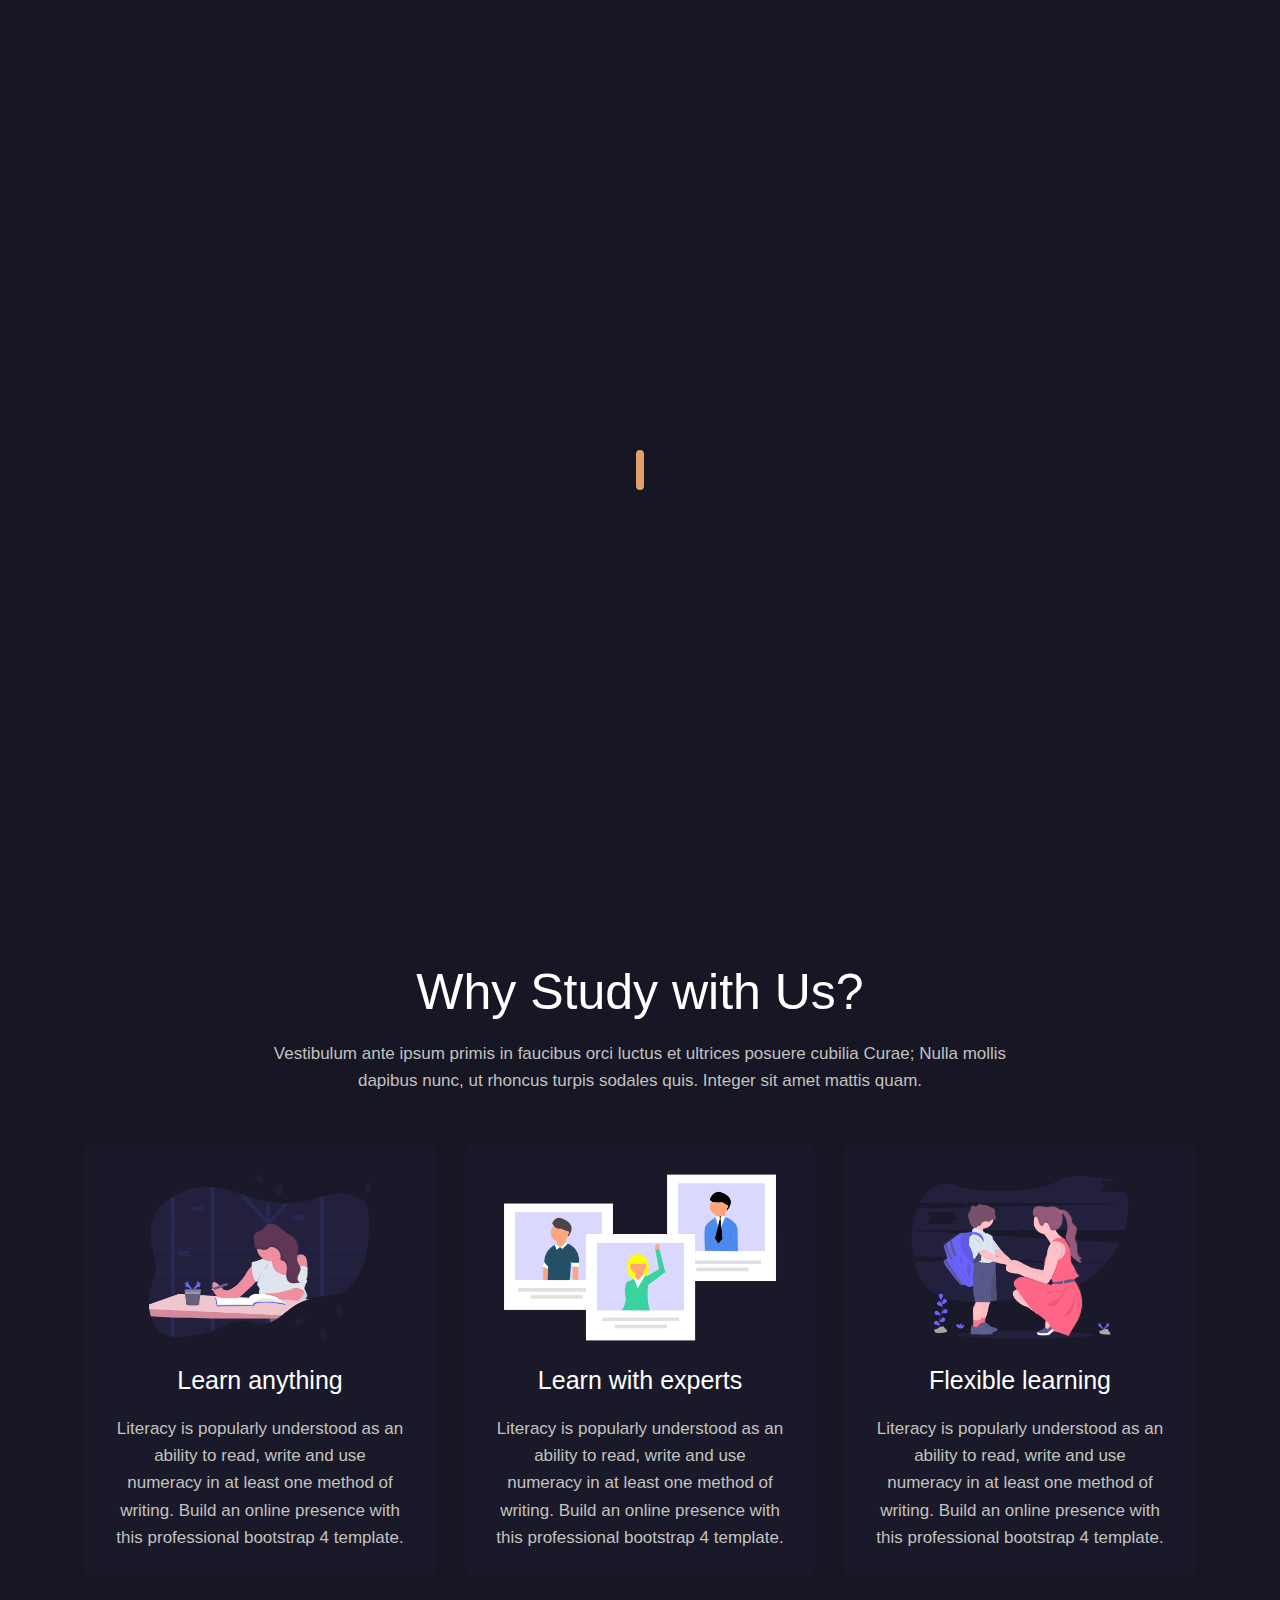
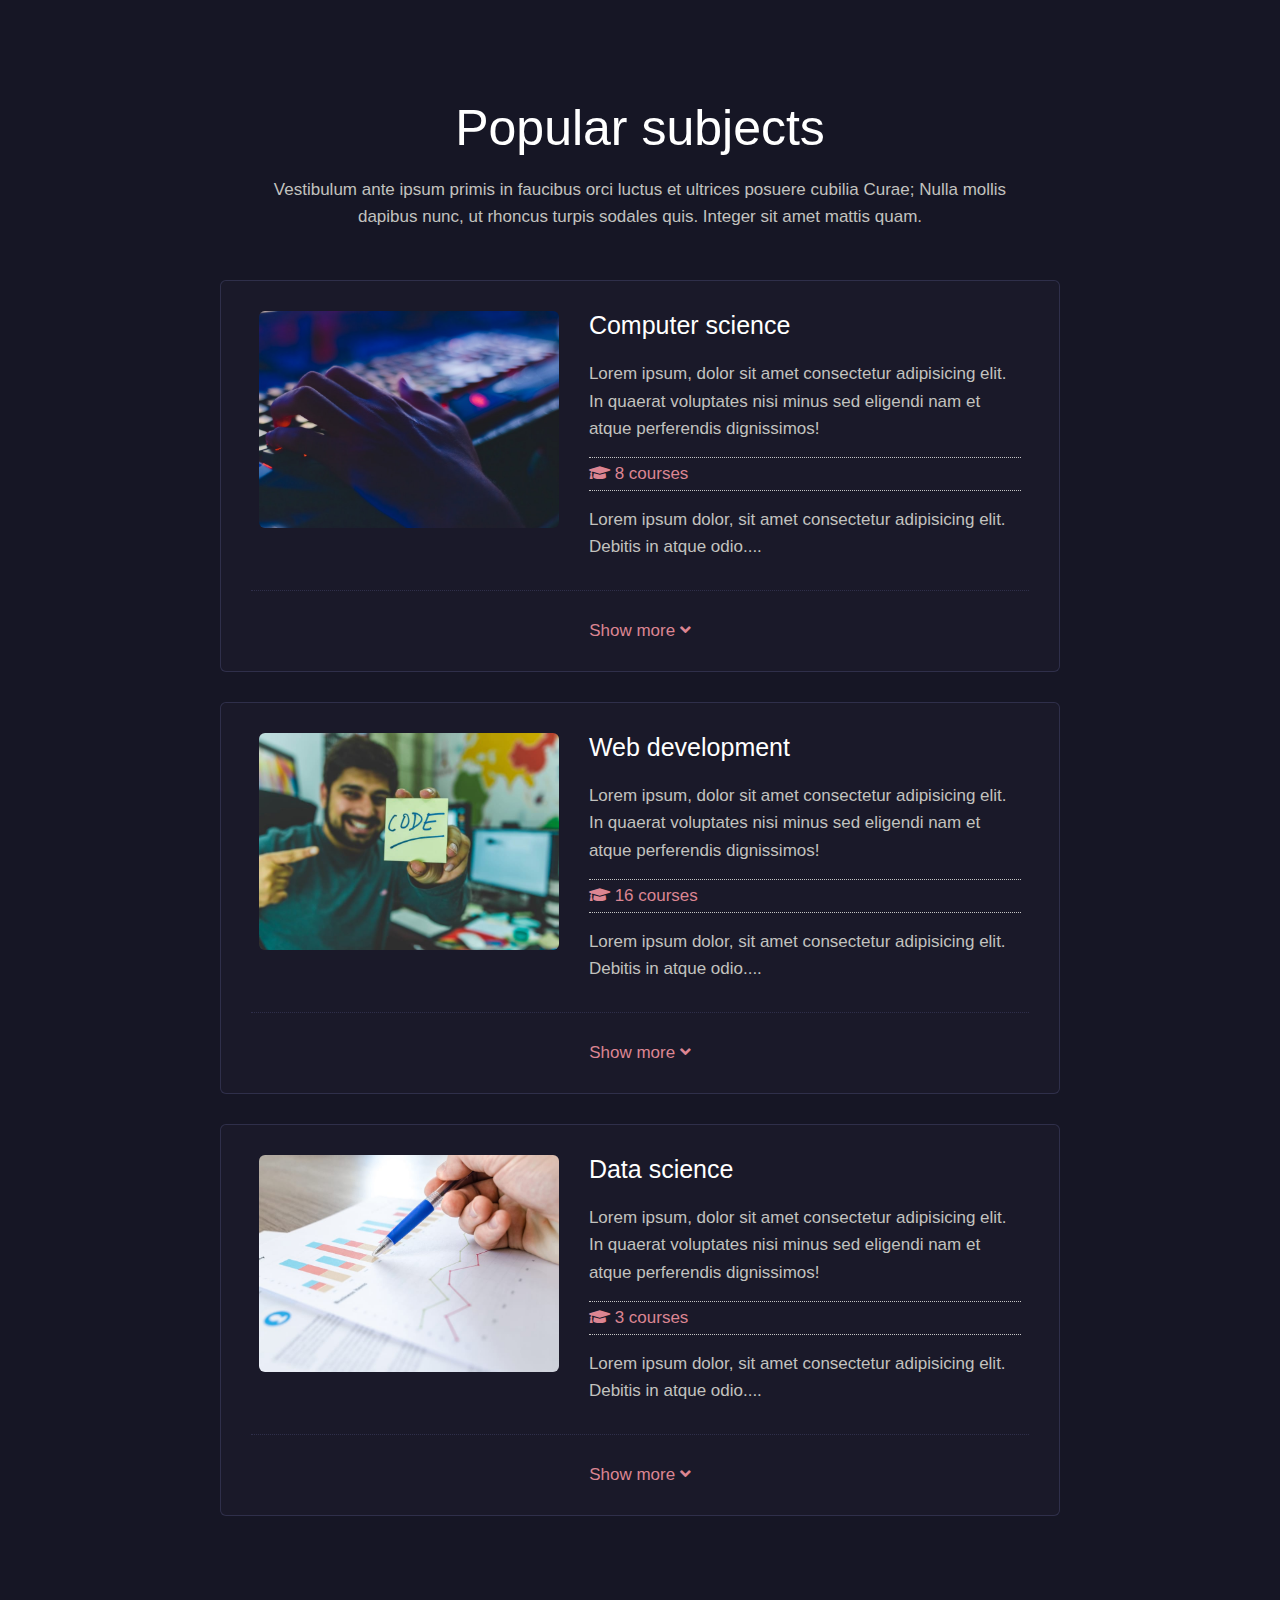
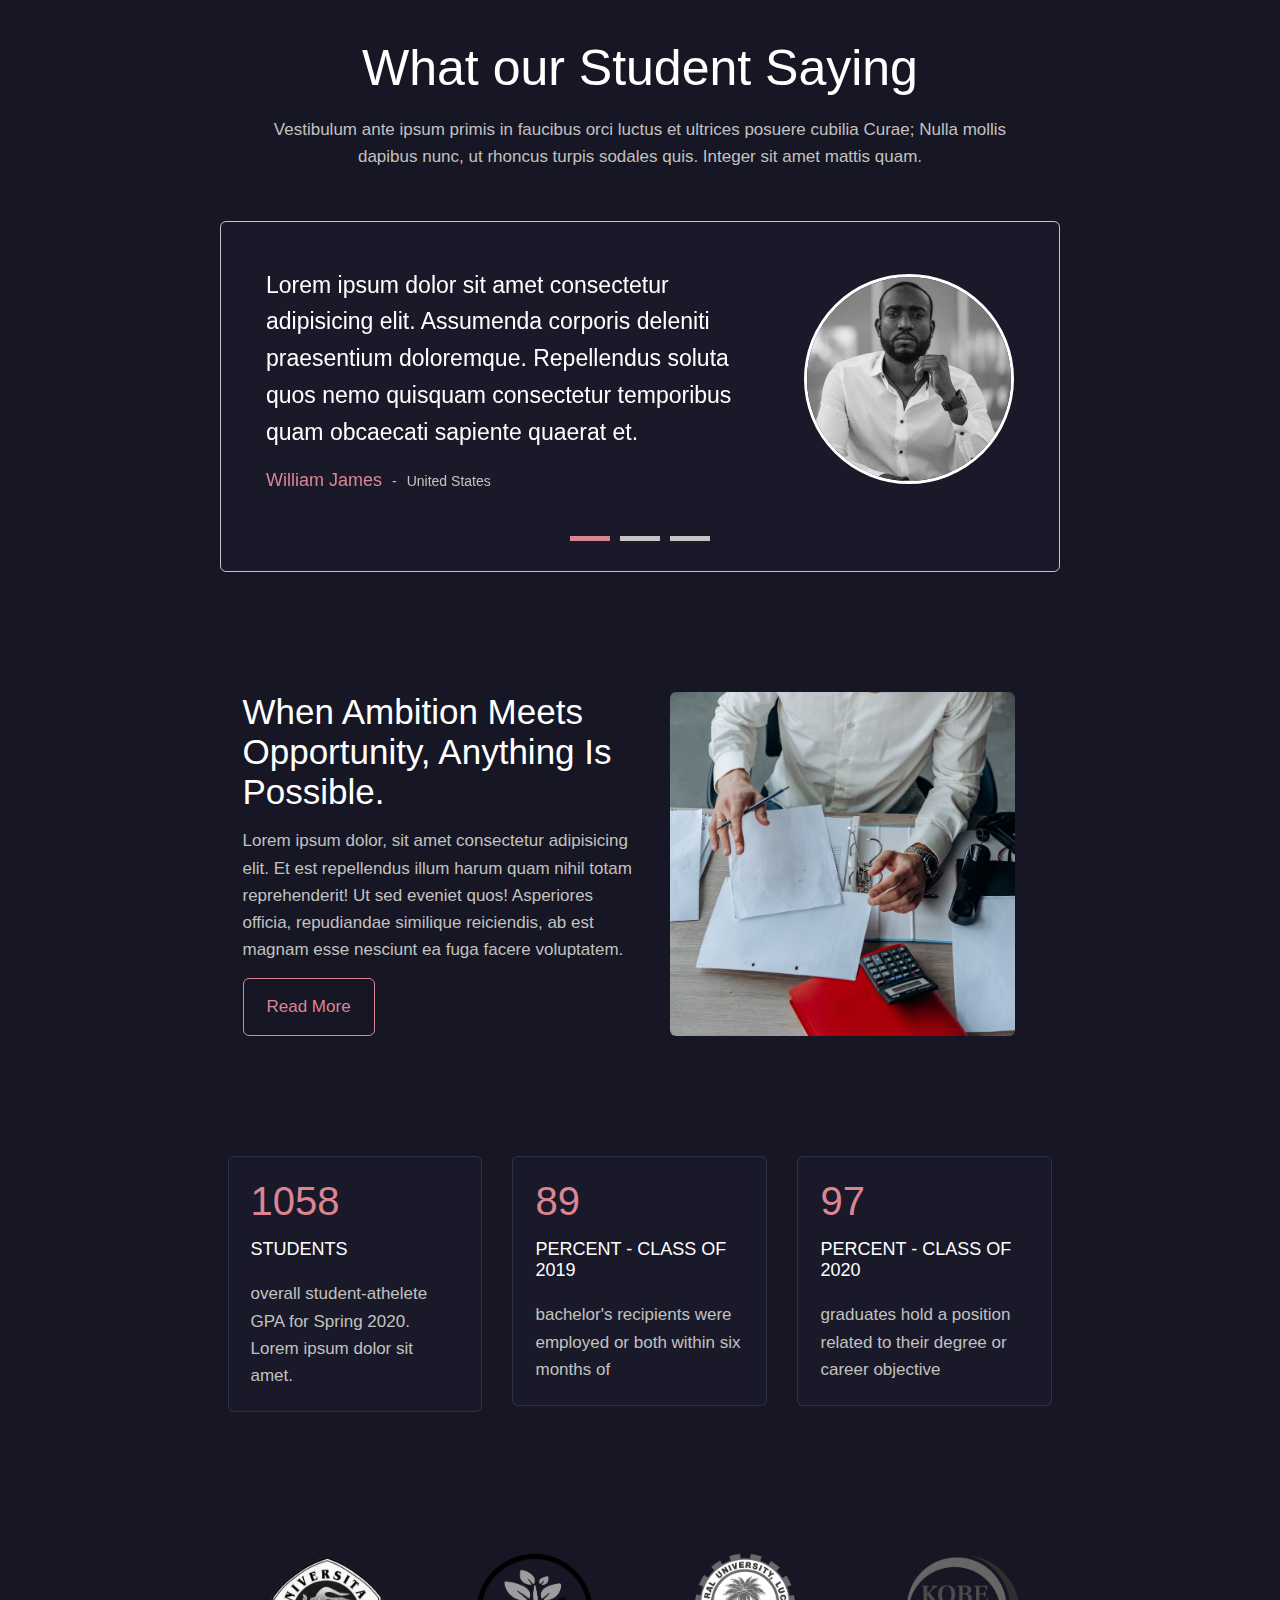
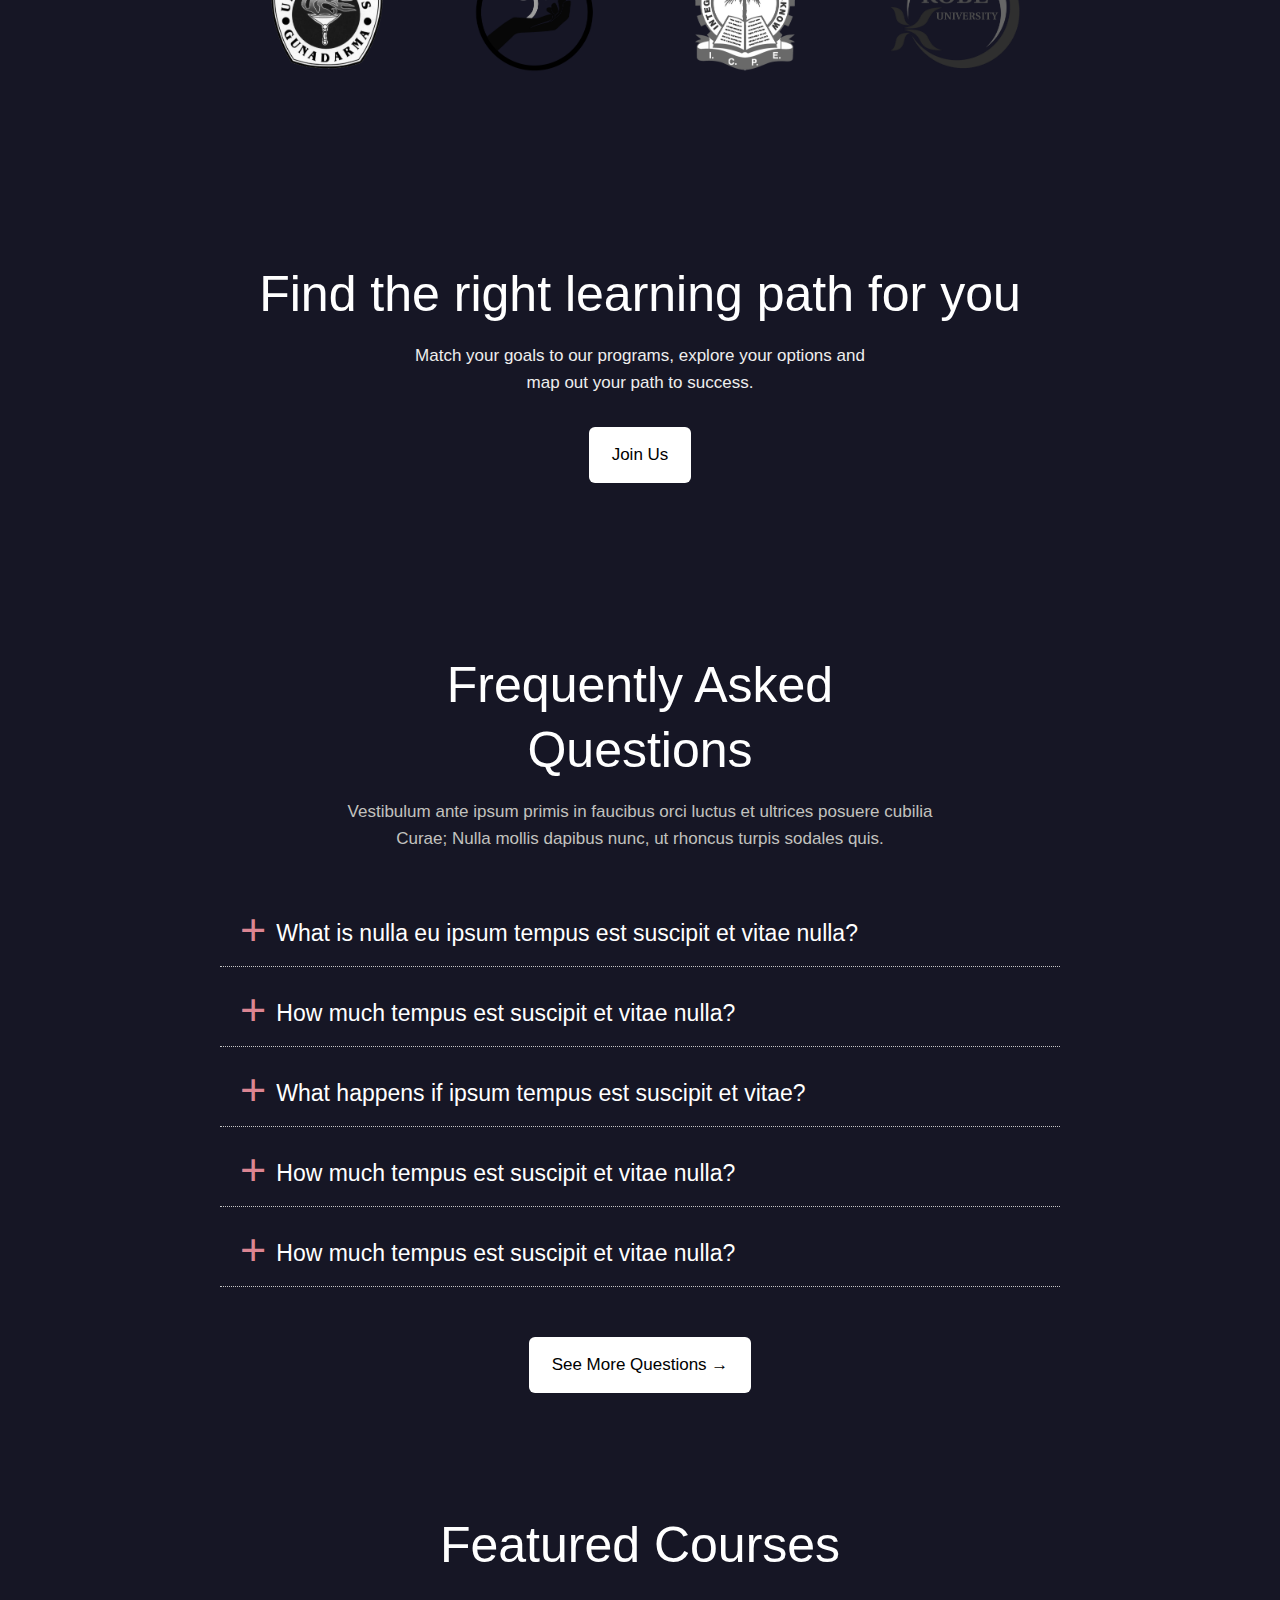
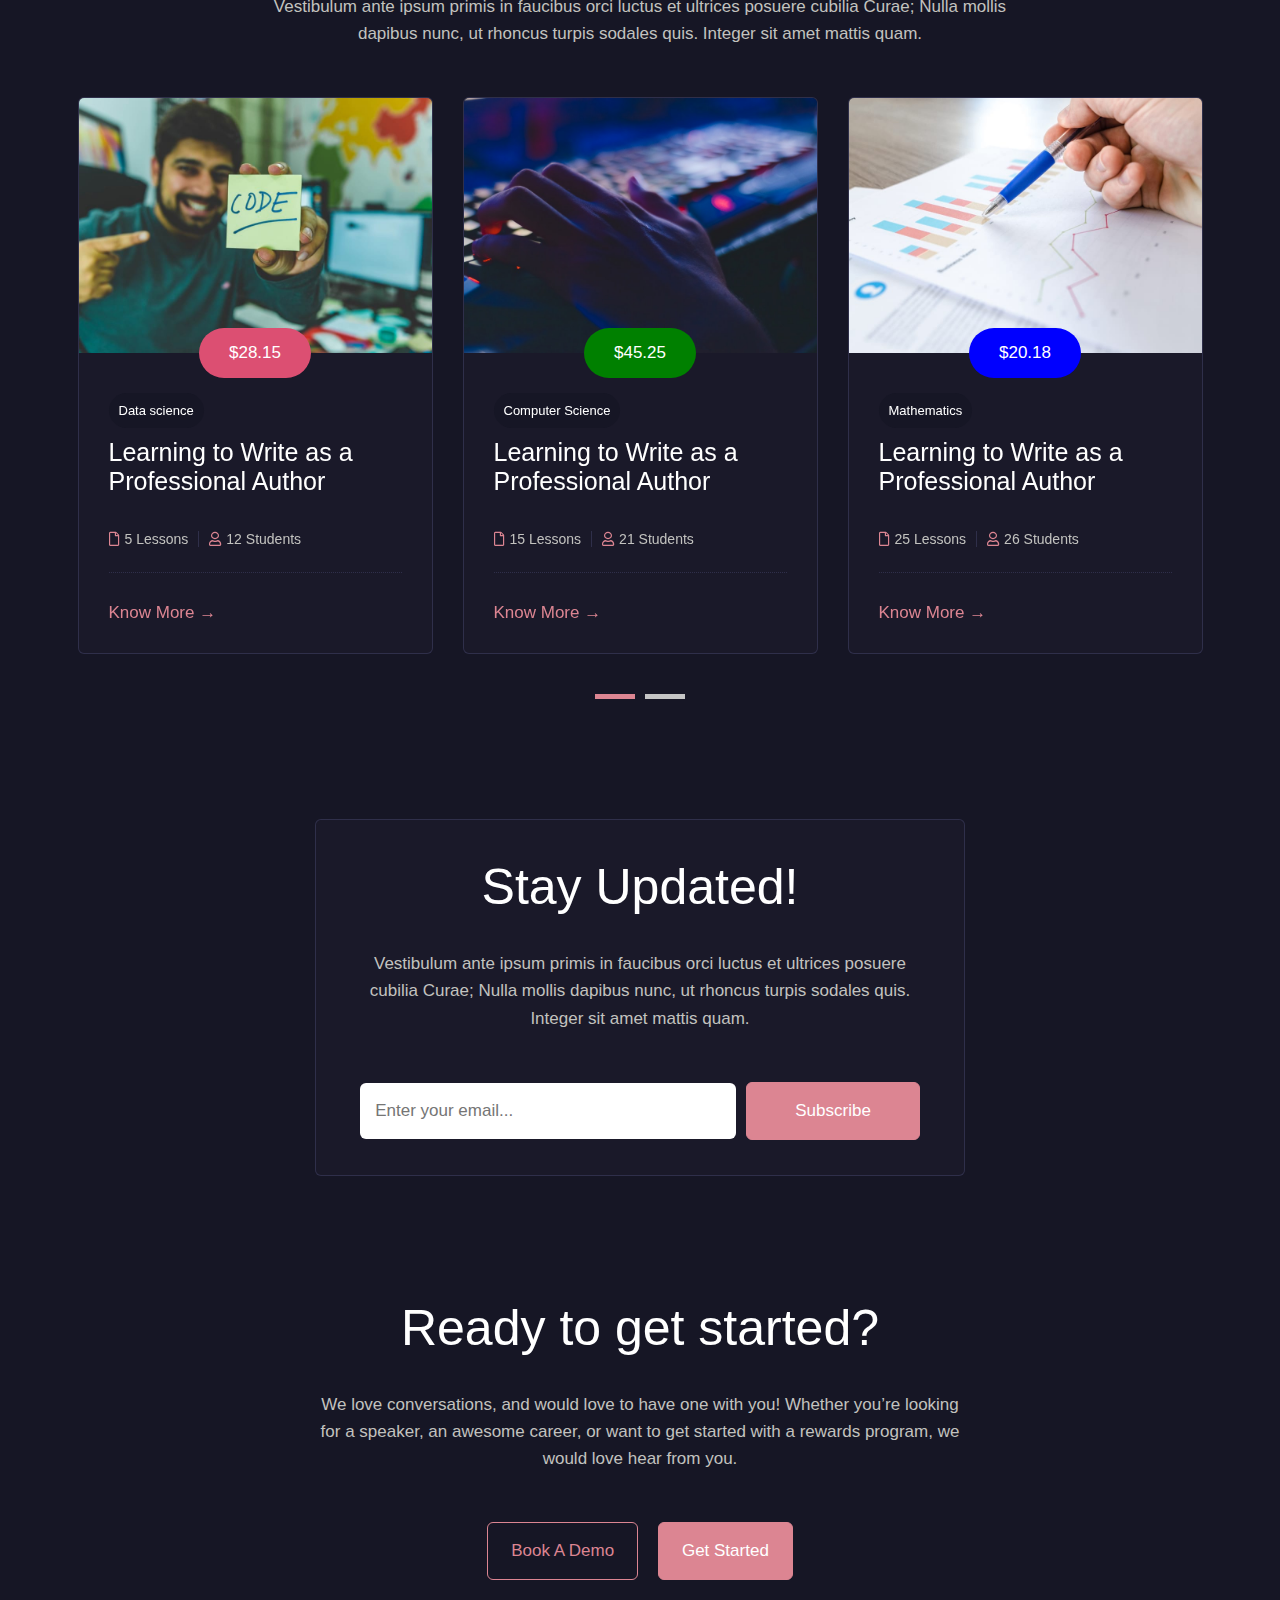
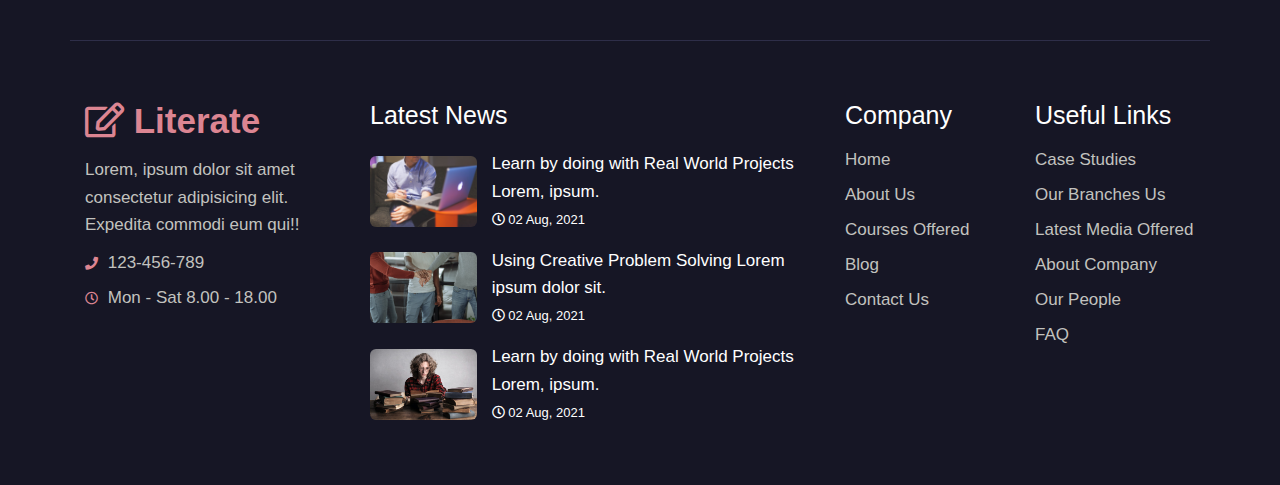
<file: index.html>
<!DOCTYPE html>
<html lang="en">

<head>
  <meta charset="UTF-8">
  <meta name="viewport" content="width=device-width, initial-scale=1.0">
  <!-- META DESCRIPTION -->
  <meta name="description" content="we have good things">
  <!-- META KEYWORDS -->
  <meta name="keywords" content="keywords here">
  <!-- META AUTHOR -->
  <meta name="author" content="mohamed khalid">
  <title>liteBook</title>
  
  <link rel="icon" href="./resources/images/Book.ico">
  <link rel="stylesheet" href="vendors/css/bootstrap-grid.min.css">
  <link rel="stylesheet" href="vendors/css/all.min.css">
  <link rel="stylesheet" href="vendors/css/owl.carousel.min.css">
  <link rel="stylesheet" href="vendors/css/owl.theme.default.css">
  <link rel="stylesheet" href="resources/css/style.css">
</head>

<body>

  <nav class="navigation">
    <div class="container d-flex justify-content-between align-items-center">
      <h1>
        <a href="index.html" class="logo"><i class="logo__icon far fa-edit"></i> liteBook</a>
      </h1>

      <div class="navigation__list-container">
        <ul class="navigation__list">
          <li class="navigation__list--item active">
            <a href="index.html" class="navigation__list--link">Home</a>
          </li>

          <li class="navigation__list--item">
            <a href="about.html" class="navigation__list--link">About</a>
          </li>

          <li class="navigation__list--item dropdown-toggle">
            Pages <i class="fas fa-angle-down"></i>
            <ul>
              <li><a href="courses.html">Courses</a></li>
              <li><a href="course-single.html">Course single</a></li>
              <li><a href="faq.html">FAQ</a></li>
            </ul>
          </li>

          <li class="navigation__list--item dropdown-toggle">
            Blog <i class="fas fa-angle-down"></i>
            <ul>
              <li><a href="blog.html">Blog posts</a></li>
              <li><a href="blog-single.html">Single post</a></li>
            </ul>
          </li>

          <li class="navigation__list--item">
            <a href="contact.html" class="navigation__list--link">Contact</a>
          </li>

          <li class="navigation__list--item">
            <a href="login.html" class="navigation__list--link">Login</a>
          </li>

        </ul>
      </div>

      <i class="navigation__menu-icon fas fa-bars d-flex d-lg-none"></i>
    </div>
  </nav>

  <main>
    <header class="header" id="particles-js">
      <div class="container relative">
        <div class="header__content">
          <h2 class="secondary-heading mb-4">Lifelong Learning in the Age of Automation</h2>
          <p class="paragraph mb-5">Start one of our 1000 high quality courses from the world’s <br> leading experts
            today!</p>
          <form>
            <input type="search" placeholder="What do you want to learn">
            <button type="submit" class="btn btn--pink">Get started</button>
          </form>
        </div>
      </div>
    </header>


    <section class="study-section section-padding">
      <div class="container">
        <div class="heading mb-medium">
          <h2 class="secondary-heading mb-4">Why Study with Us?</h2>
          <p class="paragraph">Vestibulum ante ipsum primis in faucibus orci luctus et ultrices posuere cubilia Curae;
            Nulla mollis dapibus nunc, ut rhoncus turpis sodales quis. Integer sit amet mattis quam.</p>
        </div>

        <div class="row">
          <div class="col-lg-4 col-md-6 px-4 mb-5 mb-lg-0">
            <div class="study-section__card">
              <a href="blog-single.html" class="d-block">
                <img class="study-section__card--img" src="./resources/images/s1.png" alt="image">
                <h3 class="tertiary-heading text-center">Learn anything</h3>
                <p class="paragraph text-center">Literacy is popularly understood as an ability to read, write and use
                  numeracy in at least one method of writing. Build an online presence with this professional bootstrap
                  4 template.</p>
              </a>
            </div>
          </div>

          <div class="col-lg-4 col-md-6 px-4 mb-5 mb-lg-0">
            <div class="study-section__card">
              <a href="blog-single.html" class="d-block">
                <img class="study-section__card--img" src="./resources/images/s3.png" alt="image">
                <h3 class="tertiary-heading text-center">Learn with experts</h3>
                <p class="paragraph text-center">Literacy is popularly understood as an ability to read, write and use
                  numeracy in at least one method of writing. Build an online presence with this professional bootstrap
                  4 template.</p>
              </a>
            </div>
          </div>

          <div class="col-lg-4 col-md-6 px-4">
            <div class="study-section__card">
              <a href="blog-single.html" class="d-block">
                <img class="study-section__card--img" src="./resources/images/s2.png" alt="image">
                <h3 class="tertiary-heading text-center">Flexible learning</h3>
                <p class="paragraph text-center">Literacy is popularly understood as an ability to read, write and use
                  numeracy in at least one method of writing. Build an online presence with this professional bootstrap
                  4 template.</p>
              </a>
            </div>
          </div>
        </div>
      </div>
    </section>


    <section class="subjects-section section-padding">
      <div class="container">
        <div class="heading mb-medium">
          <h2 class="secondary-heading mb-4">Popular subjects</h2>
          <p class="paragraph">Vestibulum ante ipsum primis in faucibus orci luctus et ultrices posuere cubilia Curae;
            Nulla mollis dapibus nunc, ut rhoncus turpis sodales quis. Integer sit amet mattis quam.</p>
        </div>

        <div class="row">
          <div class="col-lg-9 col-md-10 mx-auto">
            <div class="subjects-section__card mb-5">
              <div class="row mb-5">
                <div class="col-md-5 mb-5 mb-md-0 px-4">
                  <img src="resources/images/s1.jpg" alt="image">
                </div>

                <div class="col-md-7 px-4">
                  <h3 class="tertiary-heading">Computer science</h3>
                  <p class="paragraph">Lorem ipsum, dolor sit amet consectetur adipisicing elit. In quaerat voluptates
                    nisi minus sed eligendi nam et atque perferendis dignissimos!</p>
                  <span class="course-info">
                    <i class="fas fa-graduation-cap"></i> 8 courses
                  </span>
                  <p class="paragraph">Lorem ipsum dolor, sit amet consectetur adipisicing elit. Debitis in atque
                    odio....</p>
                </div>
              </div>
              <span class="open btn--course">Show more <i class="fas fa-angle-down"></i></span>
              <span class="close btn--course">Show less <i class="fas fa-angle-up"></i></span>

              <div class="card-collapsed">
                <div class="row">
                  <div class="col-md-6 mb-5 mb-md-0">
                    <div class="course-details mb-5">
                      <h3 class="tertiary-heading">Why Study with Us?</h3>
                      <ul class="course-details__list ps-0">
                        <li class="course-details__list--item d-flex align-items-start">
                          <img src="resources/images/check.png" alt="check">
                          overall student-athelete GPA for Spring 2020
                        </li>
                        <li class="course-details__list--item d-flex align-items-start">
                          <img src="resources/images/check.png" alt="check">
                          bachelor's recipients were employed or both within six months of
                        </li>
                        <li class="course-details__list--item d-flex align-items-start">
                          <img src="resources/images/check.png" alt="check">
                          gradueates hold a position related to their degree or career objective
                        </li>
                      </ul>
                    </div>

                    <div class="course-details mb-5">
                      <h3 class="tertiary-heading">Subject features:</h3>
                      <ol class="course-details__list">
                        <li class="course-details__list--item">overall student-athelete GPA for Spring 2020</li>
                        <li class="course-details__list--item">bachelor's recipients were employed or both within six
                          months of</li>
                        <li class="course-details__list--item">gradueates hold a position related to their degree or
                          career objective</li>
                        <li class="course-details__list--item">overall student-athelete GPA for Spring 2020</li>
                        <li class="course-details__list--item">bachelor's recipients were employed or both within six
                          months of</li>
                        <li class="course-details__list--item">gradueates hold a position related to their degree or
                          career objective</li>
                      </ol>
                    </div>

                    <div class="course-details mb-5">
                      <h3 class="tertiary-heading">Subject overview:</h3>
                      <p class="paragraph mb-4">Lorem ipsum dolor sit amet consectetur adipisicing elit. Assumenda nisi
                        fuga natus quis velit tenetur, consectetur, temporibus ea quasi repellendus doloremque sit
                        magnam dignissimos ut!</p>
                      <a href="courses.html" class="btn btn--white p-3">View all Courses</a>
                    </div>
                  </div>

                  <div class="col-md-6">
                    <div class="course-details mb-5">
                      <h3 class="tertiary-heading">Subject overview:</h3>
                      <p class="paragraph mb-3">Lorem ipsum dolor sit amet consectetur adipisicing elit. Assumenda nisi
                        fuga natus quis velit tenetur, consectetur, temporibus ea quasi repellendus doloremque sit
                        magnam dignissimos ut!</p>
                      <img class="mb-3 d-block" src="resources/images/banner.jpg" alt="banner">
                      <p class="paragraph">Lorem, ipsum dolor sit amet consectetur adipisicing elit.</p>
                    </div>

                    <div class="course-details">
                      <h3 class="tertiary-heading">Subject benefits:</h3>
                      <p class="paragraph mb-3">Lorem ipsum dolor sit amet consectetur adipisicing elit perferendis
                        dignissimos!</p>
                      <ol class="course-details__list">
                        <li class="course-details__list--item">overall student-athelete GPA for Spring 2020</li>
                        <li class="course-details__list--item">bachelor's recipients were employed or both within six
                          months of</li>
                        <li class="course-details__list--item">gradueates hold a position related to their degree or
                          career objective</li>
                        <li class="course-details__list--item">overall student-athelete GPA for Spring 2020</li>
                        <li class="course-details__list--item">bachelor's recipients were employed or both within six
                          months of</li>
                      </ol>
                    </div>
                  </div>
                </div>
              </div>
            </div>

            <div class="subjects-section__card mb-5">
              <div class="row mb-5">
                <div class="col-md-5 mb-5 mb-md-0 px-4">
                  <img src="resources/images/s2.jpg" alt="image">
                </div>

                <div class="col-md-7 px-4">
                  <h3 class="tertiary-heading">Web development</h3>
                  <p class="paragraph">Lorem ipsum, dolor sit amet consectetur adipisicing elit. In quaerat voluptates
                    nisi minus sed eligendi nam et atque perferendis dignissimos!</p>
                  <span class="course-info">
                    <i class="fas fa-graduation-cap"></i> 16 courses
                  </span>
                  <p class="paragraph">Lorem ipsum dolor, sit amet consectetur adipisicing elit. Debitis in atque
                    odio....</p>
                </div>
              </div>
              <span class="open btn--course">Show more <i class="fas fa-angle-down"></i></span>
              <span class="close btn--course">Show less <i class="fas fa-angle-up"></i></span>

              <div class="card-collapsed">
                <div class="row">
                  <div class="col-md-6 mb-5 mb-md-0">
                    <div class="course-details mb-5">
                      <h3 class="tertiary-heading">Why Study with Us?</h3>
                      <ul class="course-details__list ps-0">
                        <li class="course-details__list--item d-flex align-items-start">
                          <img src="resources/images/check.png" alt="check">
                          overall student-athelete GPA for Spring 2020
                        </li>
                        <li class="course-details__list--item d-flex align-items-start">
                          <img src="resources/images/check.png" alt="check">
                          bachelor's recipients were employed or both within six months of
                        </li>
                        <li class="course-details__list--item d-flex align-items-start">
                          <img src="resources/images/check.png" alt="check">
                          gradueates hold a position related to their degree or career objective
                        </li>
                      </ul>
                    </div>

                    <div class="course-details mb-5">
                      <h3 class="tertiary-heading">Subject features:</h3>
                      <ol class="course-details__list">
                        <li class="course-details__list--item">overall student-athelete GPA for Spring 2020</li>
                        <li class="course-details__list--item">bachelor's recipients were employed or both within six
                          months of</li>
                        <li class="course-details__list--item">gradueates hold a position related to their degree or
                          career objective</li>
                        <li class="course-details__list--item">overall student-athelete GPA for Spring 2020</li>
                        <li class="course-details__list--item">bachelor's recipients were employed or both within six
                          months of</li>
                        <li class="course-details__list--item">gradueates hold a position related to their degree or
                          career objective</li>
                      </ol>
                    </div>

                    <div class="course-details mb-5">
                      <h3 class="tertiary-heading">Subject overview:</h3>
                      <p class="paragraph mb-4">Lorem ipsum dolor sit amet consectetur adipisicing elit. Assumenda nisi
                        fuga natus quis velit tenetur, consectetur, temporibus ea quasi repellendus doloremque sit
                        magnam dignissimos ut!</p>
                      <a href="courses.html" class="btn btn--white p-3">View all Courses</a>
                    </div>
                  </div>

                  <div class="col-md-6">
                    <div class="course-details mb-5">
                      <h3 class="tertiary-heading">Subject overview:</h3>
                      <p class="paragraph mb-3">Lorem ipsum dolor sit amet consectetur adipisicing elit. Assumenda nisi
                        fuga natus quis velit tenetur, consectetur, temporibus ea quasi repellendus doloremque sit
                        magnam dignissimos ut!</p>
                      <img class="mb-3 d-block" src="resources/images/banner.jpg" alt="banner">
                      <p class="paragraph">Lorem, ipsum dolor sit amet consectetur adipisicing elit.</p>
                    </div>

                    <div class="course-details">
                      <h3 class="tertiary-heading">Subject benefits:</h3>
                      <p class="paragraph mb-3">Lorem ipsum dolor sit amet consectetur adipisicing elit perferendis
                        dignissimos!</p>
                      <ol class="course-details__list">
                        <li class="course-details__list--item">overall student-athelete GPA for Spring 2020</li>
                        <li class="course-details__list--item">bachelor's recipients were employed or both within six
                          months of</li>
                        <li class="course-details__list--item">gradueates hold a position related to their degree or
                          career objective</li>
                        <li class="course-details__list--item">overall student-athelete GPA for Spring 2020</li>
                        <li class="course-details__list--item">bachelor's recipients were employed or both within six
                          months of</li>
                      </ol>
                    </div>
                  </div>
                </div>
              </div>
            </div>

            <div class="subjects-section__card">
              <div class="row mb-5">
                <div class="col-md-5 mb-5 mb-md-0 px-4">
                  <img src="resources/images/s3.jpg" alt="image">
                </div>

                <div class="col-md-7 px-4">
                  <h3 class="tertiary-heading">Data science</h3>
                  <p class="paragraph">Lorem ipsum, dolor sit amet consectetur adipisicing elit. In quaerat voluptates
                    nisi minus sed eligendi nam et atque perferendis dignissimos!</p>
                  <span class="course-info">
                    <i class="fas fa-graduation-cap"></i> 3 courses
                  </span>
                  <p class="paragraph">Lorem ipsum dolor, sit amet consectetur adipisicing elit. Debitis in atque
                    odio....</p>
                </div>
              </div>
              <span class="open btn--course">Show more <i class="fas fa-angle-down"></i></span>
              <span class="close btn--course">Show less <i class="fas fa-angle-up"></i></span>

              <div class="card-collapsed">
                <div class="row">
                  <div class="col-md-6 mb-5 mb-md-0">
                    <div class="course-details mb-5">
                      <h3 class="tertiary-heading">Why Study with Us?</h3>
                      <ul class="course-details__list ps-0">
                        <li class="course-details__list--item d-flex align-items-start">
                          <img src="resources/images/check.png" alt="check">
                          overall student-athelete GPA for Spring 2020
                        </li>
                        <li class="course-details__list--item d-flex align-items-start">
                          <img src="resources/images/check.png" alt="check">
                          bachelor's recipients were employed or both within six months of
                        </li>
                        <li class="course-details__list--item d-flex align-items-start">
                          <img src="resources/images/check.png" alt="check">
                          gradueates hold a position related to their degree or career objective
                        </li>
                      </ul>
                    </div>

                    <div class="course-details mb-5">
                      <h3 class="tertiary-heading">Subject features:</h3>
                      <ol class="course-details__list">
                        <li class="course-details__list--item">overall student-athelete GPA for Spring 2020</li>
                        <li class="course-details__list--item">bachelor's recipients were employed or both within six
                          months of</li>
                        <li class="course-details__list--item">gradueates hold a position related to their degree or
                          career objective</li>
                        <li class="course-details__list--item">overall student-athelete GPA for Spring 2020</li>
                        <li class="course-details__list--item">bachelor's recipients were employed or both within six
                          months of</li>
                        <li class="course-details__list--item">gradueates hold a position related to their degree or
                          career objective</li>
                      </ol>
                    </div>

                    <div class="course-details mb-5">
                      <h3 class="tertiary-heading">Subject overview:</h3>
                      <p class="paragraph mb-4">Lorem ipsum dolor sit amet consectetur adipisicing elit. Assumenda nisi
                        fuga natus quis velit tenetur, consectetur, temporibus ea quasi repellendus doloremque sit
                        magnam dignissimos ut!</p>
                      <a href="courses.html" class="btn btn--white p-3">View all Courses</a>
                    </div>
                  </div>

                  <div class="col-md-6">
                    <div class="course-details mb-5">
                      <h3 class="tertiary-heading">Subject overview:</h3>
                      <p class="paragraph mb-3">Lorem ipsum dolor sit amet consectetur adipisicing elit. Assumenda nisi
                        fuga natus quis velit tenetur, consectetur, temporibus ea quasi repellendus doloremque sit
                        magnam dignissimos ut!</p>
                      <img class="mb-3 d-block" src="resources/images/banner.jpg" alt="banner">
                      <p class="paragraph">Lorem, ipsum dolor sit amet consectetur adipisicing elit.</p>
                    </div>

                    <div class="course-details">
                      <h3 class="tertiary-heading">Subject benefits:</h3>
                      <p class="paragraph mb-3">Lorem ipsum dolor sit amet consectetur adipisicing elit perferendis
                        dignissimos!</p>
                      <ol class="course-details__list">
                        <li class="course-details__list--item">overall student-athelete GPA for Spring 2020</li>
                        <li class="course-details__list--item">bachelor's recipients were employed or both within six
                          months of</li>
                        <li class="course-details__list--item">gradueates hold a position related to their degree or
                          career objective</li>
                        <li class="course-details__list--item">overall student-athelete GPA for Spring 2020</li>
                        <li class="course-details__list--item">bachelor's recipients were employed or both within six
                          months of</li>
                      </ol>
                    </div>
                  </div>
                </div>
              </div>
            </div>

          </div>
        </div>
      </div>
    </section>


    <section class="testimonials-section section-padding">
      <div class="container">
        <div class="heading mb-medium">
          <h2 class="secondary-heading mb-4">What our Student Saying</h2>
          <p class="paragraph">Vestibulum ante ipsum primis in faucibus orci luctus et ultrices posuere cubilia Curae;
            Nulla mollis dapibus nunc, ut rhoncus turpis sodales quis. Integer sit amet mattis quam.</p>
        </div>

        <div class="row">
          <div class="col-lg-9 col-md-10 mx-auto">
            <div class="owl-carousel owl-testimonials">
              <div class="testimonials-section__slide">
                <div class="testimonials-section__message">
                  <p class="testimonials-section__message--text">Lorem ipsum dolor sit amet consectetur adipisicing
                    elit. Assumenda corporis deleniti praesentium doloremque. Repellendus soluta quos nemo quisquam
                    consectetur temporibus quam obcaecati sapiente quaerat et.</p>
                  <div class="testimonials-section__message--name">
                    <h4 class="fourth-heading">William James</h4>
                    -
                    <p>United States</p>
                  </div>
                </div>
                <div class="testimonials-section__image">
                  <img src="resources/images/team1.jpg" alt="client">
                </div>
              </div>

              <div class="testimonials-section__slide">
                <div class="testimonials-section__message">
                  <p class="testimonials-section__message--text">Lorem ipsum dolor sit amet consectetur adipisicing
                    elit. Assumenda corporis deleniti praesentium doloremque. Repellendus soluta quos nemo quisquam
                    consectetur temporibus quam obcaecati sapiente quaerat et.</p>
                  <div class="testimonials-section__message--name">
                    <h4 class="fourth-heading">Oliver Bradley</h4>
                    -
                    <p>United Kingdom</p>
                  </div>
                </div>
                <div class="testimonials-section__image">
                  <img src="resources/images/team2.jpg" alt="client">
                </div>
              </div>

              <div class="testimonials-section__slide">
                <div class="testimonials-section__message">
                  <p class="testimonials-section__message--text">Lorem ipsum dolor sit amet consectetur adipisicing
                    elit. Assumenda corporis deleniti praesentium doloremque. Repellendus soluta quos nemo quisquam
                    consectetur temporibus quam obcaecati sapiente quaerat et.</p>
                  <div class="testimonials-section__message--name">
                    <h4 class="fourth-heading">Isabella Mia</h4>
                    -
                    <p>United States</p>
                  </div>
                </div>
                <div class="testimonials-section__image">
                  <img src="resources/images/team3.jpg" alt="client">
                </div>
              </div>
            </div>
          </div>
        </div>
      </div>
    </section>


    <section class="ambition-section section-padding">
      <div class="container">
        <div class="row">
          <div class="col-lg-9 col-md-10 mx-auto px-md-5">
            <div class="row">
              <div class="col-md-6 mb-5 mb-md-0">
                <h3 class="tertiary-heading--large mb-4">When Ambition Meets Opportunity, Anything is Possible.</h3>
                <p class="paragraph mb-4">Lorem ipsum dolor, sit amet consectetur adipisicing elit. Et est repellendus
                  illum harum quam nihil totam reprehenderit! Ut sed eveniet quos! Asperiores officia, repudiandae
                  similique reiciendis, ab est magnam esse nesciunt ea fuga facere voluptatem.</p>
                <a href="about.html" class="btn btn--border">Read more</a>
              </div>
              <div class="col-md-6 px-md-5">
                <div class="ambition-section__image">
                  <img src="resources/images/stat.jpg" alt="state">
                </div>
              </div>
            </div>
          </div>
        </div>
      </div>
    </section>

    <section class="state-section section-padding">
      <div class="container">
        <div class="row">
          <div class="col-lg-9 col-md-10 mx-auto">
            <div class="row">
              <div class="col-lg-4 col-sm-6 mb-5 mb-lg-0 px-4">
                <div class="state-section__card">
                  <p class="state-section__card--number">1058</p>
                  <h3 class="tertiary-heading">STUDENTS</h3>
                  <p class="paragraph">overall student-athelete GPA for Spring 2020. Lorem ipsum dolor sit amet.</p>
                </div>
              </div>

              <div class="col-lg-4 col-sm-6 mb-5 mb-lg-0 px-4">
                <div class="state-section__card">
                  <p class="state-section__card--number">89</p>
                  <h3 class="tertiary-heading">PERCENT - CLASS OF 2019</h3>
                  <p class="paragraph">bachelor's recipients were employed or both within six months of</p>
                </div>
              </div>

              <div class="col-lg-4 col-sm-6 px-4">
                <div class="state-section__card">
                  <p class="state-section__card--number">97</p>
                  <h3 class="tertiary-heading">PERCENT - CLASS OF 2020</h3>
                  <p class="paragraph">graduates hold a position related to their degree or career objective</p>
                </div>
              </div>
            </div>
          </div>
        </div>
      </div>
    </section>


    <section class="logos-section section-padding">
      <div class="container">
        <div class="row">
          <div class="col-lg-9 col-md-10 mx-auto">
            <div class="owl-carousel owl-logos">
              <div class="logo">
                <img src="resources/images/logo1.png" alt="logo">
              </div>
              <div class="logo">
                <img src="resources/images/logo2.png" alt="logo">
              </div>
              <div class="logo">
                <img src="resources/images/logo3.png" alt="logo">
              </div>
              <div class="logo">
                <img src="resources/images/logo4.png" alt="logo">
              </div>
            </div>
          </div>
        </div>
      </div>
    </section>


    <section class="bg-section">
      <div class="container py-lg-5">
        <div class="row">
          <div class="col-lg-9 col-md-10- mx-auto text-center">
            <h2 class="secondary-heading mb-4">Find the right learning path for you</h2>
            <p class="paragraph mb-5">Match your goals to our programs, explore your options and map out your path to
              success.</p>
            <a href="login.html" class="btn btn--white">Join Us</a>
          </div>
        </div>
      </div>
    </section>


    <section class="faq-section section-padding">
      <div class="container">
        <div class="row">
          <div class="col-lg-9 col-md-10 mx-auto">
            <div class="heading mb-medium">
              <h2 class="secondary-heading mb-4">Frequently Asked Questions</h2>
              <p class="paragraph">Vestibulum ante ipsum primis in faucibus orci luctus et ultrices posuere cubilia
                Curae; Nulla mollis dapibus nunc, ut rhoncus turpis sodales quis.</p>
            </div>

            <div class="faq-section__content">
              <div class="faq-section__content--question">
                <span>+</span>
                <h3 class="tertiary-heading">What is nulla eu ipsum tempus est suscipit et vitae nulla?</h3>
              </div>
              <div class="faq-section__content--answer">
                <p class="paragraph">Nulla eu ipsum tempus est suscipit et vitae nulla. Once autet. Fusce rutrum quam a
                  ultrices amet rhoncus. Nulla eu ipsum
                  tempus est suscipit et vitae nulla. Once aute irure dolor. Aenean facilisis erat posuere erat ornare
                  ultrices. Aliquam
                  ac arcu interdum, dapibus nibh convallis, semper augue.erat posuere erat ornare ultrices. Aliquam ac
                  arcu interdum,
                  dapibus nibh convallis, semper augue. Aenean facilisis erat posuere erat ornare ultrices. Aliquam ac
                  arcu interdum,
                  dapibus nibh convallis, semper augue sed dolor amet sed et.
                </p>
              </div>
            </div>

            <div class="faq-section__content">
              <div class="faq-section__content--question">
                <span>+</span>
                <h3 class="tertiary-heading">How much tempus est suscipit et vitae nulla?</h3>
              </div>
              <div class="faq-section__content--answer">
                <p class="paragraph">Nulla eu ipsum tempus est suscipit et vitae nulla. Once autet. Fusce rutrum quam a
                  ultrices rhoncus. Nulla eu ipsum tempus est suscipit et vitae nulla. Once aute irure dolor</p>
              </div>
            </div>

            <div class="faq-section__content">
              <div class="faq-section__content--question">
                <span>+</span>
                <h3 class="tertiary-heading">What happens if ipsum tempus est suscipit et vitae?</h3>
              </div>
              <div class="faq-section__content--answer">
                <p class="paragraph">Nulla eu ipsum tempus est suscipit et vitae nulla. Once autet. Fusce rutrum quam a
                  ultrices rhoncus. Nulla eu ipsum
                  tempus est suscipit et vitae nulla. Once aute irure dolor. Aliquam ac arcu interdum, dapibus nibh
                  convallis, semper
                  augue sed dolor amet sed et.</p>
              </div>
            </div>

            <div class="faq-section__content">
              <div class="faq-section__content--question">
                <span>+</span>
                <h3 class="tertiary-heading">How much tempus est suscipit et vitae nulla?</h3>
              </div>
              <div class="faq-section__content--answer">
                <p class="paragraph">Nulla eu ipsum tempus est suscipit et vitae nulla. Once autet.Nulla eu ipsum tempus
                  est suscipit et vitae nulla. Once autet Nulla eu ipsum tempus est suscipit et vitae nulla. Once autet
                  Fusce rutrum quam a ultrices rhoncus. Nulla eu ipsum tempus est suscipit et vitae nulla. Once aute
                  irure dolor</p>
              </div>
            </div>

            <div class="faq-section__content mb-medium">
              <div class="faq-section__content--question">
                <span>+</span>
                <h3 class="tertiary-heading">How much tempus est suscipit et vitae nulla?</h3>
              </div>
              <div class="faq-section__content--answer">
                <p class="paragraph">Nulla eu ipsum tempus est suscipit et vitae nulla. Once autet. Fusce rutrum quam a
                  ultrices rhoncus. Nulla eu ipsum tempus est suscipit et vitae nulla. Once aute irure dolor</p>
              </div>
            </div>

            <div class="text-center">
              <a href="faq.html" class="btn btn--white">See more questions &rarr;</a>
            </div>
          </div>
        </div>
      </div>
    </section>


    <section class="courses-section section-padding">
      <div class="container">
        <div class="heading mb-medium">
          <h2 class="secondary-heading mb-4">Featured Courses</h2>
          <p class="paragraph">Vestibulum ante ipsum primis in faucibus orci luctus et ultrices posuere cubilia Curae;
            Nulla mollis dapibus nunc, ut rhoncus turpis sodales quis. Integer sit amet mattis quam.</p>
        </div>

        <div class="owl-courses owl-carousel">
          <div class="courses-section__course">
            <div class="courses-section__course--image">
              <a href="course-single.html">
                <img src="resources/images/s2.jpg" alt="course">
                <span class="price price--pink">$28.15</span>
              </a>
            </div>
            <div class="courses-section__course--details">
              <span class="courses-section__course--details--category">Data science</span>
              <a href="course-single.html">
                <h3 class="tertiary-heading my-3">Learning to Write as a Professional Author</h3>
              </a>
              <ul class="courses-section__course--details--lessons">
                <li><i class="far fa-file"></i>5 Lessons</li>
                <li><i class="far fa-user"></i>12 Students</li>
              </ul>
              <a href="course-single.html" class="btn btn--course">Know more &rarr;</a>
            </div>
          </div>

          <div class="courses-section__course">
            <div class="courses-section__course--image">
              <a href="course-single.html">
                <img src="resources/images/s1.jpg" alt="course">
                <span class="price price--green">$45.25</span>
              </a>
            </div>
            <div class="courses-section__course--details">
              <span class="courses-section__course--details--category">Computer Science</span>
              <a href="course-single.html">
                <h3 class="tertiary-heading my-3">Learning to Write as a Professional Author</h3>
              </a>
              <ul class="courses-section__course--details--lessons">
                <li><i class="far fa-file"></i>15 Lessons</li>
                <li><i class="far fa-user"></i>21 Students</li>
              </ul>
              <a href="course-single.html" class="btn btn--course">Know more &rarr;</a>
            </div>
          </div>

          <div class="courses-section__course">
            <div class="courses-section__course--image">
              <a href="course-single.html">
                <img src="resources/images/s3.jpg" alt="course">
                <span class="price price--blue">$20.18</span>
              </a>
            </div>
            <div class="courses-section__course--details">
              <span class="courses-section__course--details--category">Mathematics</span>
              <a href="course-single.html">
                <h3 class="tertiary-heading my-3">Learning to Write as a Professional Author</h3>
              </a>
              <ul class="courses-section__course--details--lessons">
                <li><i class="far fa-file"></i>25 Lessons</li>
                <li><i class="far fa-user"></i>26 Students</li>
              </ul>
              <a href="course-single.html" class="btn btn--course">Know more &rarr;</a>
            </div>
          </div>

          <div class="courses-section__course">
            <div class="courses-section__course--image">
              <a href="course-single.html">
                <img src="resources/images/s4.jpg" alt="course">
                <span class="price price--pink">$36.16</span>
              </a>
            </div>
            <div class="courses-section__course--details">
              <span class="courses-section__course--details--category">Phycology</span>
              <a href="course-single.html">
                <h3 class="tertiary-heading my-3">Learning to Write as a Professional Author</h3>
              </a>
              <ul class="courses-section__course--details--lessons">
                <li><i class="far fa-file"></i>13 Lessons</li>
                <li><i class="far fa-user"></i>9 Students</li>
              </ul>
              <a href="course-single.html" class="btn btn--course">Know more &rarr;</a>
            </div>
          </div>

          <div class="courses-section__course">
            <div class="courses-section__course--image">
              <a href="course-single.html">
                <img src="resources/images/s6.jpg" alt="course">
                <span class="price price--blue">$17.19</span>
              </a>
            </div>
            <div class="courses-section__course--details">
              <span class="courses-section__course--details--category">Data science</span>
              <a href="course-single.html">
                <h3 class="tertiary-heading my-3">Learning to Write as a Professional Author</h3>
              </a>
              <ul class="courses-section__course--details--lessons">
                <li><i class="far fa-file"></i>20 Lessons</li>
                <li><i class="far fa-user"></i>19 Students</li>
              </ul>
              <a href="course-single.html" class="btn btn--course">Know more &rarr;</a>
            </div>
          </div>

          <div class="courses-section__course">
            <div class="courses-section__course--image">
              <a href="course-single.html">
                <img src="resources/images/s5.jpg" alt="course">
                <span class="price price--green">$19.09</span>
              </a>
            </div>
            <div class="courses-section__course--details">
              <span class="courses-section__course--details--category">Digital Marketing</span>
              <a href="course-single.html">
                <h3 class="tertiary-heading my-3">Learning to Write as a Professional Author</h3>
              </a>
              <ul class="courses-section__course--details--lessons">
                <li><i class="far fa-file"></i>24 Lessons</li>
                <li><i class="far fa-user"></i>50 Students</li>
              </ul>
              <a href="course-single.html" class="btn btn--course">Know more &rarr;</a>
            </div>
          </div>

        </div>
      </div>
    </section>


    <section class="stay-updated-section section-padding">
      <div class="container">
        <div class="row">
          <div class="col-lg-9 col-md-10 mx-auto">
            <div class="stay-updated-section__card">
              <div class=" text-center mb-medium">
                <h2 class="secondary-heading mb-5">Stay Updated!</h2>
                <p class="paragraph">Vestibulum ante ipsum primis in faucibus orci luctus et ultrices posuere cubilia
                  Curae; Nulla mollis dapibus nunc, ut rhoncus turpis sodales quis. Integer sit amet mattis quam.</p>
              </div>
              <form class="text-center">
                <input type="email" class="stay-updated-section__input" placeholder="Enter your email..." required>
                <button class="btn btn--pink">Subscribe</button>
              </form>
            </div>
          </div>
        </div>
      </div>
    </section>


    <section class="get-started-section section-padding">
      <div class="container">
        <div class="row">
          <div class="col-lg-9 col-md-10 mx-auto">
            <div class="get-started-section__card">
              <div class=" text-center mb-medium">
                <h2 class="secondary-heading mb-5">Ready to get started?</h2>
                <p class="paragraph">We love conversations, and would love to have one with you! Whether you’re looking
                  for a speaker, an awesome career, or want to get started with a rewards program, we would love hear
                  from you.</p>
              </div>
              <div class="text-center">
                <a href="login.html" class="btn btn--border me-4">Book a demo</a>
                <a href="login.html" class="btn btn--pink">Get started</a>
              </div>
            </div>
          </div>
        </div>
      </div>
    </section>
  </main>

  <footer class="footer">
    <div class="container">
      <div class="row footer__border section-padding">
        <div class="col-lg-3 col-md-6 mb-5 mb-lg-0 px-4">
          <h1 class="mb-4">
            <a href="index.html" class="logo"><i class="logo__icon far fa-edit"></i> Literate</a>
          </h1>
          <p class="paragraph">Lorem, ipsum dolor sit amet consectetur adipisicing elit. Expedita commodi eum qui!!
          </p>
          <ul class="footer__list mt-4">
            <li>
              <i class="fas fa-phone footer__list--icon"></i>
              <a href="tel:12-3456-789">123-456-789</a>
            </li>
            <li>
              <i class="far fa-clock footer__list--icon"></i>
              Mon - Sat 8.00 - 18.00
            </li>
          </ul>
        </div>
  
        <div class="col-lg-5 col-md-6 mb-5 mb-lg-0 px-4">
          <h3 class="tertiary-heading">Latest News</h3>
          <a href="blog-single.html" class="footer__blog-title">
            <img src="resources/images/b1.jpg" alt="blog">
            <p class="paragraph">Learn by doing with Real World Projects Lorem, ipsum.<br>
              <span class="footer__blog-title--date">
                <i class="far fa-clock"></i> 02 Aug, 2021
              </span>
            </p>
          </a>
          <a href="blog-single.html" class="footer__blog-title">
            <img src="resources/images/b2.jpg" alt="blog">
            <p class="paragraph">Using Creative Problem Solving Lorem ipsum dolor sit.<br>
              <span class="footer__blog-title--date">
                <i class="far fa-clock"></i> 02 Aug, 2021
              </span>
            </p>
          </a>
          <a href="blog-single.html" class="footer__blog-title">
            <img src="resources/images/b3.jpg" alt="blog">
            <p class="paragraph">Learn by doing with Real World Projects Lorem, ipsum.<br>
              <span class="footer__blog-title--date">
                <i class="far fa-clock"></i> 02 Aug, 2021
              </span>
            </p>
          </a>
        </div>
  
        <div class="col-lg-2 col-6 mb-5 mb-sm-0 px-4">
          <h3 class="tertiary-heading">Company</h3>
          <ul class="footer__list">
            <li><a href="index.html">Home</a></li>
            <li><a href="about.html">About Us</a></li>
            <li><a href="courses.html">Courses Offered</a></li>
            <li><a href="blog.html">Blog</a></li>
            <li><a href="contact.html">Contact Us</a></li>
          </ul>
        </div>
  
        <div class="col-lg-2 col-6 px-4">
          <h3 class="tertiary-heading">Useful Links</h3>
          <ul class="footer__list">
            <li><a href="index.html">Case Studies</a></li>
            <li><a href="index.html">Our Branches Us</a></li>
            <li><a href="courses.html">Latest Media Offered</a></li>
            <li><a href="about.html">About Company</a></li>
            <li><a href="index.html">Our People</a></li>
            <li><a href="faq.html">FAQ</a></li>
          </ul>
        </div>
      </div>
    </div>
  </footer>

  <div class="loading">
    <div class="loader"></div>
  </div>

  <script src="vendors/js/particles.min.js"></script>
  <script src="vendors/js/app.js"></script>
  <script src="vendors/js/jquery-3.6.0.slim.min.js"></script>
  <script src="vendors/js/owl.carousel.min.js"></script>
  <script src="resources/js/global.js"></script>
  <script src="resources/js/index.js"></script>
</body>

</html>
</file>
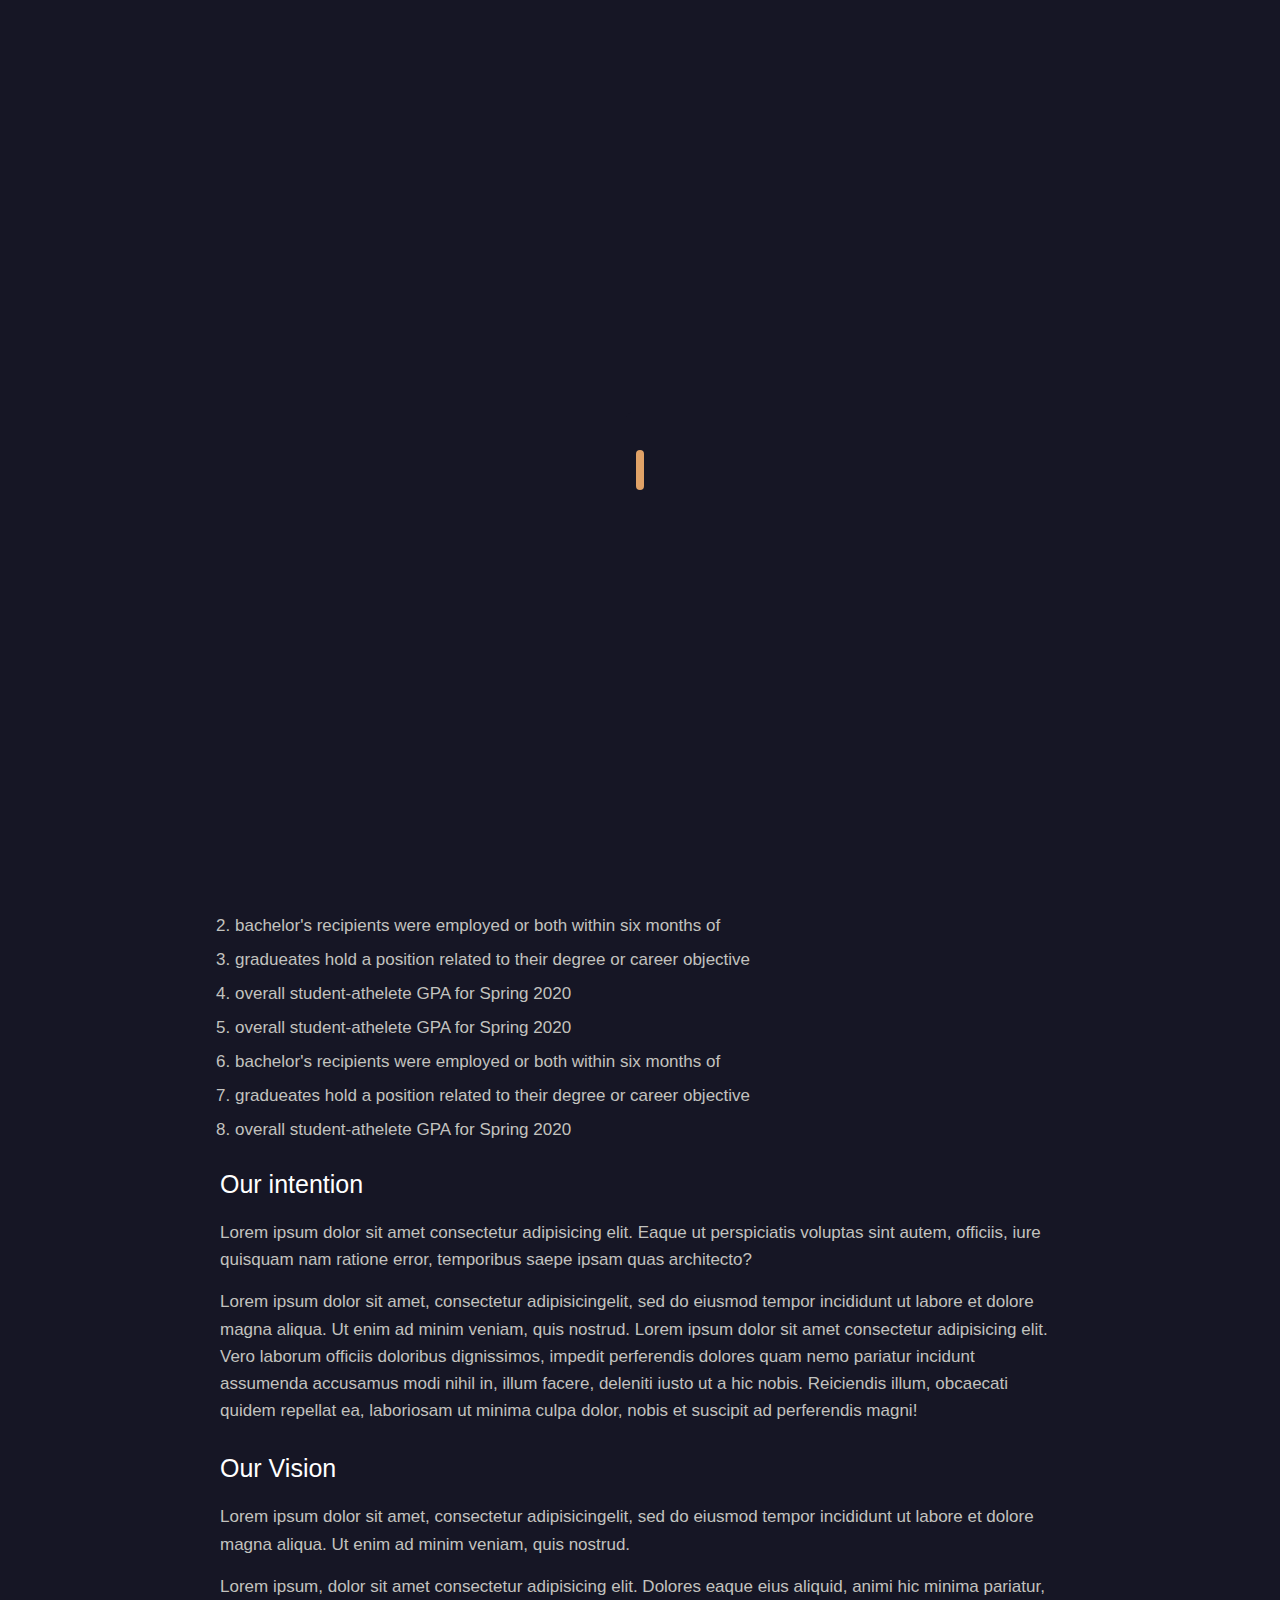
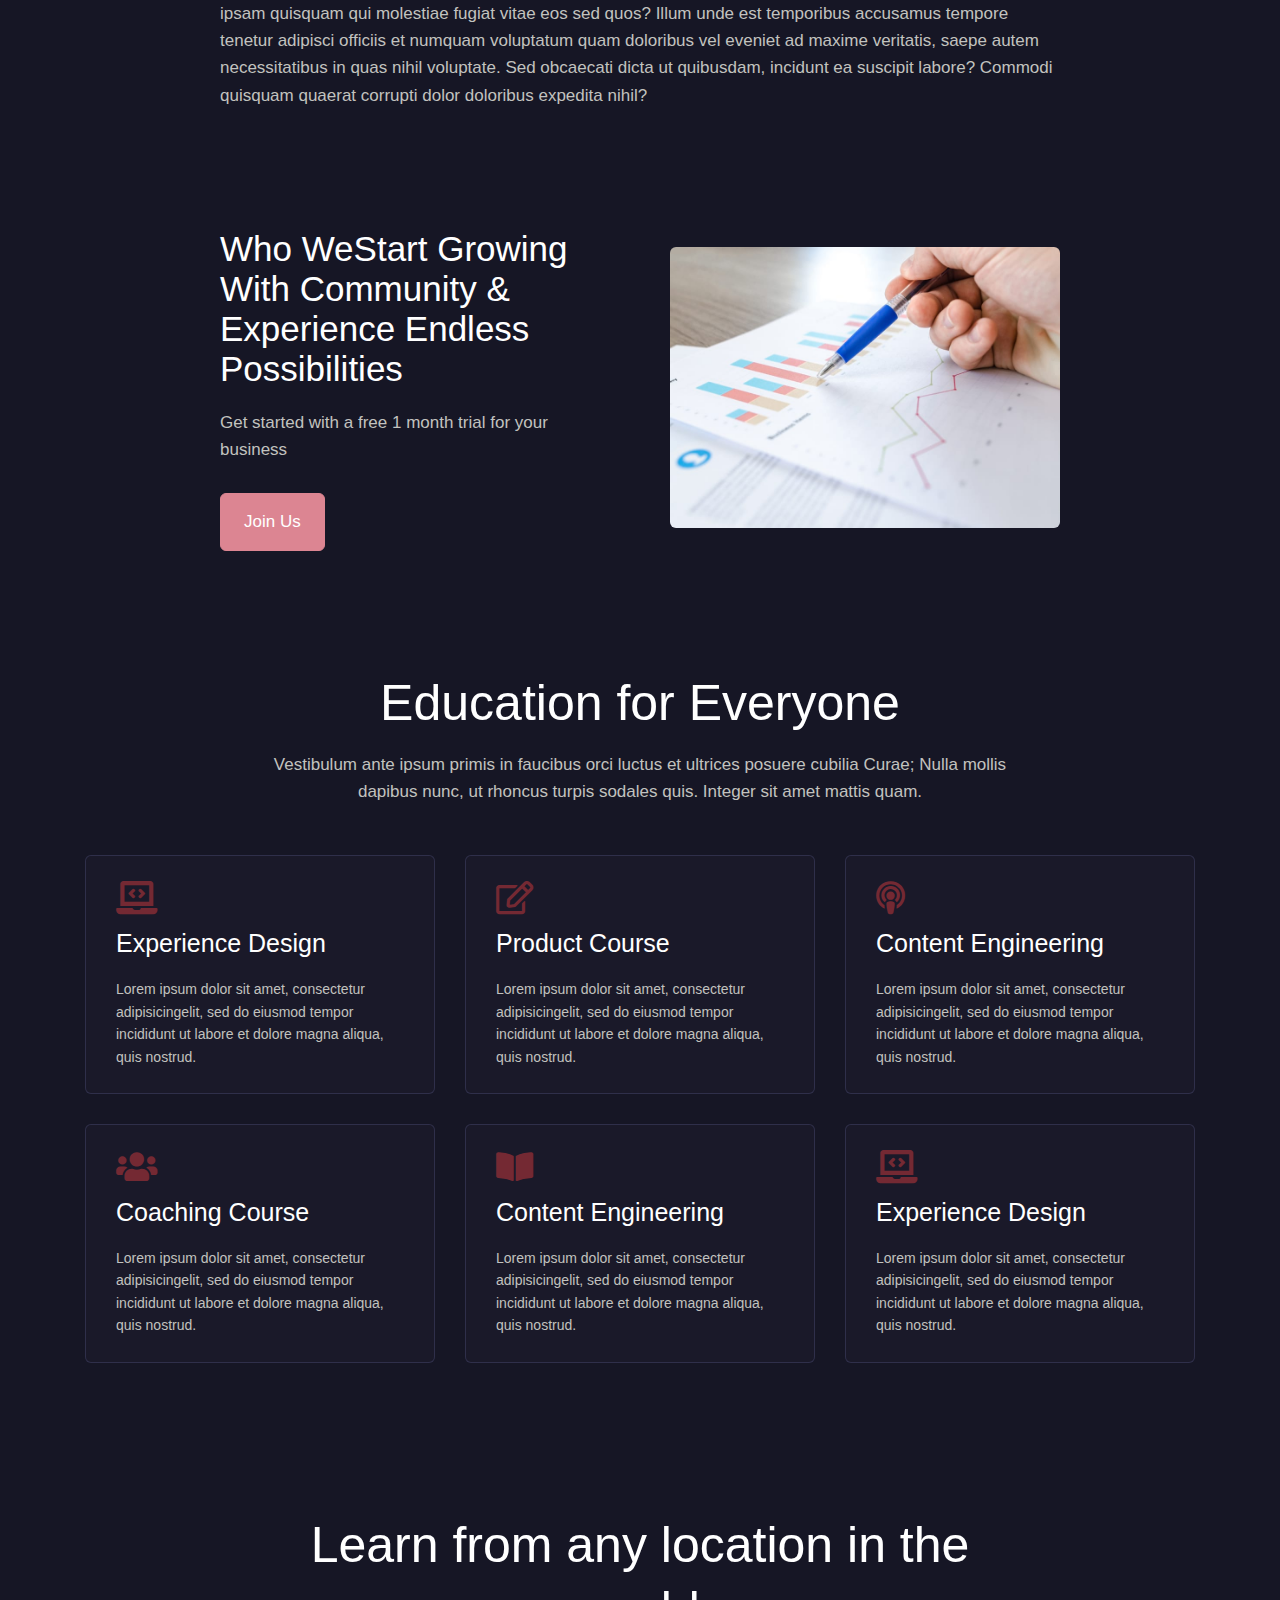
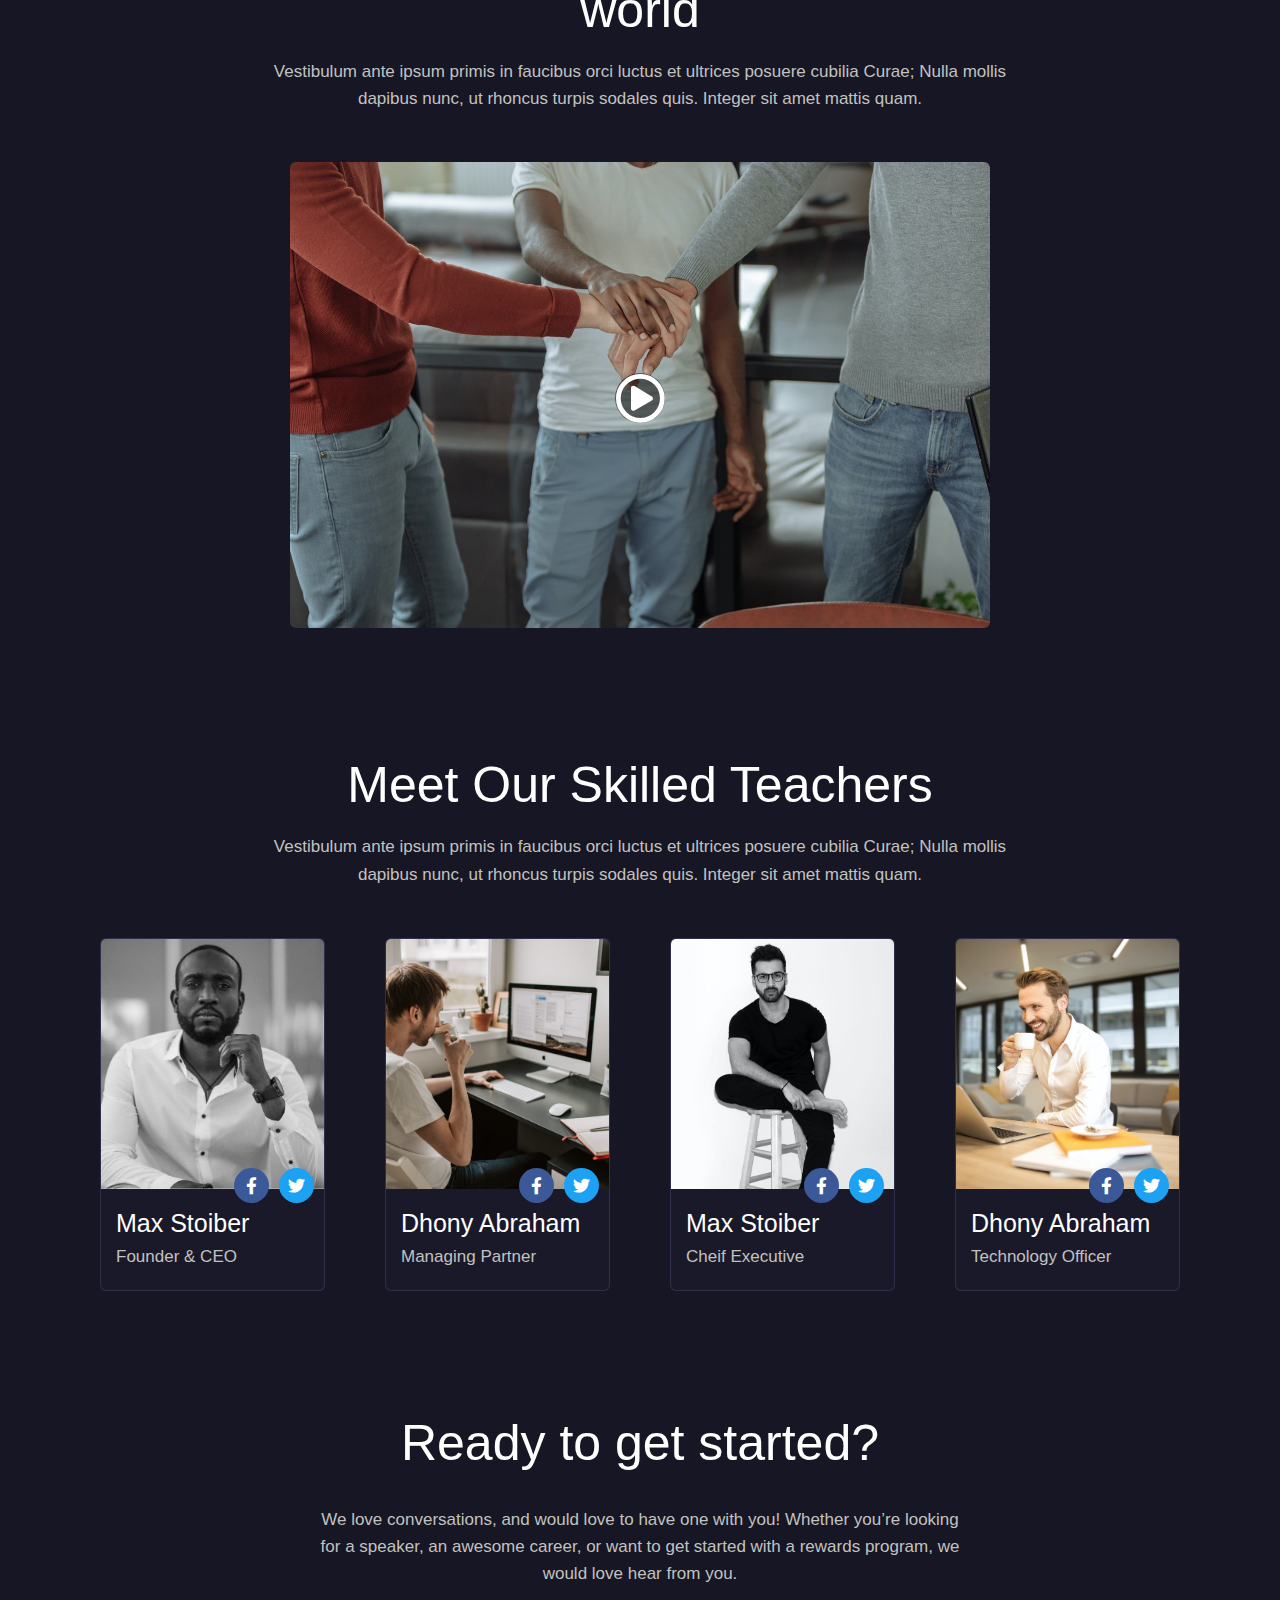
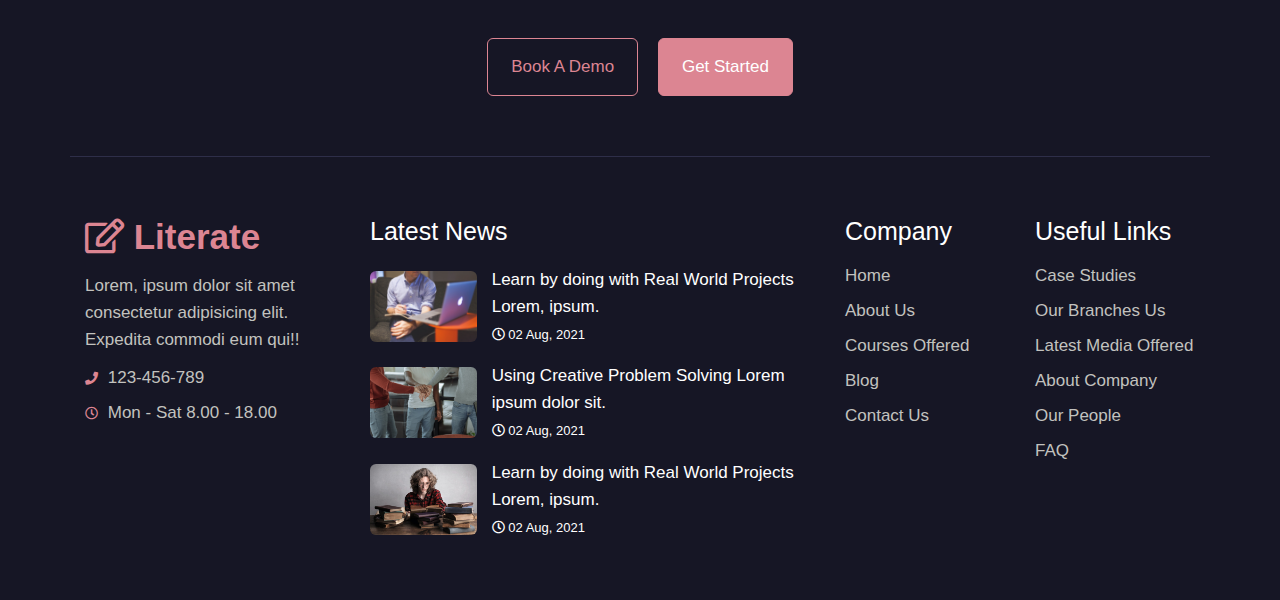
<file: about.html>
<!DOCTYPE html>
<html lang="en">

<head>
  <meta charset="UTF-8">
  <meta name="viewport" content="width=device-width, initial-scale=1.0">
  <!-- META DESCRIPTION -->
  <meta name="description" content="we have good things">
  <!-- META KEYWORDS -->
  <meta name="keywords" content="keywords here">
  <!-- META AUTHOR -->
  <meta name="author" content="mohamed khalid">
  <title>liteBook</title>

  <link rel="icon" href="./resources/images/Book.ico">
  <link rel="stylesheet" href="vendors/css/bootstrap-grid.min.css">
  <link rel="stylesheet" href="vendors/css/all.min.css">
  <link rel="stylesheet" href="resources/css/style.css">
</head>

<body>

  <header class="secondary-header">
    <nav class="navigation">
      <div class="container d-flex justify-content-between align-items-center">
        <h1>
          <a href="index.html" class="logo"><i class="logo__icon far fa-edit"></i> liteBook</a>
        </h1>

        <div class="navigation__list-container">
          <ul class="navigation__list">
            <li class="navigation__list--item">
              <a href="index.html" class="navigation__list--link">Home</a>
            </li>

            <li class="navigation__list--item active">
              <a href="about.html" class="navigation__list--link">About</a>
            </li>

            <li class="navigation__list--item dropdown-toggle">
              Pages <i class="fas fa-angle-down"></i>
              <ul>
                <li><a href="courses.html">Courses</a></li>
                <li><a href="course-single.html">Course single</a></li>
                <li><a href="faq.html">FAQ</a></li>
              </ul>
            </li>

            <li class="navigation__list--item dropdown-toggle">
              Blog <i class="fas fa-angle-down"></i>
              <ul>
                <li><a href="blog.html">Blog posts</a></li>
                <li><a href="blog-single.html">Single post</a></li>
              </ul>
            </li>

            <li class="navigation__list--item">
              <a href="contact.html" class="navigation__list--link">Contact</a>
            </li>

            <li class="navigation__list--item">
              <a href="login.html" class="navigation__list--link">Login</a>
            </li>

          </ul>
        </div>

        <i class="navigation__menu-icon fas fa-bars d-flex d-lg-none"></i>
      </div>
    </nav>
  </header>

  <div class="path-heading text-center py-5">
    <h2 class="secondary-heading mb-4">About Us</h2>
    <div class="path-heading__path">
      <a href="index.html">Home</a>
      &rarr;
      <span>About</span>
    </div>
  </div>

  <main>
    <section class="who-we-are-section section-padding">
      <div class="container">
        <div class="row">
          <div class="col-lg-9 col-md-10 mx-auto">
            <div class="row align-items-center">
              <div class="col-lg-6 pe-lg-5 pe-0 mb-5 mb-lg-0">
                <h3 class="tertiary-heading--large">Who we are?</h3>
                <p class="paragraph mb-5">Lorem ipsum dolor sit amet, consectetur adipisicingelit, sed do eiusmod tempor
                  incididunt ut labore et dolore magna aliqua.</p>
                <ul class="who-we-are-section__list">
                  <li><i class="fas fa-check"></i>Online/Offline Classrooms</li>
                  <li><i class="fas fa-check"></i>Personal Mentor Support</li>
                  <li><i class="fas fa-check"></i>Lifetime Slack Chat Support</li>
                  <li><i class="fas fa-check"></i>Job Placement Support</li>
                </ul>
              </div>
              <div class="col-lg-6 ps-lg-5 ps-0">
                <div class="who-we-are-section__image">
                  <img src="resources/images/about.jpg" alt="about">
                </div>
              </div>
            </div>
          </div>
        </div>
      </div>
    </section>


    <section class="about-section section-padding">
      <div class="container">
        <div class="row">
          <div class="col-lg-9 col-md-10 mx-auto">
            <div class="mb-5">
              <h3 class="tertiary-heading">Our History</h3>
              <p class="paragraph mb-4">Lorem ipsum dolor sit amet, consectetur adipisicingelit, sed do eiusmod tempor
                incididunt ut labore et dolore magna aliqua. Ut enim ad minim veniam, quis nostrud.</p>
              <ol class="ms-4">
                <li>overall student-athelete GPA for Spring 2020</li>
                <li>bachelor's recipients were employed or both within six months of</li>
                <li>gradueates hold a position related to their degree or career objective</li>
                <li>overall student-athelete GPA for Spring 2020</li>
                <li>overall student-athelete GPA for Spring 2020</li>
                <li>bachelor's recipients were employed or both within six months of</li>
                <li>gradueates hold a position related to their degree or career objective</li>
                <li>overall student-athelete GPA for Spring 2020</li>
              </ol>
            </div>

            <div class="mb-5">
              <h3 class="tertiary-heading">Our intention</h3>
              <p class="paragraph mb-4">Lorem ipsum dolor sit amet consectetur adipisicing elit. Eaque ut perspiciatis
                voluptas sint autem, officiis, iure quisquam nam ratione error, temporibus saepe ipsam quas architecto?
              </p>
              <p class="paragraph">Lorem ipsum dolor sit amet, consectetur adipisicingelit, sed do eiusmod tempor
                incididunt ut labore et dolore magna aliqua. Ut enim ad minim veniam, quis nostrud. Lorem ipsum dolor
                sit amet consectetur adipisicing elit. Vero laborum officiis doloribus dignissimos, impedit perferendis
                dolores quam nemo pariatur incidunt assumenda accusamus modi nihil in, illum facere, deleniti iusto ut a
                hic nobis. Reiciendis illum, obcaecati quidem repellat ea, laboriosam ut minima culpa dolor, nobis et
                suscipit ad perferendis magni!</p>
            </div>

            <div>
              <h3 class="tertiary-heading">Our Vision</h3>
              <p class="paragraph mb-4">Lorem ipsum dolor sit amet, consectetur adipisicingelit, sed do eiusmod tempor
                incididunt ut labore et dolore magna aliqua. Ut enim ad minim veniam, quis nostrud.</p>
              <p class="paragraph">Lorem ipsum, dolor sit amet consectetur adipisicing elit. Dolores eaque eius aliquid,
                animi hic minima pariatur, ipsam quisquam qui molestiae fugiat vitae eos sed quos? Illum unde est
                temporibus accusamus tempore tenetur adipisci officiis et numquam voluptatum quam doloribus vel eveniet
                ad maxime veritatis, saepe autem necessitatibus in quas nihil voluptate. Sed obcaecati dicta ut
                quibusdam, incidunt ea suscipit labore? Commodi quisquam quaerat corrupti dolor doloribus expedita
                nihil?</p>
            </div>
          </div>
        </div>
      </div>
    </section>


    <section class="growing-section section-padding">
      <div class="container">
        <div class="row">
          <div class="col-lg-9 col-md-10 mx-auto">
            <div class="row align-items-center">
              <div class="col-lg-6 pe-lg-5 pe-0 mb-5 mb-lg-0">
                <h3 class="tertiary-heading--large">Who weStart Growing With Community & Experience Endless
                  Possibilities</h3>
                <p class="paragraph mb-5">Get started with a free 1 month trial for your business</p>
                <a href="login.html" class="btn btn--pink">Join us</a>
              </div>
              <div class="col-lg-6 ps-lg-5 ps-0">
                <div class="who-we-are-section__image">
                  <img src="resources/images/s3.jpg" alt="about">
                </div>
              </div>
            </div>
          </div>
        </div>
      </div>
    </section>


    <section class="education-section section-padding">
      <div class="container">
        <div class="heading mb-medium">
          <h2 class="secondary-heading mb-4">Education for Everyone</h2>
          <p class="paragraph">Vestibulum ante ipsum primis in faucibus orci luctus et ultrices posuere cubilia Curae;
            Nulla mollis dapibus nunc, ut rhoncus turpis sodales quis. Integer sit amet mattis quam.</p>
        </div>

        <div class="row">
          <div class="col-lg-4 col-md-6 mb-5 px-4">
            <div class="education-section__card">
              <i class="education-section__card--icon fas fa-laptop-code mb-4"></i>
              <h3 class="tertiary-heading">Experience Design</h3>
              <p class="paragraph">Lorem ipsum dolor sit amet, consectetur adipisicingelit, sed do eiusmod tempor
                incididunt ut labore et dolore magna aliqua, quis nostrud.</p>
            </div>
          </div>

          <div class="col-lg-4 col-md-6 mb-5 px-4">
            <div class="education-section__card">
              <i class="education-section__card--icon far fa-edit mb-4"></i>
              <h3 class="tertiary-heading">Product Course</h3>
              <p class="paragraph">Lorem ipsum dolor sit amet, consectetur adipisicingelit, sed do eiusmod tempor
                incididunt ut labore et dolore magna aliqua, quis nostrud.</p>
            </div>
          </div>

          <div class="col-lg-4 col-md-6 mb-5 px-4">
            <div class="education-section__card">
              <i class="education-section__card--icon fas fa-podcast mb-4"></i>
              <h3 class="tertiary-heading">Content Engineering</h3>
              <p class="paragraph">Lorem ipsum dolor sit amet, consectetur adipisicingelit, sed do eiusmod tempor
                incididunt ut labore et dolore magna aliqua, quis nostrud.</p>
            </div>
          </div>

          <div class="col-lg-4 col-md-6 mb-5 px-4">
            <div class="education-section__card">
              <i class="education-section__card--icon fas fa-users mb-4"></i>
              <h3 class="tertiary-heading">Coaching Course</h3>
              <p class="paragraph">Lorem ipsum dolor sit amet, consectetur adipisicingelit, sed do eiusmod tempor
                incididunt ut labore et dolore magna aliqua, quis nostrud.</p>
            </div>
          </div>

          <div class="col-lg-4 col-md-6 mb-5 mb-md-0 px-4">
            <div class="education-section__card">
              <i class="education-section__card--icon fas fa-book-open mb-4"></i>
              <h3 class="tertiary-heading">Content Engineering</h3>
              <p class="paragraph">Lorem ipsum dolor sit amet, consectetur adipisicingelit, sed do eiusmod tempor
                incididunt ut labore et dolore magna aliqua, quis nostrud.</p>
            </div>
          </div>

          <div class="col-lg-4 col-md-6 px-4">
            <div class="education-section__card">
              <i class="education-section__card--icon fas fa-laptop-code mb-4"></i>
              <h3 class="tertiary-heading">Experience Design</h3>
              <p class="paragraph">Lorem ipsum dolor sit amet, consectetur adipisicingelit, sed do eiusmod tempor
                incididunt ut labore et dolore magna aliqua, quis nostrud.</p>
            </div>
          </div>
        </div>
      </div>

      </div>
    </section>


    <section class="video-section section-padding">
      <div class="container">
        <div class="heading mb-medium">
          <h2 class="secondary-heading mb-4">Learn from any location in the world</h2>
          <p class="paragraph">Vestibulum ante ipsum primis in faucibus orci luctus et ultrices posuere cubilia Curae;
            Nulla mollis dapibus nunc, ut rhoncus turpis sodales quis. Integer sit amet mattis quam.</p>
        </div>
        <div class="row">
          <div class="col-lg-9 col-md-10 mx-auto">
            <div class="video-section__container">
              <div class="relative">
                <img src="resources/images/b2.jpg" alt="image">
                <i class="far fa-play-circle video-section__icon"></i>
              </div>

              <div class="video-section__container--popup">
                <div class="video-section__container--popup--content">
                  <span class="popup-close">X</span>
                  <iframe src="https://www.youtube.com/embed/jx5jmI0UlXU?start=225" allowfullscreen></iframe>
                </div>
              </div>
            </div>
          </div>
        </div>
      </div>
    </section>


    <section class="team-section section-padding">
      <div class="container">
        <div class="heading mb-medium">
          <h2 class="secondary-heading mb-4">Meet Our Skilled Teachers</h2>
          <p class="paragraph">Vestibulum ante ipsum primis in faucibus orci luctus et ultrices posuere cubilia Curae;
            Nulla mollis dapibus nunc, ut rhoncus turpis sodales quis. Integer sit amet mattis quam.</p>
        </div>

        <div class="row">
          <div class="col-lg-3 col-sm-6 px-5 mb-5 mb-lg-0">
            <div class="team-section__member">
              <div class="team-section__member--image">
                <img src="resources/images/team1.jpg" alt="team">
                <a href="https://www.facebook.com/"><i class="fab fa-facebook-f"></i></a>
                <a href="https://twitter.com/"><i class="fab fa-twitter"></i></a>
              </div>
              <div class="team-section__member--info">
                <h3 class="tertiary-heading mb-2">Max Stoiber</h3>
                <p class="paragraph">Founder & CEO</p>
              </div>
            </div>
          </div>

          <div class="col-lg-3 col-sm-6 px-5 mb-5 mb-lg-0">
            <div class="team-section__member">
              <div class="team-section__member--image">
                <img src="resources/images/team4.jpg" alt="team">
                <a href="https://www.facebook.com/"><i class="fab fa-facebook-f"></i></a>
                <a href="https://twitter.com/"><i class="fab fa-twitter"></i></a>
              </div>
              <div class="team-section__member--info">
                <h3 class="tertiary-heading mb-2">Dhony Abraham</h3>
                <p class="paragraph">Managing Partner</p>
              </div>
            </div>
          </div>

          <div class="col-lg-3 col-sm-6 px-5 mb-5 mb-sm-0">
            <div class="team-section__member">
              <div class="team-section__member--image">
                <img src="resources/images/team2.jpg" alt="team">
                <a href="https://www.facebook.com/"><i class="fab fa-facebook-f"></i></a>
                <a href="https://twitter.com/"><i class="fab fa-twitter"></i></a>
              </div>
              <div class="team-section__member--info">
                <h3 class="tertiary-heading mb-2">Max Stoiber</h3>
                <p class="paragraph">Cheif Executive</p>
              </div>
            </div>
          </div>

          <div class="col-lg-3 col-sm-6 px-5">
            <div class="team-section__member">
              <div class="team-section__member--image">
                <img src="resources/images/team3.jpg" alt="team">
                <a href="https://www.facebook.com/"><i class="fab fa-facebook-f"></i></a>
                <a href="https://twitter.com/"><i class="fab fa-twitter"></i></a>
              </div>
              <div class="team-section__member--info">
                <h3 class="tertiary-heading mb-2">Dhony Abraham</h3>
                <p class="paragraph">Technology Officer</p>
              </div>
            </div>
          </div>
        </div>
      </div>
    </section>


    <section class="get-started-section section-padding">
      <div class="container">
        <div class="row">
          <div class="col-lg-9 col-md-10 mx-auto">
            <div class="get-started-section__card">
              <div class=" text-center mb-medium">
                <h2 class="secondary-heading mb-5">Ready to get started?</h2>
                <p class="paragraph">We love conversations, and would love to have one with you! Whether you’re looking
                  for a speaker, an awesome career, or want to get started with a rewards program, we would love hear
                  from you.</p>
              </div>
              <div class="text-center">
                <a href="login.html" class="btn btn--border me-4">Book a demo</a>
                <a href="login.html" class="btn btn--pink">Get started</a>
              </div>
            </div>
          </div>
        </div>
      </div>
    </section>
  </main>

  <footer class="footer">
    <div class="container">
      <div class="row footer__border section-padding">
        <div class="col-lg-3 col-md-6 mb-5 mb-lg-0 px-4">
          <h1 class="mb-4">
            <a href="index.html" class="logo"><i class="logo__icon far fa-edit"></i> Literate</a>
          </h1>
          <p class="paragraph">Lorem, ipsum dolor sit amet consectetur adipisicing elit. Expedita commodi eum qui!!
          </p>
          <ul class="footer__list mt-4">
            <li>
              <i class="fas fa-phone footer__list--icon"></i>
              <a href="tel:12-3456-789">123-456-789</a>
            </li>
            <li>
              <i class="far fa-clock footer__list--icon"></i>
              Mon - Sat 8.00 - 18.00
            </li>
          </ul>
        </div>
  
        <div class="col-lg-5 col-md-6 mb-5 mb-lg-0 px-4">
          <h3 class="tertiary-heading">Latest News</h3>
          <a href="blog-single.html" class="footer__blog-title">
            <img src="resources/images/b1.jpg" alt="blog">
            <p class="paragraph">Learn by doing with Real World Projects Lorem, ipsum.<br>
              <span class="footer__blog-title--date">
                <i class="far fa-clock"></i> 02 Aug, 2021
              </span>
            </p>
          </a>
          <a href="blog-single.html" class="footer__blog-title">
            <img src="resources/images/b2.jpg" alt="blog">
            <p class="paragraph">Using Creative Problem Solving Lorem ipsum dolor sit.<br>
              <span class="footer__blog-title--date">
                <i class="far fa-clock"></i> 02 Aug, 2021
              </span>
            </p>
          </a>
          <a href="blog-single.html" class="footer__blog-title">
            <img src="resources/images/b3.jpg" alt="blog">
            <p class="paragraph">Learn by doing with Real World Projects Lorem, ipsum.<br>
              <span class="footer__blog-title--date">
                <i class="far fa-clock"></i> 02 Aug, 2021
              </span>
            </p>
          </a>
        </div>
  
        <div class="col-lg-2 col-6 mb-5 mb-sm-0 px-4">
          <h3 class="tertiary-heading">Company</h3>
          <ul class="footer__list">
            <li><a href="index.html">Home</a></li>
            <li><a href="about.html">About Us</a></li>
            <li><a href="courses.html">Courses Offered</a></li>
            <li><a href="blog.html">Blog</a></li>
            <li><a href="contact.html">Contact Us</a></li>
          </ul>
        </div>
  
        <div class="col-lg-2 col-6 px-4">
          <h3 class="tertiary-heading">Useful Links</h3>
          <ul class="footer__list">
            <li><a href="index.html">Case Studies</a></li>
            <li><a href="index.html">Our Branches Us</a></li>
            <li><a href="courses.html">Latest Media Offered</a></li>
            <li><a href="about.html">About Company</a></li>
            <li><a href="index.html">Our People</a></li>
            <li><a href="faq.html">FAQ</a></li>
          </ul>
        </div>
      </div>
    </div>
  </footer>

  <div class="loading">
    <div class="loader"></div>
  </div>

  <script src="resources/js/global.js"></script>
  <script>
    const videoOpen = document.querySelector('.video-section__icon');
    const videoPopup = document.querySelector('.video-section__container--popup');
    const closePopup = document.querySelector('.popup-close');

    videoOpen.addEventListener('click', () => {
      videoPopup.classList.add('show');
    });

    closePopup.addEventListener('click', () => {
      videoPopup.classList.remove('show');
    });

    videoPopup.addEventListener('click', e => {
      e.stopPropagation();
      videoPopup.classList.remove('show');
    });
  </script>
</body>

</html>
</file>
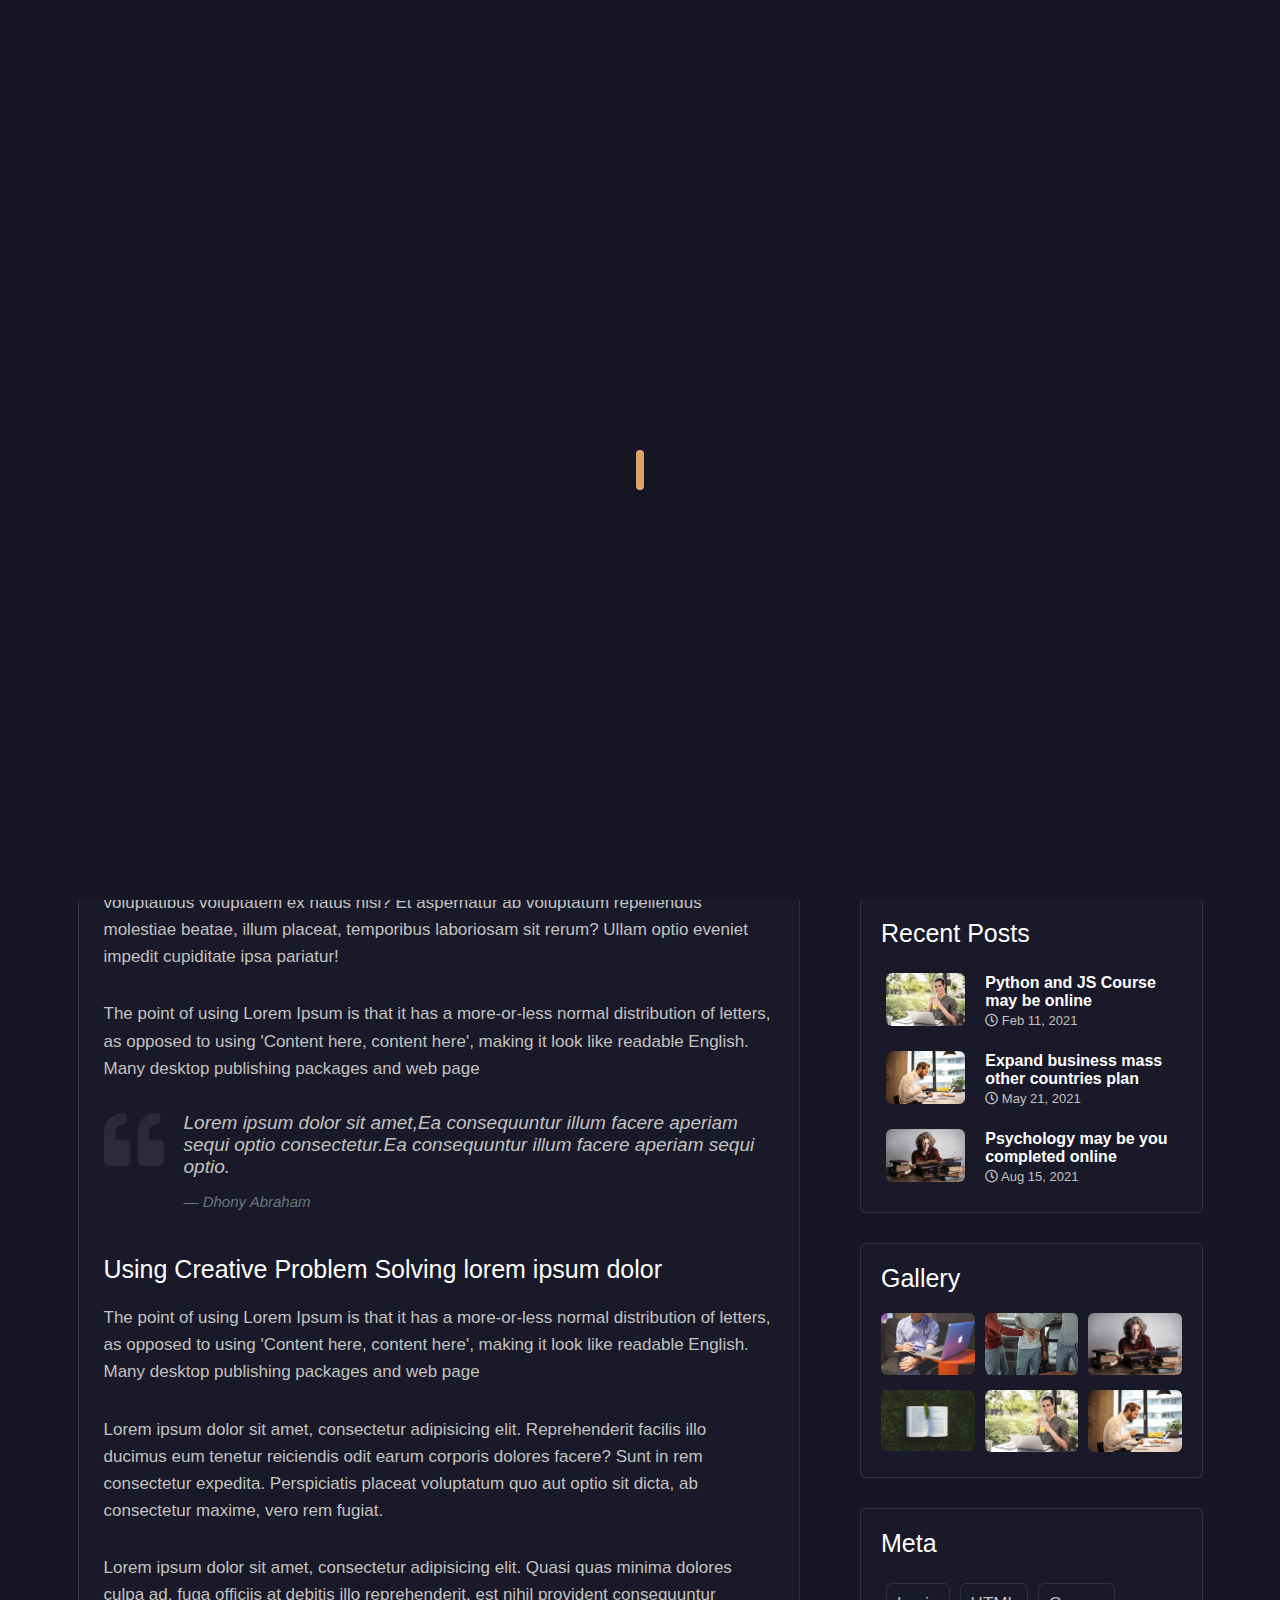
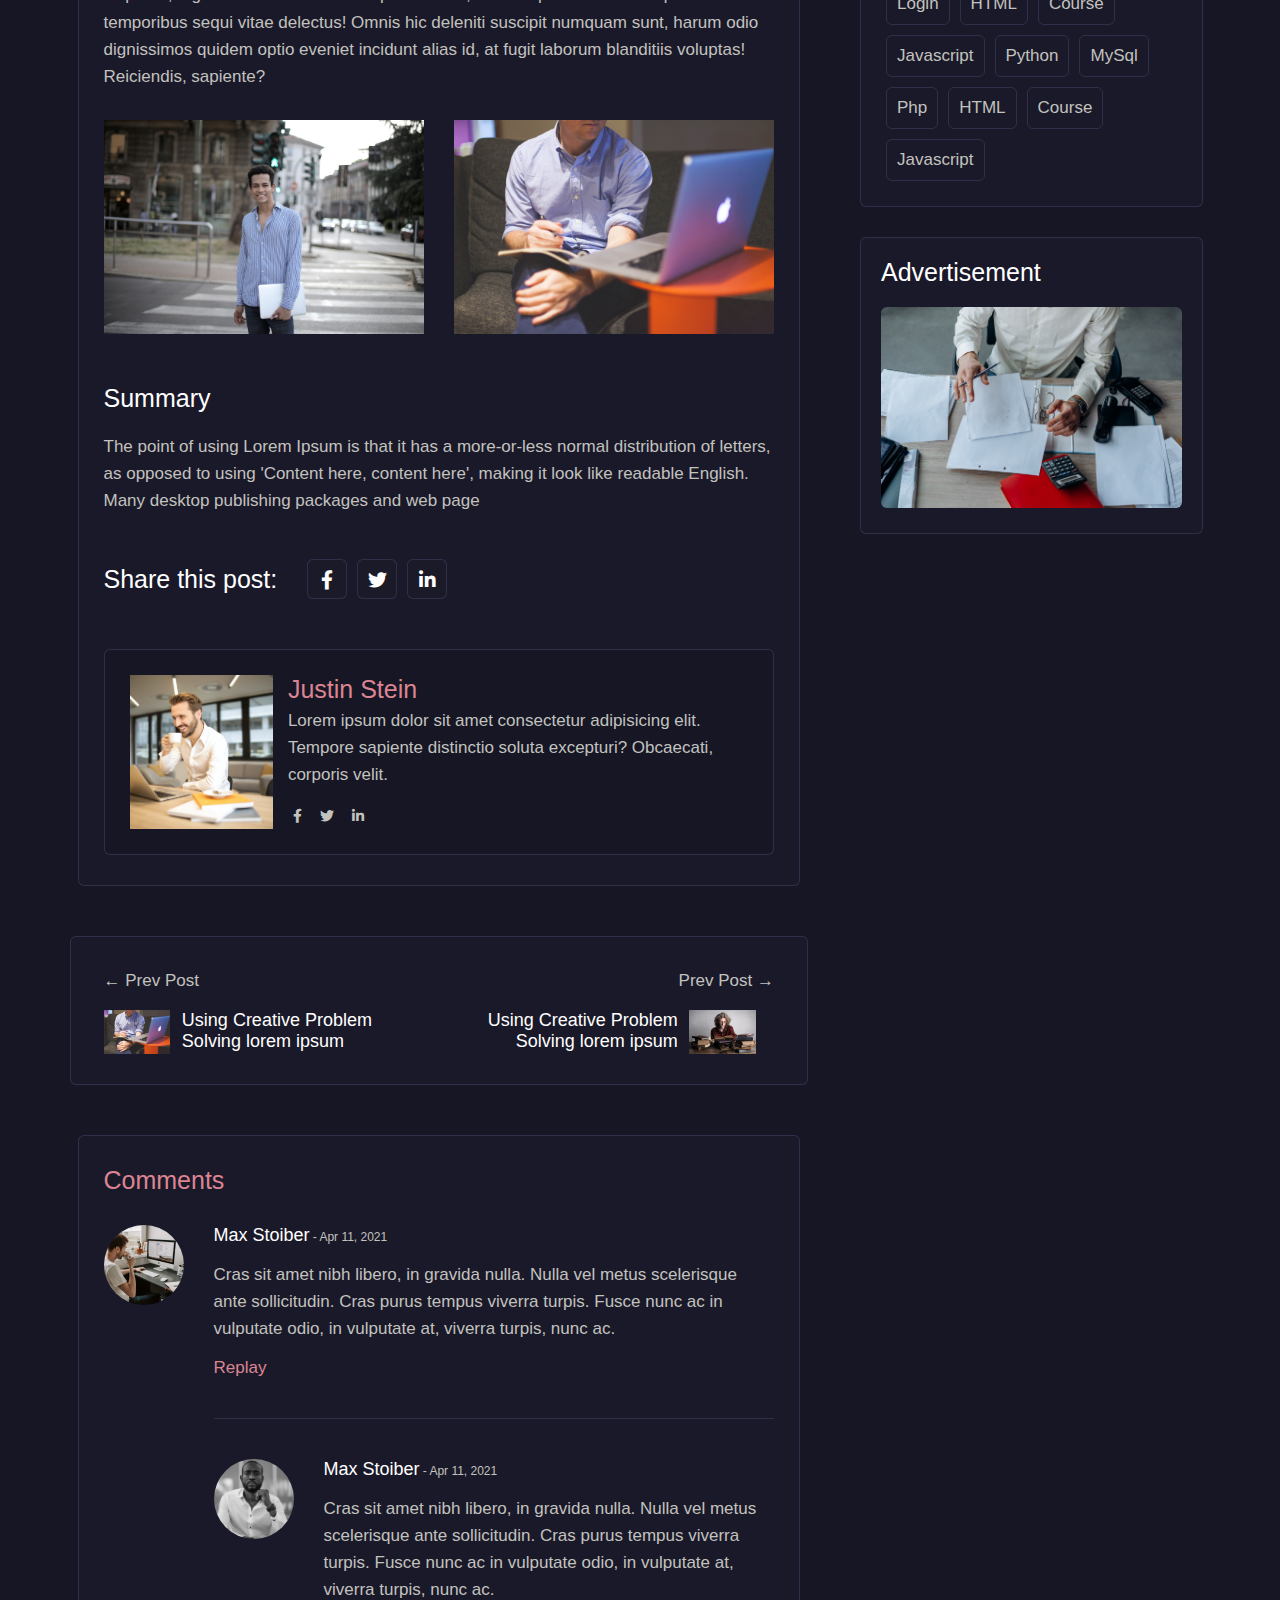
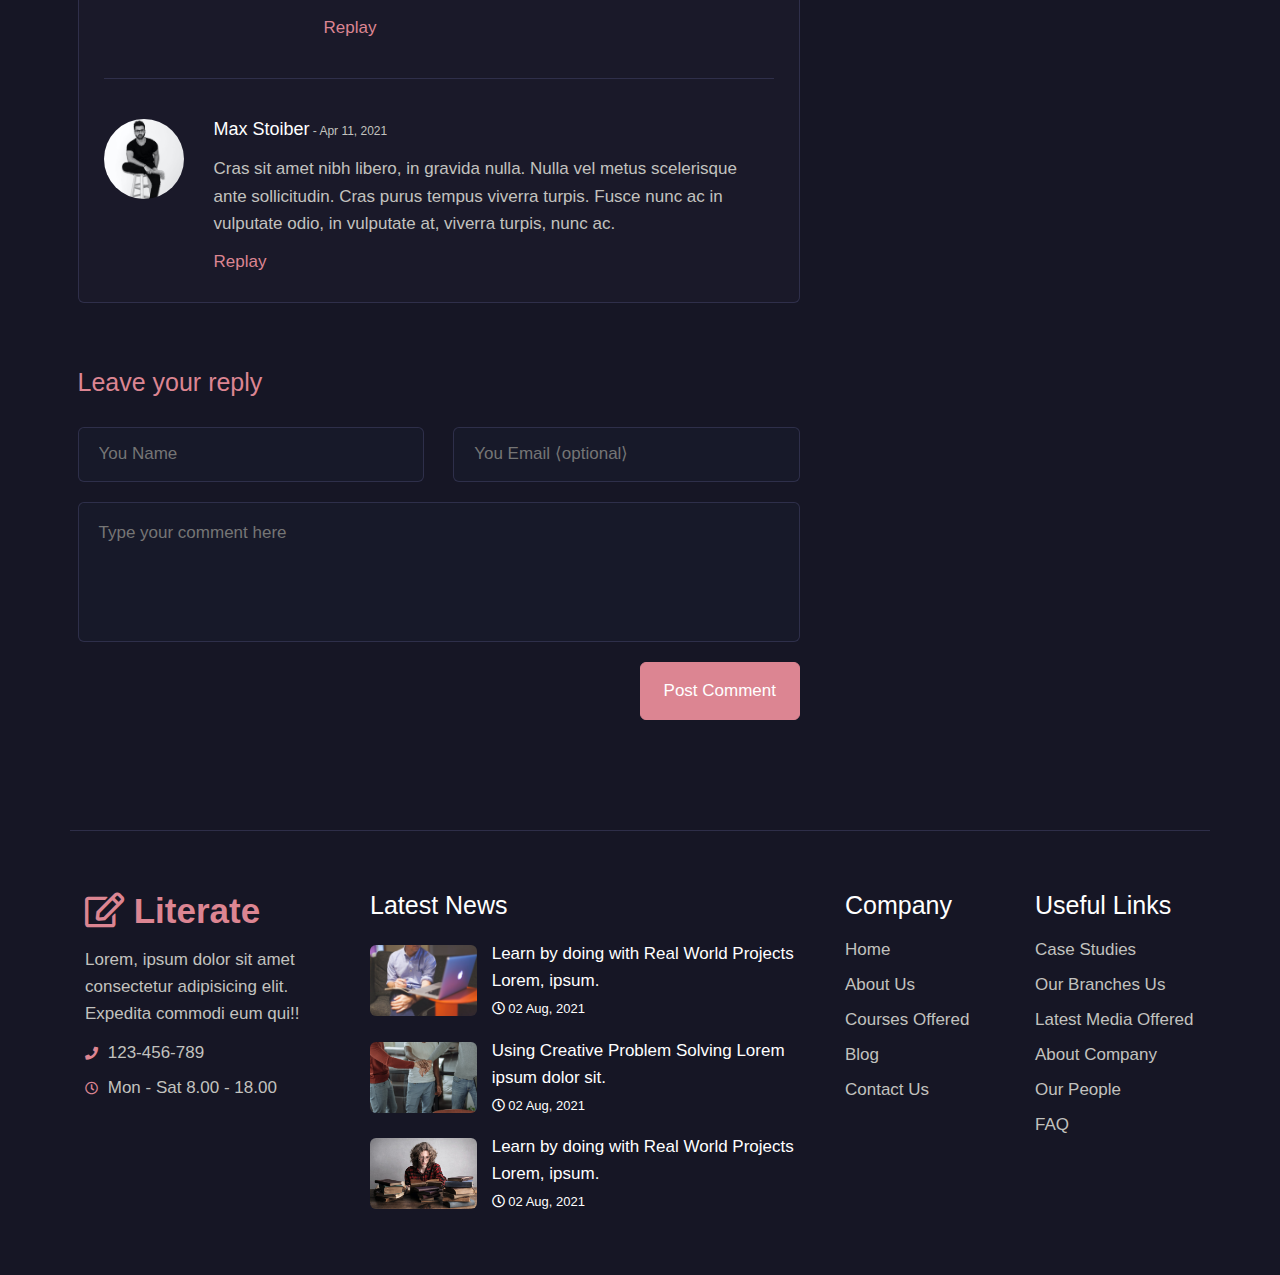
<file: blog-single.html>
<!DOCTYPE html>
<html lang="en">

<head>
  <meta charset="UTF-8">
  <meta name="viewport" content="width=device-width, initial-scale=1.0">
  <!-- META DESCRIPTION -->
  <meta name="description" content="we have good things">
  <!-- META KEYWORDS -->
  <meta name="keywords" content="keywords here">
  <!-- META AUTHOR -->
  <meta name="author" content="mohamed khalid">
  <title>liteBook</title>
  
  <link rel="icon" href="./resources/images/Book.ico">
  <link rel="stylesheet" href="vendors/css/bootstrap-grid.min.css">
  <link rel="stylesheet" href="vendors/css/all.min.css">
  <link rel="stylesheet" href="resources/css/style.css">
</head>

<body>

  <header class="secondary-header">
    <nav class="navigation">
      <div class="container d-flex justify-content-between align-items-center">
        <h1>
          <a href="index.html" class="logo"><i class="logo__icon far fa-edit"></i> liteBook</a>
        </h1>

        <div class="navigation__list-container">
          <ul class="navigation__list">
            <li class="navigation__list--item">
              <a href="index.html" class="navigation__list--link">Home</a>
            </li>

            <li class="navigation__list--item">
              <a href="about.html" class="navigation__list--link">About</a>
            </li>

            <li class="navigation__list--item dropdown-toggle">
              Pages <i class="fas fa-angle-down"></i>
              <ul>
                <li><a href="courses.html">Courses</a></li>
                <li><a href="course-single.html">Course single</a></li>
                <li><a href="faq.html">FAQ</a></li>
              </ul>
            </li>

            <li class="navigation__list--item dropdown-toggle active">
              Blog <i class="fas fa-angle-down"></i>
              <ul>
                <li><a href="blog.html">Blog posts</a></li>
                <li class="active"><a href="blog-single.html">Single post</a></li>
              </ul>
            </li>

            <li class="navigation__list--item">
              <a href="contact.html" class="navigation__list--link">Contact</a>
            </li>

            <li class="navigation__list--item">
              <a href="login.html" class="navigation__list--link">Login</a>
            </li>

          </ul>
        </div>

        <i class="navigation__menu-icon fas fa-bars d-flex d-lg-none"></i>
      </div>
    </nav>
  </header>

  <div class="path-heading text-center py-5">
    <h2 class="secondary-heading mb-4">Learn by doing with Real World Projects</h2>
    <div class="path-heading__path">
      <ul class="courses-section__course--details--lessons py-4">
        <li>
          <a class="course-color-pink" href="blog-single.html">
            <i class="far fa-user"></i> Alexander
          </a>
        </li>
        <li><i class="far fa-clock"></i> May 11, 2021</li>
        <li>
          <a class="course-color-pink" href="blog-single.html">
            <i class="far fa-folder-open"></i> HTML
          </a>
        </li>
      </ul>
    </div>
  </div>

  <main>
    <section class="blog-single-section section-padding">
      <div class="container">
        <div class="row">
          <!-- Left side -->
          <div class="col-lg-8 mb-medium pe-lg-5">
            <div class="blog-single mb-medium">
              <div class="blog-single__image">
                <img src="resources/images/b4.jpg" alt="blog">
              </div>

              <div class="blog-single__content">
                <p class="paragraph mb-5">Lorem ipsum dolor sit amet consectetur adipisicing elit. Qui, doloribus delectus ab sunt quasi eaque deleniti, quae ipsum suscipit sapiente neque nobis eum porro eligendi voluptatibus voluptatem ex natus nisi? Et aspernatur ab voluptatum repellendus molestiae beatae, illum placeat, temporibus laboriosam sit rerum? Ullam optio eveniet impedit cupiditate ipsa pariatur!</p>
                <p class="paragraph mb-5">The point of using Lorem Ipsum is that it has a more-or-less normal distribution of letters, as opposed to using 'Content here, content here', making it look like readable English. Many desktop publishing packages and web page</p>
                
                <blockquote class="blog-single__content--blockquote mb-5">
                  <div class="blog-single__content--blockquote--icon"><i class="fas fa-quote-left"></i></div>
                  Lorem ipsum dolor sit amet,Ea consequuntur illum facere aperiam sequi optio consectetur.Ea consequuntur illum facere aperiam sequi optio.
                  <footer class="blog-single__content--blockquote--footer">Dhony Abraham</footer>
                </blockquote>
                
                <h3 class="tertiary-heading pt-4">Using Creative Problem Solving lorem ipsum dolor</h3>
                <p class="paragraph mb-5">The point of using Lorem Ipsum is that it has a more-or-less normal distribution of letters, as opposed to using 'Content here, content here', making it look like readable English. Many desktop publishing packages and web page</p>
                <p class="paragraph mb-5">Lorem ipsum dolor sit amet, consectetur adipisicing elit. Reprehenderit facilis illo ducimus eum tenetur reiciendis odit earum corporis dolores facere? Sunt in rem consectetur expedita. Perspiciatis placeat voluptatum quo aut optio sit dicta, ab consectetur maxime, vero rem fugiat.</p>
                <p class="paragraph mb-5">Lorem ipsum dolor sit amet, consectetur adipisicing elit. Quasi quas minima dolores culpa ad, fuga officiis at debitis illo reprehenderit, est nihil provident consequuntur temporibus sequi vitae delectus! Omnis hic deleniti suscipit numquam sunt, harum odio dignissimos quidem optio eveniet incidunt alias id, at fugit laborum blanditiis voluptas! Reiciendis, sapiente?</p>
                
                <div class="row mb-5">
                  <div class="col-sm-6 mb-5 mb-sm-0 pe-sm-4">
                    <img src="resources/images/b7.jpg" alt="image">
                  </div>
                  <div class="col-sm-6 ps-sm-4">
                    <img src="resources/images/b1.jpg" alt="image">
                  </div>
                </div>

                <h3 class="tertiary-heading pt-4">Summary</h3>
                <p class="paragraph mb-5">The point of using Lorem Ipsum is that it has a more-or-less normal distribution of letters, as opposed to using 'Content here, content here', making it look like readable English. Many desktop publishing packages and web page</p>
              
                <div class="blog-single__content--share pt-4 d-flex align-items-center mb-medium">
                  <h4 class="tertiary-heading mb-0 me-5">Share this post:</h4>
                  <a href="https://www.facebook.com/"><i class="fab fa-facebook-f"></i></a>
                  <a href="https://twitter.com/"><i class="fab fa-twitter"></i></a>
                  <a href="https://www.linkedin.com/"><i class="fab fa-linkedin-in"></i></a>
                </div>

                <div class="instructor-card">
                  <div class="row ">
                    <div class="col-sm-3 mb-5 mb-sm-0">
                      <img src="resources/images/team3.jpg" alt="author">
                    </div>
                    <div class="col-sm-9">
                      <h4 class="fourth-heading--large mb-1">Justin Stein</h4>
                      <p class="paragraph">Lorem ipsum dolor sit amet consectetur adipisicing elit. Tempore sapiente distinctio soluta excepturi? Obcaecati, corporis velit.</p>
                      <div class="social pt-4 d-flex align-items-center">
                        <a href="https://www.facebook.com/"><i class="fab fa-facebook-f"></i></a>
                        <a href="https://twitter.com/"><i class="fab fa-twitter"></i></a>
                        <a href="https://www.linkedin.com/"><i class="fab fa-linkedin-in"></i></a>
                      </div>
                    </div>
                  </div>
                </div>
              </div>
            </div>

            <nav class="blog-single-section__nav row mb-medium">
              <div class="col-6 pe-5">
                <p class="paragraph mb-4">&ShortLeftArrow; Prev Post</p>
                <a href="blog-single.html" class="blog-single-section__nav--title pe-4">
                  <img src="resources/images/b1.jpg" alt="post" class="d-none d-md-block">
                  Using Creative Problem Solving lorem ipsum
                </a>
              </div>
              <div class="col-6 ps-5">
                <p class="paragraph mb-4 text-right">Prev Post &ShortRightArrow;</p>
                <a href="blog-single.html" class="blog-single-section__nav--title pe-4 text-right">
                  Using Creative Problem Solving lorem ipsum
                  <img src="resources/images/b3.jpg" alt="post" class="d-none d-md-block">
                </a></div>
            </nav>

            <div class="comments-container mb-medium">
              <h4 class="fourth-heading--large mb-5">Comments</h4>
              
              <div class="comments-container__comment">
                <div class="comments-container__comment--image">
                  <img src="resources/images/team4.jpg" alt="comment">
                </div>
                <div class="comments-container__comment--body">
                  <h6 class="comments-container__comment--title mb-4">
                    <a href="blog-single.html">Max Stoiber</a>
                    <span class="date">- Apr 11, 2021</span>
                  </h6>
                  <p class="paragraph mb-4">Cras sit amet nibh libero, in gravida nulla. Nulla vel metus scelerisque ante sollicitudin. Cras purus tempus viverra turpis. Fusce nunc ac in vulputate odio, in vulputate at, viverra turpis, nunc ac.</p>
                  <a href="#replay" class="comments-container__comment--replay">Replay</a>
                  

                  <div class="comments-container__comment border-style replay">
                    <div class="comments-container__comment--image">
                      <img src="resources/images/team1.jpg" alt="comment">
                    </div>
                    <div class="comments-container__comment--body">
                      <h6 class="comments-container__comment--title mb-4">
                        <a href="blog-single.html">Max Stoiber</a>
                        <span class="date">- Apr 11, 2021</span>
                      </h6>
                      <p class="paragraph mb-4">Cras sit amet nibh libero, in gravida nulla. Nulla vel metus scelerisque ante sollicitudin. Cras purus tempus viverra turpis. Fusce nunc ac in vulputate odio, in vulputate at, viverra turpis, nunc ac.</p>
                      <a href="#replay" class="comments-container__comment--replay">Replay</a>
                    </div>
                  </div>
                </div>
              </div>


              <div class="comments-container__comment border-style">
                <div class="comments-container__comment--image">
                  <img src="resources/images/team2.jpg" alt="comment">
                </div>
            
                <div class="comments-container__comment--body">
                  <h6 class="comments-container__comment--title mb-4">
                    <a href="blog-single.html">Max Stoiber</a>
                    <span class="date">- Apr 11, 2021</span>
                  </h6>
                  <p class="paragraph mb-4">Cras sit amet nibh libero, in gravida nulla. Nulla vel metus scelerisque ante sollicitudin. Cras purus tempus viverra turpis. Fusce nunc ac in vulputate odio, in vulputate at, viverra turpis, nunc ac.</p>
                  <a href="#replay" class="comments-container__comment--replay">Replay</a>
                </div>
              </div>
            </div>


            <div class="leave-replay-section pt-4" id="replay">
              <h4 class="fourth-heading--large mb-5">Leave your reply</h4>
              <form class="form">
                <div class="d-sm-flex justify-content-sm-between">
                  <div class="form__group">
                    <input type="text" name="name" placeholder="You Name" autocomplete="no">
                  </div>
                  <div class="form__group">
                    <input type="email" placeholder="You Email &LeftAngleBracket;optional&RightAngleBracket;" autocomplete="no">
                  </div>
                </div>
                <div class="form__group">
                  <textarea placeholder="Type your comment here" name="message"></textarea>
                </div>
                <div class="text-right">
                  <button type="submit" class="btn btn--pink">Post comment</button>
                </div>
              </form>
            </div>
          </div>
    
          <!-- Right side -->
          <div class="col-lg-4 mb-5 ps-lg-5">
            <aside class="mb-5">
              <h3 class="tertiary-heading">Search</h3>
              <form class="form">
                <input type="text" placeholder="Search here" required>
                <button type="submit"><i class="fas fa-search"></i></button>
              </form>
            </aside>
    
            <aside class="mb-5">
              <h3 class="tertiary-heading">All Categories</h3>
              <ul class="categories">
                <li class="categories__item">
                  <a href="blog.html" class="d-flex align-items-center">
                    <i class="fas fa-angle-right me-2 mt-1"></i>
                    All
                    <span class="ms-auto">&LeftAngleBracket;11&RightAngleBracket;</span>
                  </a>
                </li>
                <li class="categories__item">
                  <a href="blog.html" class="d-flex align-items-center">
                    <i class="fas fa-angle-right me-2 mt-1"></i>
                    Arts & culture
                    <span class="ms-auto">&LeftAngleBracket;24&RightAngleBracket;</span>
                  </a>
                </li>
                <li class="categories__item">
                  <a href="blog.html" class="d-flex align-items-center">
                    <i class="fas fa-angle-right me-2 mt-1"></i>
                    Marketing
                    <span class="ms-auto">&LeftAngleBracket;18&RightAngleBracket;</span>
                  </a>
                </li>
                <li class="categories__item">
                  <a href="blog.html" class="d-flex align-items-center">
                    <i class="fas fa-angle-right me-2 mt-1"></i>
                    HTML
                    <span class="ms-auto">&LeftAngleBracket;08&RightAngleBracket;</span>
                  </a>
                </li>
                <li class="categories__item">
                  <a href="blog.html" class="d-flex align-items-center">
                    <i class="fas fa-angle-right me-2 mt-1"></i>
                    Javascript
                    <span class="ms-auto">&LeftAngleBracket;38&RightAngleBracket;</span>
                  </a>
                </li>
                <li class="categories__item">
                  <a href="blog.html" class="d-flex align-items-center">
                    <i class="fas fa-angle-right me-2 mt-1"></i>
                    Python
                    <span class="ms-auto">&LeftAngleBracket;26&RightAngleBracket;</span>
                  </a>
                </li>
              </ul>
            </aside>
    
            <aside class="mb-5">
              <h3 class="tertiary-heading">Recent Posts</h3>
              <div class="recent-posts">
                <div class="recent-posts__post">
                  <div class="recent-posts__post--image">
                    <a href="blog-single.html"><img src="resources/images/b5.jpg" alt="post"></a>
                  </div>
                  <div>
                    <h4 class="forth-heading recent-posts__post--title">
                      <a href="blog-single.html">Python and JS Course may be online</a>
                    </h4>
                    <span class="recent-posts__post--date">
                      <i class="far fa-clock"></i> Feb 11, 2021
                    </span>
                  </div>
                </div>
    
                <div class="recent-posts__post">
                  <div class="recent-posts__post--image">
                    <a href="blog-single.html"><img src="resources/images/b6.jpg" alt="post"></a>
                  </div>
                  <div>
                    <h4 class="forth-heading recent-posts__post--title">
                      <a href="blog-single.html">Expand business mass other countries plan</a>
                    </h4>
                    <span class="recent-posts__post--date">
                      <i class="far fa-clock"></i> May 21, 2021
                    </span>
                  </div>
                </div>
    
                <div class="recent-posts__post">
                  <div class="recent-posts__post--image">
                    <a href="blog-single.html"><img src="resources/images/b3.jpg" alt="post"></a>
                  </div>
                  <div>
                    <h4 class="forth-heading recent-posts__post--title">
                      <a href="blog-single.html">Psychology may be you completed online</a>
                    </h4>
                    <span class="recent-posts__post--date">
                      <i class="far fa-clock"></i> Aug 15, 2021
                    </span>
                  </div>
                </div>
              </div>
            </aside>
    
            <aside class="mb-5">
              <h3 class="tertiary-heading">Gallery</h3>
              <div class="gallery">
                <a href="blog-single.html"><img src="resources/images/b1.jpg" alt="image"></a>
                <a href="blog-single.html"><img src="resources/images/b2.jpg" alt="image"></a>
                <a href="blog-single.html"><img src="resources/images/b3.jpg" alt="image"></a>
                <a href="blog-single.html"><img src="resources/images/b4.jpg" alt="image"></a>
                <a href="blog-single.html"><img src="resources/images/b5.jpg" alt="image"></a>
                <a href="blog-single.html"><img src="resources/images/b6.jpg" alt="image"></a>
              </div>
            </aside>
    
            <aside class="mb-5">
              <h3 class="tertiary-heading">Meta</h3>
              <ul class="tags">
                <li><a href="#tag">Login</a></li>
                <li><a href="#tag"> HTML</a></li>
                <li><a href="#tag"> Course</a></li>
                <li><a href="#tag"> Javascript</a></li>
                <li><a href="#tag"> Python</a></li>
                <li><a href="#tag"> MySql</a></li>
                <li><a href="#tag"> Php</a></li>
                <li><a href="#tag"> HTML</a></li>
                <li><a href="#tag"> Course</a></li>
                <li><a href="#tag"> Javascript</a></li>
              </ul>
            </aside>
    
            <aside>
              <h3 class="tertiary-heading">Advertisement</h3>
              <a href="blog-single.html" class="advertisement">
                <img src="resources/images/stat.jpg" alt="ads">
              </a>
            </aside>
          </div>
        </div>
      </div>
    </section>
  </main>

  <footer class="footer">
    <div class="container">
      <div class="row footer__border section-padding">
        <div class="col-lg-3 col-md-6 mb-5 mb-lg-0 px-4">
          <h1 class="mb-4">
            <a href="index.html" class="logo"><i class="logo__icon far fa-edit"></i> Literate</a>
          </h1>
          <p class="paragraph">Lorem, ipsum dolor sit amet consectetur adipisicing elit. Expedita commodi eum qui!!
          </p>
          <ul class="footer__list mt-4">
            <li>
              <i class="fas fa-phone footer__list--icon"></i>
              <a href="tel:12-3456-789">123-456-789</a>
            </li>
            <li>
              <i class="far fa-clock footer__list--icon"></i>
              Mon - Sat 8.00 - 18.00
            </li>
          </ul>
        </div>
  
        <div class="col-lg-5 col-md-6 mb-5 mb-lg-0 px-4">
          <h3 class="tertiary-heading">Latest News</h3>
          <a href="blog-single.html" class="footer__blog-title">
            <img src="resources/images/b1.jpg" alt="blog">
            <p class="paragraph">Learn by doing with Real World Projects Lorem, ipsum.<br>
              <span class="footer__blog-title--date">
                <i class="far fa-clock"></i> 02 Aug, 2021
              </span>
            </p>
          </a>
          <a href="blog-single.html" class="footer__blog-title">
            <img src="resources/images/b2.jpg" alt="blog">
            <p class="paragraph">Using Creative Problem Solving Lorem ipsum dolor sit.<br>
              <span class="footer__blog-title--date">
                <i class="far fa-clock"></i> 02 Aug, 2021
              </span>
            </p>
          </a>
          <a href="blog-single.html" class="footer__blog-title">
            <img src="resources/images/b3.jpg" alt="blog">
            <p class="paragraph">Learn by doing with Real World Projects Lorem, ipsum.<br>
              <span class="footer__blog-title--date">
                <i class="far fa-clock"></i> 02 Aug, 2021
              </span>
            </p>
          </a>
        </div>
  
        <div class="col-lg-2 col-6 mb-5 mb-sm-0 px-4">
          <h3 class="tertiary-heading">Company</h3>
          <ul class="footer__list">
            <li><a href="index.html">Home</a></li>
            <li><a href="about.html">About Us</a></li>
            <li><a href="courses.html">Courses Offered</a></li>
            <li><a href="blog.html">Blog</a></li>
            <li><a href="contact.html">Contact Us</a></li>
          </ul>
        </div>
  
        <div class="col-lg-2 col-6 px-4">
          <h3 class="tertiary-heading">Useful Links</h3>
          <ul class="footer__list">
            <li><a href="index.html">Case Studies</a></li>
            <li><a href="index.html">Our Branches Us</a></li>
            <li><a href="courses.html">Latest Media Offered</a></li>
            <li><a href="about.html">About Company</a></li>
            <li><a href="index.html">Our People</a></li>
            <li><a href="faq.html">FAQ</a></li>
          </ul>
        </div>
      </div>
    </div>
  </footer>

  <div class="loading">
    <div class="loader"></div>
  </div>

  <script src="resources/js/global.js"></script>
  <script src="resources/js/blog-single.js"></script>
</body>

</html>
</file>
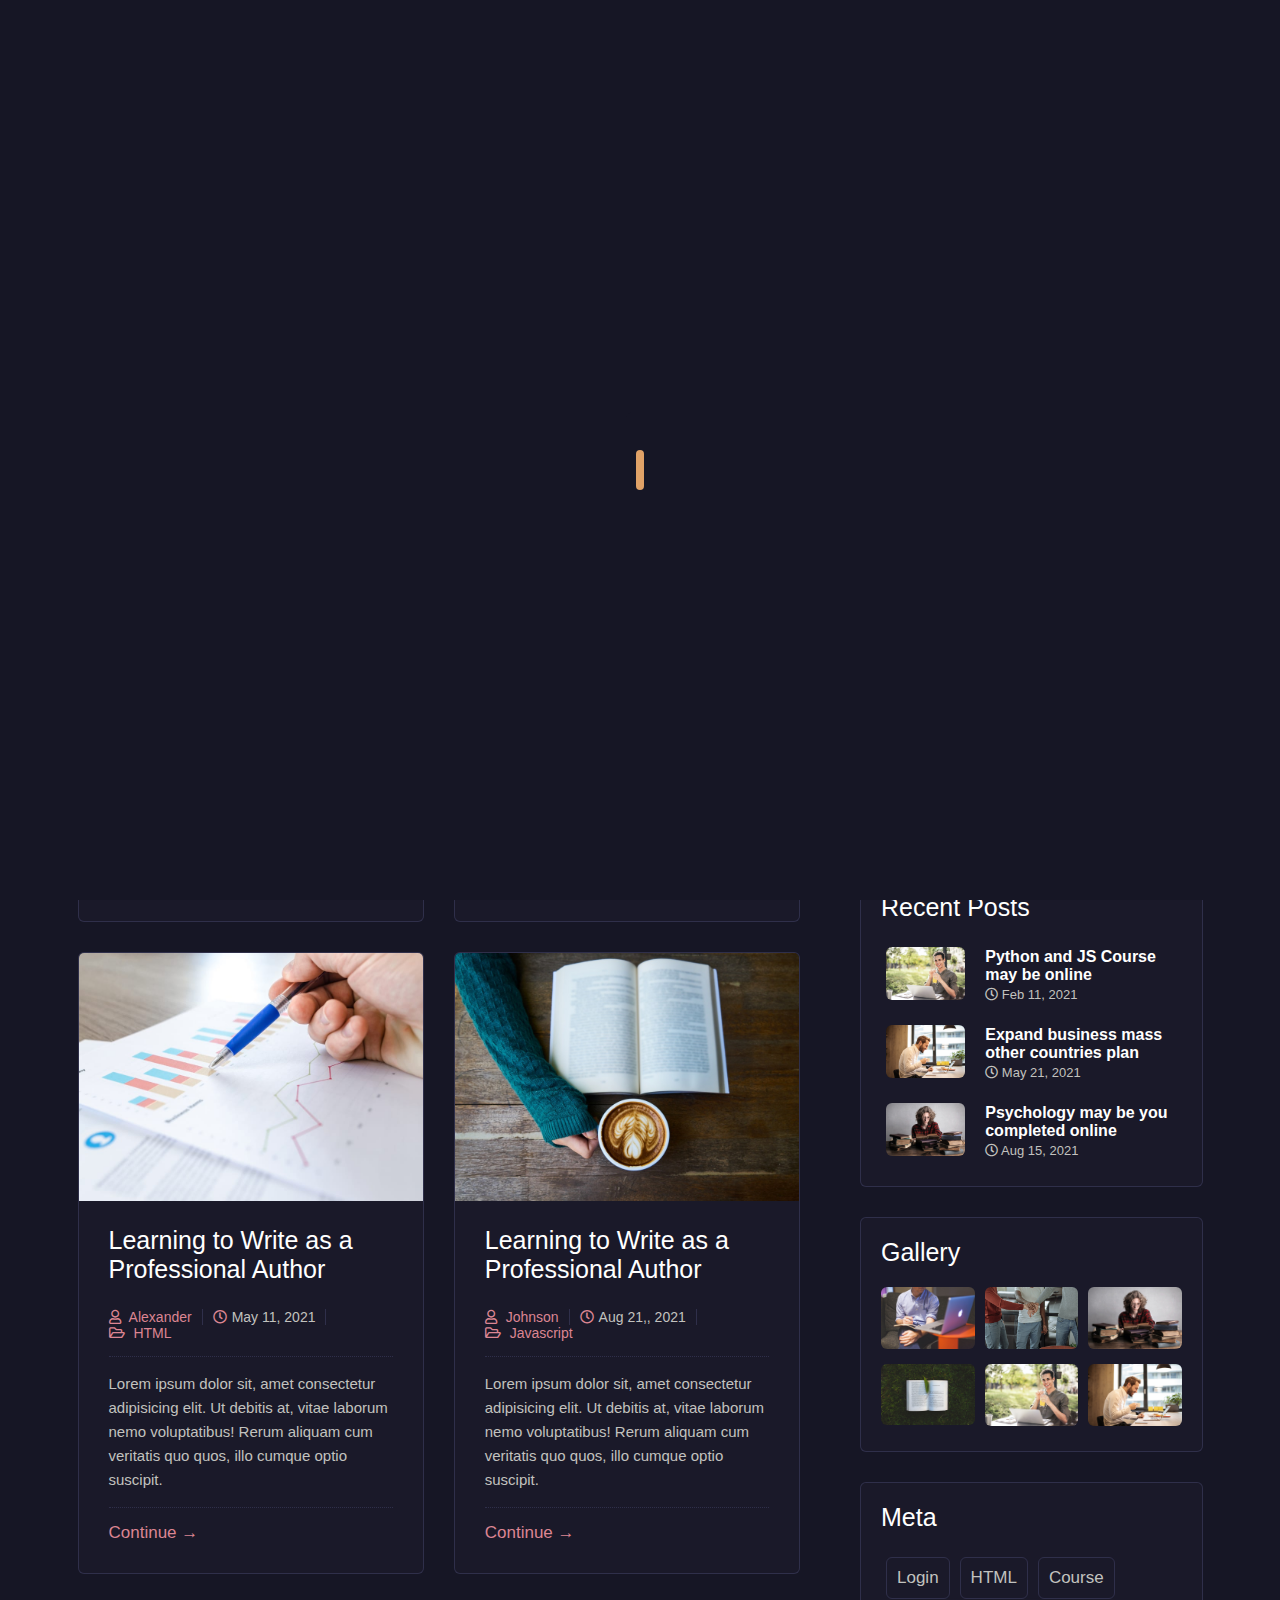
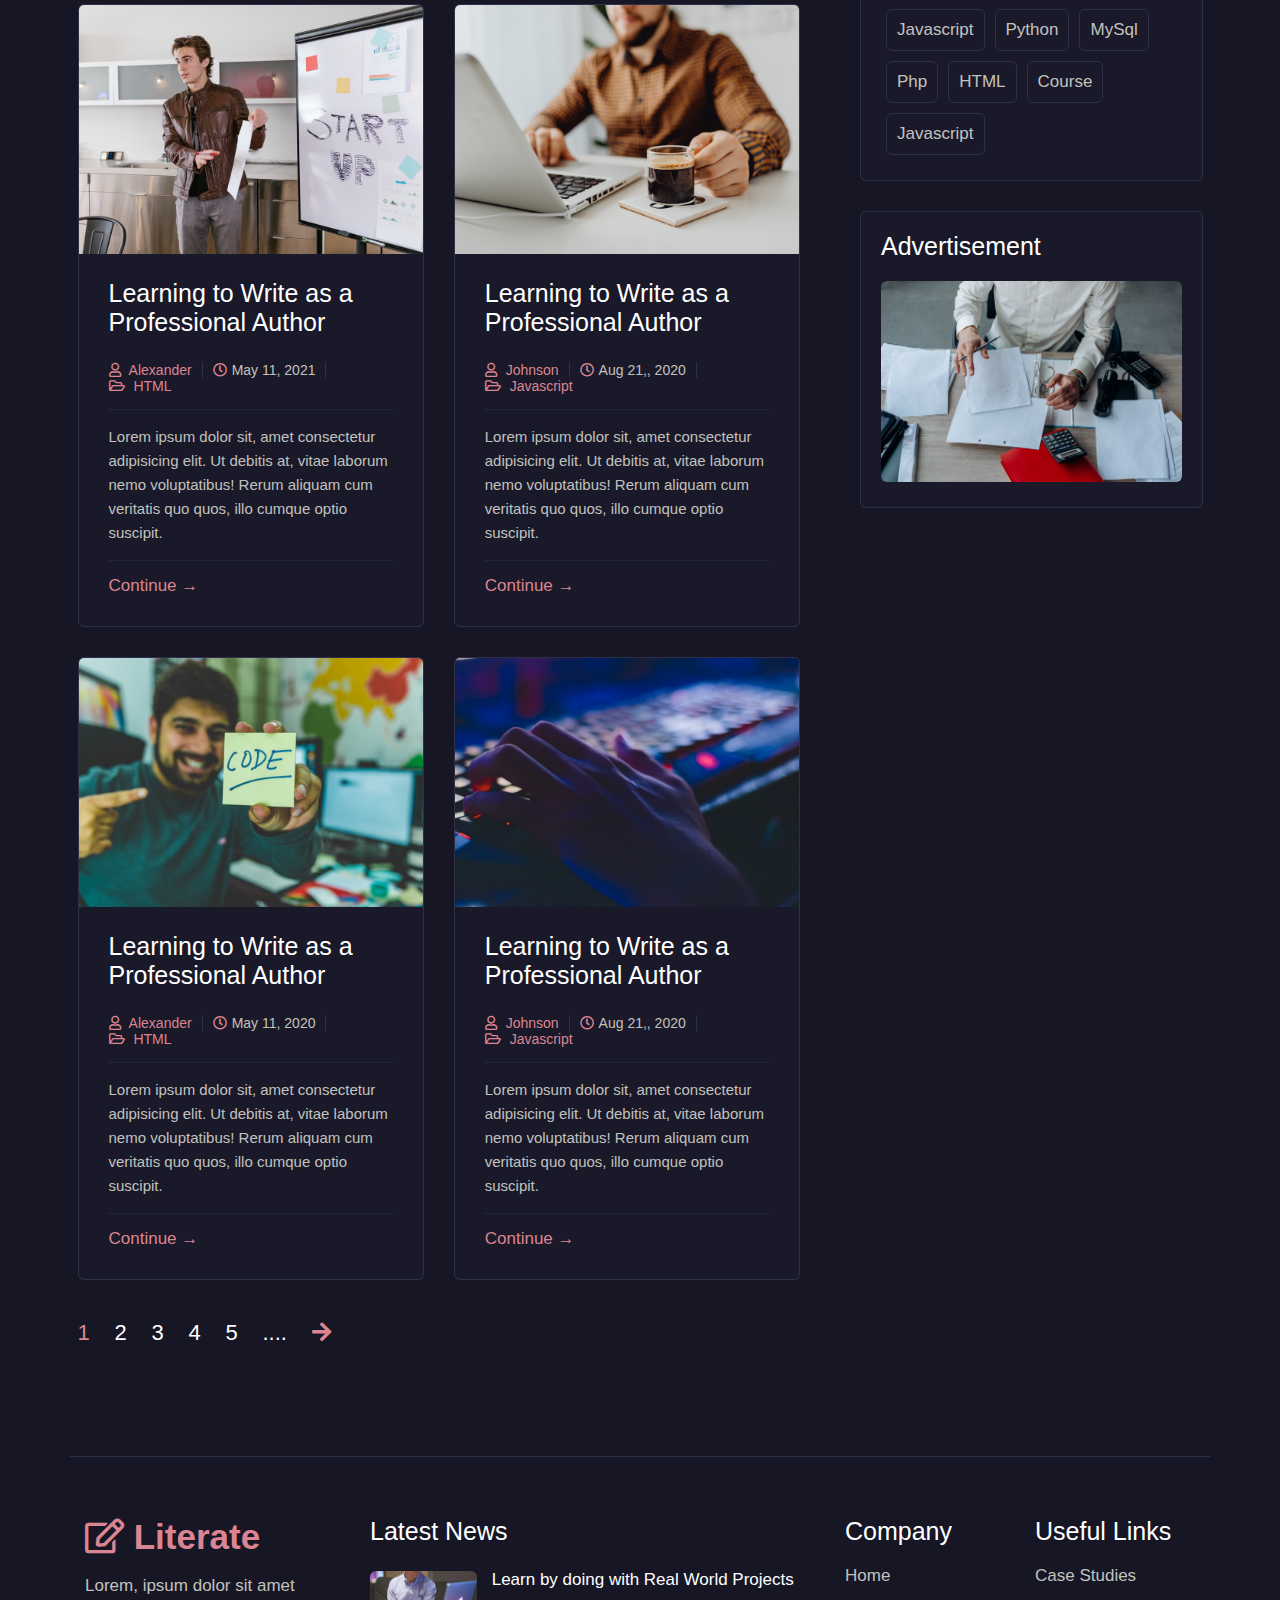
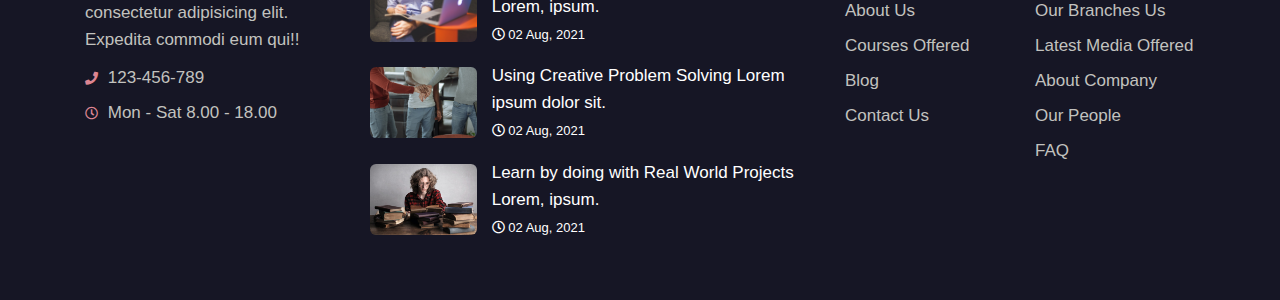
<file: blog.html>
<!DOCTYPE html>
<html lang="en">

<head>
  <meta charset="UTF-8">
  <meta name="viewport" content="width=device-width, initial-scale=1.0">
  <!-- META DESCRIPTION -->
  <meta name="description" content="we have good things">
  <!-- META KEYWORDS -->
  <meta name="keywords" content="keywords here">
  <!-- META AUTHOR -->
  <meta name="author" content="mohamed khalid">
  <title>liteBook</title>
  
  <link rel="icon" href="./resources/images/Book.ico">
  <link rel="stylesheet" href="vendors/css/bootstrap-grid.min.css">
  <link rel="stylesheet" href="vendors/css/all.min.css">
  <link rel="stylesheet" href="resources/css/style.css">
</head>

<body>

  <header class="secondary-header">
    <nav class="navigation">
      <div class="container d-flex justify-content-between align-items-center">
        <h1>
          <a href="index.html" class="logo"><i class="logo__icon far fa-edit"></i> liteBook</a>
        </h1>

        <div class="navigation__list-container">
          <ul class="navigation__list">
            <li class="navigation__list--item">
              <a href="index.html" class="navigation__list--link">Home</a>
            </li>

            <li class="navigation__list--item">
              <a href="about.html" class="navigation__list--link">About</a>
            </li>

            <li class="navigation__list--item dropdown-toggle">
              Pages <i class="fas fa-angle-down"></i>
              <ul>
                <li><a href="courses.html">Courses</a></li>
                <li><a href="course-single.html">Course single</a></li>
                <li><a href="faq.html">FAQ</a></li>
              </ul>
            </li>

            <li class="navigation__list--item dropdown-toggle active">
              Blog <i class="fas fa-angle-down"></i>
              <ul>
                <li class="active"><a href="blog.html">Blog posts</a></li>
                <li><a href="blog-single.html">Single post</a></li>
              </ul>
            </li>

            <li class="navigation__list--item">
              <a href="contact.html" class="navigation__list--link">Contact</a>
            </li>

            <li class="navigation__list--item">
              <a href="login.html" class="navigation__list--link">Login</a>
            </li>

          </ul>
        </div>

        <i class="navigation__menu-icon fas fa-bars d-flex d-lg-none"></i>
      </div>
    </nav>
  </header>

  <div class="path-heading text-center py-5">
    <h2 class="secondary-heading mb-4">Blog posts</h2>
    <div class="path-heading__path">
      <a href="index.html">Home</a>
      &rarr;
      <span>Blog</span>
    </div>
  </div>

  <main>
    <section class="bolg-section section-padding">
      <div class="container">
        <div class="row">
          <!-- Left side -->
          <div class="col-lg-8 mb-medium pe-lg-5">
            <div class="row">

              <div class="col-md-6 pe-4 mb-5">
                <div class="courses-section__course">
                  <div class="courses-section__course--image">
                    <a href="blog-single.html">
                      <img src="resources/images/s2.jpg" alt="course">
                    </a>
                  </div>
                  <div class="courses-section__course--details pt-3 pb-5">
                    <a href="course-single.html">
                      <h3 class="tertiary-heading my-3">Learning to Write as a Professional Author</h3>
                    </a>

                    <ul class="courses-section__course--details--lessons py-4">
                      <li>
                        <a class="course-color-pink" href="blog-single.html">
                          <i class="far fa-user"></i> Alexander
                        </a>
                      </li>
                      <li><i class="far fa-clock"></i> May 11, 2021</li>
                      <li>
                        <a class="course-color-pink" href="blog-single.html">
                          <i class="far fa-folder-open"></i> HTML
                        </a>
                      </li>
                    </ul>

                    <p class="paragraph py-4">Lorem ipsum dolor sit, amet consectetur adipisicing elit. Ut debitis at,
                      vitae laborum nemo voluptatibus! Rerum aliquam cum veritatis quo quos, illo cumque optio suscipit.
                    </p>

                    <a href="blog-single.html" class="btn btn--course pt-4">Continue &rarr;</a>
                  </div>
                </div>
              </div>


              <div class="col-md-6 ps-4 mb-5">
                <div class="courses-section__course">
                  <div class="courses-section__course--image">
                    <a href="blog-single.html">
                      <img src="resources/images/s1.jpg" alt="course">
                    </a>
                  </div>
                  <div class="courses-section__course--details pt-3 pb-5">
                    <a href="course-single.html">
                      <h3 class="tertiary-heading my-3">Learning to Write as a Professional Author</h3>
                    </a>

                    <ul class="courses-section__course--details--lessons py-4">
                      <li>
                        <a class="course-color-pink" href="blog-single.html">
                          <i class="far fa-user"></i> Johnson
                        </a>
                      </li>
                      <li><i class="far fa-clock"></i> Aug 21, 2021</li>
                      <li>
                        <a class="course-color-pink" href="blog-single.html">
                          <i class="far fa-folder-open"></i> Javascript
                        </a>
                      </li>
                    </ul>

                    <p class="paragraph py-4">Lorem ipsum dolor sit, amet consectetur adipisicing elit. Ut debitis at,
                      vitae laborum nemo
                      voluptatibus! Rerum aliquam cum veritatis quo quos, illo cumque optio suscipit.</p>

                    <a href="blog-single.html" class="btn btn--course pt-4">Continue &rarr;</a>
                  </div>
                </div>
              </div>


              <div class="col-md-6 pe-4 mb-5">
                <div class="courses-section__course">
                  <div class="courses-section__course--image">
                    <a href="blog-single.html">
                      <img src="resources/images/s3.jpg" alt="course">
                    </a>
                  </div>
                  <div class="courses-section__course--details pt-3 pb-5">
                    <a href="course-single.html">
                      <h3 class="tertiary-heading my-3">Learning to Write as a Professional Author</h3>
                    </a>

                    <ul class="courses-section__course--details--lessons py-4">
                      <li>
                        <a class="course-color-pink" href="blog-single.html">
                          <i class="far fa-user"></i> Alexander
                        </a>
                      </li>
                      <li><i class="far fa-clock"></i> May 11, 2021</li>
                      <li>
                        <a class="course-color-pink" href="blog-single.html">
                          <i class="far fa-folder-open"></i> HTML
                        </a>
                      </li>
                    </ul>

                    <p class="paragraph py-4">Lorem ipsum dolor sit, amet consectetur adipisicing elit. Ut debitis at,
                      vitae laborum nemo
                      voluptatibus! Rerum aliquam cum veritatis quo quos, illo cumque optio suscipit.</p>

                    <a href="blog-single.html" class="btn btn--course pt-4">Continue &rarr;</a>
                  </div>
                </div>
              </div>


              <div class="col-md-6 ps-4 mb-5">
                <div class="courses-section__course">
                  <div class="courses-section__course--image">
                    <a href="blog-single.html">
                      <img src="resources/images/s4.jpg" alt="course">
                    </a>
                  </div>
                  <div class="courses-section__course--details pt-3 pb-5">
                    <a href="course-single.html">
                      <h3 class="tertiary-heading my-3">Learning to Write as a Professional Author</h3>
                    </a>

                    <ul class="courses-section__course--details--lessons py-4">
                      <li>
                        <a class="course-color-pink" href="blog-single.html">
                          <i class="far fa-user"></i> Johnson
                        </a>
                      </li>
                      <li><i class="far fa-clock"></i> Aug 21,, 2021</li>
                      <li>
                        <a class="course-color-pink" href="blog-single.html">
                          <i class="far fa-folder-open"></i> Javascript
                        </a>
                      </li>
                    </ul>

                    <p class="paragraph py-4">Lorem ipsum dolor sit, amet consectetur adipisicing elit. Ut debitis at,
                      vitae laborum nemo
                      voluptatibus! Rerum aliquam cum veritatis quo quos, illo cumque optio suscipit.</p>

                    <a href="blog-single.html" class="btn btn--course pt-4">Continue &rarr;</a>
                  </div>
                </div>
              </div>


              <div class="col-md-6 pe-4 mb-5">
                <div class="courses-section__course">
                  <div class="courses-section__course--image">
                    <a href="blog-single.html">
                      <img src="resources/images/s5.jpg" alt="course">
                    </a>
                  </div>
                  <div class="courses-section__course--details pt-3 pb-5">
                    <a href="course-single.html">
                      <h3 class="tertiary-heading my-3">Learning to Write as a Professional Author</h3>
                    </a>

                    <ul class="courses-section__course--details--lessons py-4">
                      <li>
                        <a class="course-color-pink" href="blog-single.html">
                          <i class="far fa-user"></i> Alexander
                        </a>
                      </li>
                      <li><i class="far fa-clock"></i> May 11, 2021</li>
                      <li>
                        <a class="course-color-pink" href="blog-single.html">
                          <i class="far fa-folder-open"></i> HTML
                        </a>
                      </li>
                    </ul>

                    <p class="paragraph py-4">Lorem ipsum dolor sit, amet consectetur adipisicing elit. Ut debitis at,
                      vitae laborum nemo
                      voluptatibus! Rerum aliquam cum veritatis quo quos, illo cumque optio suscipit.</p>

                    <a href="blog-single.html" class="btn btn--course pt-4">Continue &rarr;</a>
                  </div>
                </div>
              </div>


              <div class="col-md-6 ps-4 mb-5">
                <div class="courses-section__course">
                  <div class="courses-section__course--image">
                    <a href="blog-single.html">
                      <img src="resources/images/s6.jpg" alt="course">
                    </a>
                  </div>
                  <div class="courses-section__course--details pt-3 pb-5">
                    <a href="course-single.html">
                      <h3 class="tertiary-heading my-3">Learning to Write as a Professional Author</h3>
                    </a>

                    <ul class="courses-section__course--details--lessons py-4">
                      <li>
                        <a class="course-color-pink" href="blog-single.html">
                          <i class="far fa-user"></i> Johnson
                        </a>
                      </li>
                      <li><i class="far fa-clock"></i> Aug 21,, 2020</li>
                      <li>
                        <a class="course-color-pink" href="blog-single.html">
                          <i class="far fa-folder-open"></i> Javascript
                        </a>
                      </li>
                    </ul>

                    <p class="paragraph py-4">Lorem ipsum dolor sit, amet consectetur adipisicing elit. Ut debitis at,
                      vitae laborum nemo
                      voluptatibus! Rerum aliquam cum veritatis quo quos, illo cumque optio suscipit.</p>

                    <a href="blog-single.html" class="btn btn--course pt-4">Continue &rarr;</a>
                  </div>
                </div>
              </div>


              <div class="col-md-6 pe-4 mb-5 mb-md-0">
                <div class="courses-section__course">
                  <div class="courses-section__course--image">
                    <a href="blog-single.html">
                      <img src="resources/images/s2.jpg" alt="course">
                    </a>
                  </div>
                  <div class="courses-section__course--details pt-3 pb-5">
                    <a href="course-single.html">
                      <h3 class="tertiary-heading my-3">Learning to Write as a Professional Author</h3>
                    </a>

                    <ul class="courses-section__course--details--lessons py-4">
                      <li>
                        <a class="course-color-pink" href="blog-single.html">
                          <i class="far fa-user"></i> Alexander
                        </a>
                      </li>
                      <li><i class="far fa-clock"></i> May 11, 2020</li>
                      <li>
                        <a class="course-color-pink" href="blog-single.html">
                          <i class="far fa-folder-open"></i> HTML
                        </a>
                      </li>
                    </ul>

                    <p class="paragraph py-4">Lorem ipsum dolor sit, amet consectetur adipisicing elit. Ut debitis at,
                      vitae laborum nemo
                      voluptatibus! Rerum aliquam cum veritatis quo quos, illo cumque optio suscipit.</p>

                    <a href="blog-single.html" class="btn btn--course pt-4">Continue &rarr;</a>
                  </div>
                </div>
              </div>


              <div class="col-md-6 mb-3 ps-4">
                <div class="courses-section__course">
                  <div class="courses-section__course--image">
                    <a href="blog-single.html">
                      <img src="resources/images/s1.jpg" alt="course">
                    </a>
                  </div>
                  <div class="courses-section__course--details pt-3 pb-5">
                    <a href="course-single.html">
                      <h3 class="tertiary-heading my-3">Learning to Write as a Professional Author</h3>
                    </a>

                    <ul class="courses-section__course--details--lessons py-4">
                      <li>
                        <a class="course-color-pink" href="blog-single.html">
                          <i class="far fa-user"></i> Johnson
                        </a>
                      </li>
                      <li><i class="far fa-clock"></i> Aug 21,, 2020</li>
                      <li>
                        <a class="course-color-pink" href="blog-single.html">
                          <i class="far fa-folder-open"></i> Javascript
                        </a>
                      </li>
                    </ul>

                    <p class="paragraph py-4">Lorem ipsum dolor sit, amet consectetur adipisicing elit. Ut debitis at,
                      vitae laborum nemo
                      voluptatibus! Rerum aliquam cum veritatis quo quos, illo cumque optio suscipit.</p>

                    <a href="blog-single.html" class="btn btn--course pt-4">Continue &rarr;</a>
                  </div>
                </div>
              </div>

            </div>

            <div class="courses-section__pagination pt-5">
              <a href="">1</a>
              <a href="">2</a>
              <a href="">3</a>
              <a href="">4</a>
              <a href="">5</a>
              <a href="">....</a>
              <a href=""><i class="fas fa-arrow-right"></i></a>
            </div>
          </div>

          <!-- Right side -->
          <div class="col-lg-4 mb-5 ps-lg-5">
            <aside class="mb-5">
              <h3 class="tertiary-heading">Search</h3>
              <form class="form">
                <input type="text" placeholder="Search here" required>
                <button type="submit"><i class="fas fa-search"></i></button>
              </form>
            </aside>
          
            <aside class="mb-5">
              <h3 class="tertiary-heading">All Categories</h3>
              <ul class="categories">
                <li class="categories__item">
                  <a href="blog.html" class="d-flex align-items-center">
                    <i class="fas fa-angle-right me-2 mt-1"></i>
                    All
                    <span class="ms-auto">&LeftAngleBracket;11&RightAngleBracket;</span>
                  </a>
                </li>
                <li class="categories__item">
                  <a href="blog.html" class="d-flex align-items-center">
                    <i class="fas fa-angle-right me-2 mt-1"></i>
                    Arts & culture
                    <span class="ms-auto">&LeftAngleBracket;24&RightAngleBracket;</span>
                  </a>
                </li>
                <li class="categories__item">
                  <a href="blog.html" class="d-flex align-items-center">
                    <i class="fas fa-angle-right me-2 mt-1"></i>
                    Marketing
                    <span class="ms-auto">&LeftAngleBracket;18&RightAngleBracket;</span>
                  </a>
                </li>
                <li class="categories__item">
                  <a href="blog.html" class="d-flex align-items-center">
                    <i class="fas fa-angle-right me-2 mt-1"></i>
                    HTML
                    <span class="ms-auto">&LeftAngleBracket;08&RightAngleBracket;</span>
                  </a>
                </li>
                <li class="categories__item">
                  <a href="blog.html" class="d-flex align-items-center">
                    <i class="fas fa-angle-right me-2 mt-1"></i>
                    Javascript
                    <span class="ms-auto">&LeftAngleBracket;38&RightAngleBracket;</span>
                  </a>
                </li>
                <li class="categories__item">
                  <a href="blog.html" class="d-flex align-items-center">
                    <i class="fas fa-angle-right me-2 mt-1"></i>
                    Python
                    <span class="ms-auto">&LeftAngleBracket;26&RightAngleBracket;</span>
                  </a>
                </li>
              </ul>
            </aside>
          
            <aside class="mb-5">
              <h3 class="tertiary-heading">Recent Posts</h3>
              <div class="recent-posts">
                <div class="recent-posts__post">
                  <div class="recent-posts__post--image">
                    <a href="blog-single.html"><img src="resources/images/b5.jpg" alt="post"></a>
                  </div>
                  <div>
                    <h4 class="forth-heading recent-posts__post--title">
                      <a href="blog-single.html">Python and JS Course may be online</a>
                    </h4>
                    <span class="recent-posts__post--date">
                      <i class="far fa-clock"></i> Feb 11, 2021
                    </span>
                  </div>
                </div>
          
                <div class="recent-posts__post">
                  <div class="recent-posts__post--image">
                    <a href="blog-single.html"><img src="resources/images/b6.jpg" alt="post"></a>
                  </div>
                  <div>
                    <h4 class="forth-heading recent-posts__post--title">
                      <a href="blog-single.html">Expand business mass other countries plan</a>
                    </h4>
                    <span class="recent-posts__post--date">
                      <i class="far fa-clock"></i> May 21, 2021
                    </span>
                  </div>
                </div>
          
                <div class="recent-posts__post">
                  <div class="recent-posts__post--image">
                    <a href="blog-single.html"><img src="resources/images/b3.jpg" alt="post"></a>
                  </div>
                  <div>
                    <h4 class="forth-heading recent-posts__post--title">
                      <a href="blog-single.html">Psychology may be you completed online</a>
                    </h4>
                    <span class="recent-posts__post--date">
                      <i class="far fa-clock"></i> Aug 15, 2021
                    </span>
                  </div>
                </div>
              </div>
            </aside>
          
            <aside class="mb-5">
              <h3 class="tertiary-heading">Gallery</h3>
              <div class="gallery">
                <a href="blog-single.html"><img src="resources/images/b1.jpg" alt="image"></a>
                <a href="blog-single.html"><img src="resources/images/b2.jpg" alt="image"></a>
                <a href="blog-single.html"><img src="resources/images/b3.jpg" alt="image"></a>
                <a href="blog-single.html"><img src="resources/images/b4.jpg" alt="image"></a>
                <a href="blog-single.html"><img src="resources/images/b5.jpg" alt="image"></a>
                <a href="blog-single.html"><img src="resources/images/b6.jpg" alt="image"></a>
              </div>
            </aside>
          
            <aside class="mb-5">
              <h3 class="tertiary-heading">Meta</h3>
              <ul class="tags">
                <li><a href="#tag">Login</a></li>
                <li><a href="#tag"> HTML</a></li>
                <li><a href="#tag"> Course</a></li>
                <li><a href="#tag"> Javascript</a></li>
                <li><a href="#tag"> Python</a></li>
                <li><a href="#tag"> MySql</a></li>
                <li><a href="#tag"> Php</a></li>
                <li><a href="#tag"> HTML</a></li>
                <li><a href="#tag"> Course</a></li>
                <li><a href="#tag"> Javascript</a></li>
              </ul>
            </aside>
          
            <aside>
              <h3 class="tertiary-heading">Advertisement</h3>
              <a href="blog-single.html" class="advertisement">
                <img src="resources/images/stat.jpg" alt="ads">
              </a>
            </aside>
          </div>
        </div>
      </div>
    </section>
  </main>

  <footer class="footer">
    <div class="container">
      <div class="row footer__border section-padding">
        <div class="col-lg-3 col-md-6 mb-5 mb-lg-0 px-4">
          <h1 class="mb-4">
            <a href="index.html" class="logo"><i class="logo__icon far fa-edit"></i> Literate</a>
          </h1>
          <p class="paragraph">Lorem, ipsum dolor sit amet consectetur adipisicing elit. Expedita commodi eum qui!!
          </p>
          <ul class="footer__list mt-4">
            <li>
              <i class="fas fa-phone footer__list--icon"></i>
              <a href="tel:12-3456-789">123-456-789</a>
            </li>
            <li>
              <i class="far fa-clock footer__list--icon"></i>
              Mon - Sat 8.00 - 18.00
            </li>
          </ul>
        </div>

        <div class="col-lg-5 col-md-6 mb-5 mb-lg-0 px-4">
          <h3 class="tertiary-heading">Latest News</h3>
          <a href="blog-single.html" class="footer__blog-title">
            <img src="resources/images/b1.jpg" alt="blog">
            <p class="paragraph">Learn by doing with Real World Projects Lorem, ipsum.<br>
              <span class="footer__blog-title--date">
                <i class="far fa-clock"></i> 02 Aug, 2021
              </span>
            </p>
          </a>
          <a href="blog-single.html" class="footer__blog-title">
            <img src="resources/images/b2.jpg" alt="blog">
            <p class="paragraph">Using Creative Problem Solving Lorem ipsum dolor sit.<br>
              <span class="footer__blog-title--date">
                <i class="far fa-clock"></i> 02 Aug, 2021
              </span>
            </p>
          </a>
          <a href="blog-single.html" class="footer__blog-title">
            <img src="resources/images/b3.jpg" alt="blog">
            <p class="paragraph">Learn by doing with Real World Projects Lorem, ipsum.<br>
              <span class="footer__blog-title--date">
                <i class="far fa-clock"></i> 02 Aug, 2021
              </span>
            </p>
          </a>
        </div>

        <div class="col-lg-2 col-6 mb-5 mb-sm-0 px-4">
          <h3 class="tertiary-heading">Company</h3>
          <ul class="footer__list">
            <li><a href="index.html">Home</a></li>
            <li><a href="about.html">About Us</a></li>
            <li><a href="courses.html">Courses Offered</a></li>
            <li><a href="blog.html">Blog</a></li>
            <li><a href="contact.html">Contact Us</a></li>
          </ul>
        </div>

        <div class="col-lg-2 col-6 px-4">
          <h3 class="tertiary-heading">Useful Links</h3>
          <ul class="footer__list">
            <li><a href="index.html">Case Studies</a></li>
            <li><a href="index.html">Our Branches Us</a></li>
            <li><a href="courses.html">Latest Media Offered</a></li>
            <li><a href="about.html">About Company</a></li>
            <li><a href="index.html">Our People</a></li>
            <li><a href="faq.html">FAQ</a></li>
          </ul>
        </div>
      </div>
    </div>
  </footer>

  <div class="loading">
    <div class="loader"></div>
  </div>

  <script src="resources/js/global.js"></script>
</body>

</html>
</file>
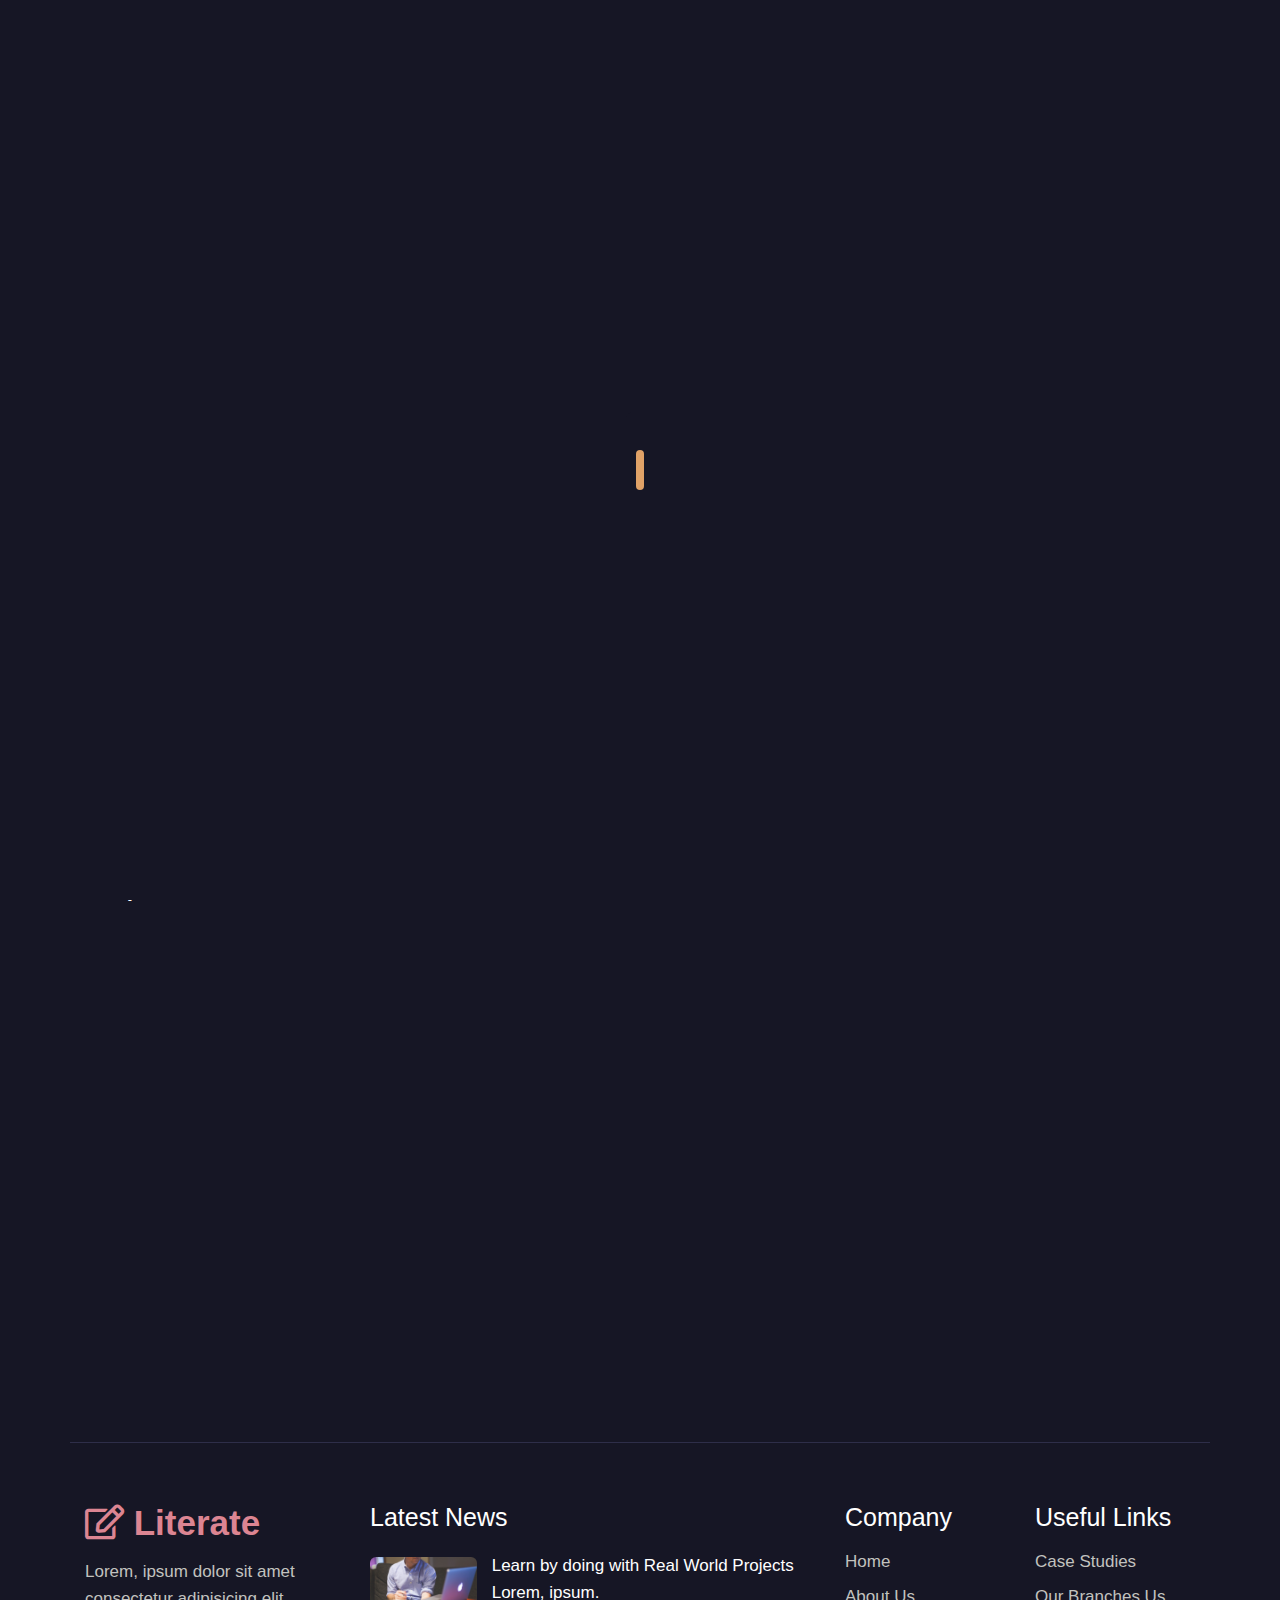
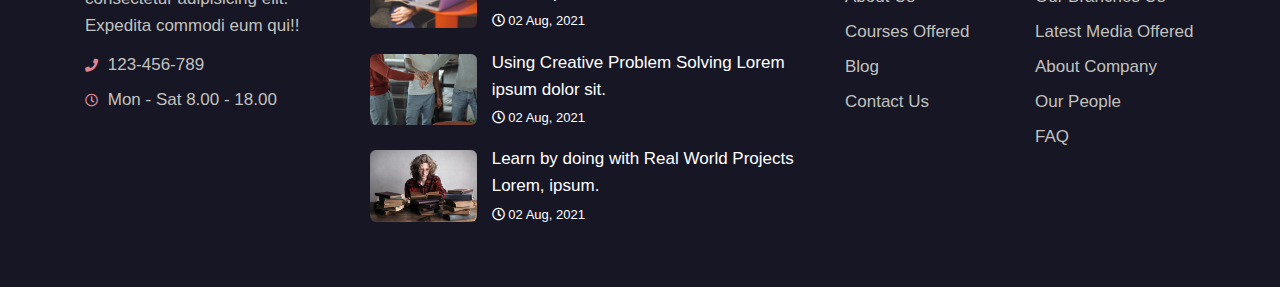
<file: contact.html>
<!DOCTYPE html>
<html lang="en">

<head>
  <meta charset="UTF-8">
  <meta name="viewport" content="width=device-width, initial-scale=1.0">
  <!-- META DESCRIPTION -->
  <meta name="description" content="we have good things">
  <!-- META KEYWORDS -->
  <meta name="keywords" content="keywords here">
  <!-- META AUTHOR -->
  <meta name="author" content="mohamed khalid">
  <title>liteBook</title>
  
  <link rel="icon" href="./resources/images/Book.ico">
  <link rel="stylesheet" href="vendors/css/bootstrap-grid.min.css">
  <link rel="stylesheet" href="vendors/css/all.min.css">
  <link rel="stylesheet" href="resources/css/style.css">
</head>

<body>

  <header class="secondary-header">
    <nav class="navigation">
      <div class="container d-flex justify-content-between align-items-center">
        <h1>
          <a href="index.html" class="logo"><i class="logo__icon far fa-edit"></i> liteBook</a>
        </h1>

        <div class="navigation__list-container">
          <ul class="navigation__list">
            <li class="navigation__list--item">
              <a href="index.html" class="navigation__list--link">Home</a>
            </li>

            <li class="navigation__list--item">
              <a href="about.html" class="navigation__list--link">About</a>
            </li>

            <li class="navigation__list--item dropdown-toggle">
              Pages <i class="fas fa-angle-down"></i>
              <ul>
                <li><a href="courses.html">Courses</a></li>
                <li><a href="course-single.html">Course single</a></li>
                <li><a href="faq.html">FAQ</a></li>
              </ul>
            </li>

            <li class="navigation__list--item dropdown-toggle">
              Blog <i class="fas fa-angle-down"></i>
              <ul>
                <li><a href="blog.html">Blog posts</a></li>
                <li><a href="blog-single.html">Single post</a></li>
              </ul>
            </li>

            <li class="navigation__list--item active">
              <a href="contact.html" class="navigation__list--link">Contact</a>
            </li>

            <li class="navigation__list--item">
              <a href="login.html" class="navigation__list--link">Login</a>
            </li>

          </ul>
        </div>

        <i class="navigation__menu-icon fas fa-bars d-flex d-lg-none"></i>
      </div>
    </nav>
  </header>

  <div class="path-heading text-center py-5">
    <h2 class="secondary-heading mb-4">Contact Us</h2>
    <div class="path-heading__path">
      <a href="index.html">Home</a>
      &rarr;
      <span>Contact</span>
    </div>
  </div>

  <main>
    <div class="contact-section section-padding">
      <div class="container">
        <div class="row">
          <div class="col-lg-6 px-5 mb-5 mb-lg-0">
            <div class="contact-section__info">
              <h2 class="secondary-heading mb-4">Get in touch</h2>
              <p class="paragraph mb-5">Hi there, We are available 24/7 by fax, e-mail or by phone. Drop us a line so we can talk further about that.</p>

              <h5 class="fifth-heading">Email:</h5>
              <p class="paragraph mb-4">
                <a href="mailto:mail@gmail.com">mail@gmail.com</a>
              </p>
              
              <h5 class="fifth-heading">Visit Us:</h5>
              <p class="paragraph mb-4">78-80 random St random St. Norwich United random.</p>
              
              <h5 class="fifth-heading">Contact:</h5>
              <p class="paragraph">
                <a href="tel:+123456789">123 456 789</a>
              </p>
            </div>
          </div>

          <div class="col-lg-6 px-5">
            <form class="form">
              <div class="form__group">
                <input type="text" placeholder="You Name*">
              </div>
              <div class="form__group">
                <input type="email" placeholder="You Email*" required>
              </div>
              <div class="form__group">
                <input type="text" placeholder="Subject*">
              </div>
              <div class="form__group">
                <textarea placeholder="Type your message here*"></textarea>
              </div>
              <button type="submit" class="btn btn--pink">Send message</button>
            </form>
          </div>
        </div>
      </div>
    </div>

    <div class="map-section section-padding">
      <div class="container">
        <h2 class="tertiary-heading--large mb-5">Map</h2>
        <div class="map-section__map">
          <iframe
            src="https://www.google.com/maps/embed?pb=!1m14!1m12!1m3!1d1844.1924772408993!2d31.250571314279142!3d29.97007431925111!2m3!1f0!2f0!3f0!3m2!1i1024!2i768!4f13.1!5e0!3m2!1sen!2seg!4v1638582412406!5m2!1sen!2seg"
            width="100%" height="100%" style="border:0;" loading="lazy"></iframe>
        </div>
      </div>
    </div>
  </main>

  <footer class="footer">
    <div class="container">
      <div class="row footer__border section-padding">
        <div class="col-lg-3 col-md-6 mb-5 mb-lg-0 px-4">
          <h1 class="mb-4">
            <a href="index.html" class="logo"><i class="logo__icon far fa-edit"></i> Literate</a>
          </h1>
          <p class="paragraph">Lorem, ipsum dolor sit amet consectetur adipisicing elit. Expedita commodi eum qui!!
          </p>
          <ul class="footer__list mt-4">
            <li>
              <i class="fas fa-phone footer__list--icon"></i>
              <a href="tel:12-3456-789">123-456-789</a>
            </li>
            <li>
              <i class="far fa-clock footer__list--icon"></i>
              Mon - Sat 8.00 - 18.00
            </li>
          </ul>
        </div>

        <div class="col-lg-5 col-md-6 mb-5 mb-lg-0 px-4">
          <h3 class="tertiary-heading">Latest News</h3>
          <a href="blog-single.html" class="footer__blog-title">
            <img src="resources/images/b1.jpg" alt="blog">
            <p class="paragraph">Learn by doing with Real World Projects Lorem, ipsum.<br>
              <span class="footer__blog-title--date">
                <i class="far fa-clock"></i> 02 Aug, 2021
              </span>
            </p>
          </a>
          <a href="blog-single.html" class="footer__blog-title">
            <img src="resources/images/b2.jpg" alt="blog">
            <p class="paragraph">Using Creative Problem Solving Lorem ipsum dolor sit.<br>
              <span class="footer__blog-title--date">
                <i class="far fa-clock"></i> 02 Aug, 2021
              </span>
            </p>
          </a>
          <a href="blog-single.html" class="footer__blog-title">
            <img src="resources/images/b3.jpg" alt="blog">
            <p class="paragraph">Learn by doing with Real World Projects Lorem, ipsum.<br>
              <span class="footer__blog-title--date">
                <i class="far fa-clock"></i> 02 Aug, 2021
              </span>
            </p>
          </a>
        </div>

        <div class="col-lg-2 col-6 mb-5 mb-sm-0 px-4">
          <h3 class="tertiary-heading">Company</h3>
          <ul class="footer__list">
            <li><a href="index.html">Home</a></li>
            <li><a href="about.html">About Us</a></li>
            <li><a href="courses.html">Courses Offered</a></li>
            <li><a href="blog.html">Blog</a></li>
            <li><a href="contact.html">Contact Us</a></li>
          </ul>
        </div>

        <div class="col-lg-2 col-6 px-4">
          <h3 class="tertiary-heading">Useful Links</h3>
          <ul class="footer__list">
            <li><a href="index.html">Case Studies</a></li>
            <li><a href="index.html">Our Branches Us</a></li>
            <li><a href="courses.html">Latest Media Offered</a></li>
            <li><a href="about.html">About Company</a></li>
            <li><a href="index.html">Our People</a></li>
            <li><a href="faq.html">FAQ</a></li>
          </ul>
        </div>
      </div>
    </div>
  </footer>

  <div class="loading">
    <div class="loader"></div>
  </div>

  <script src="resources/js/global.js"></script>
</body>

</html>
</file>
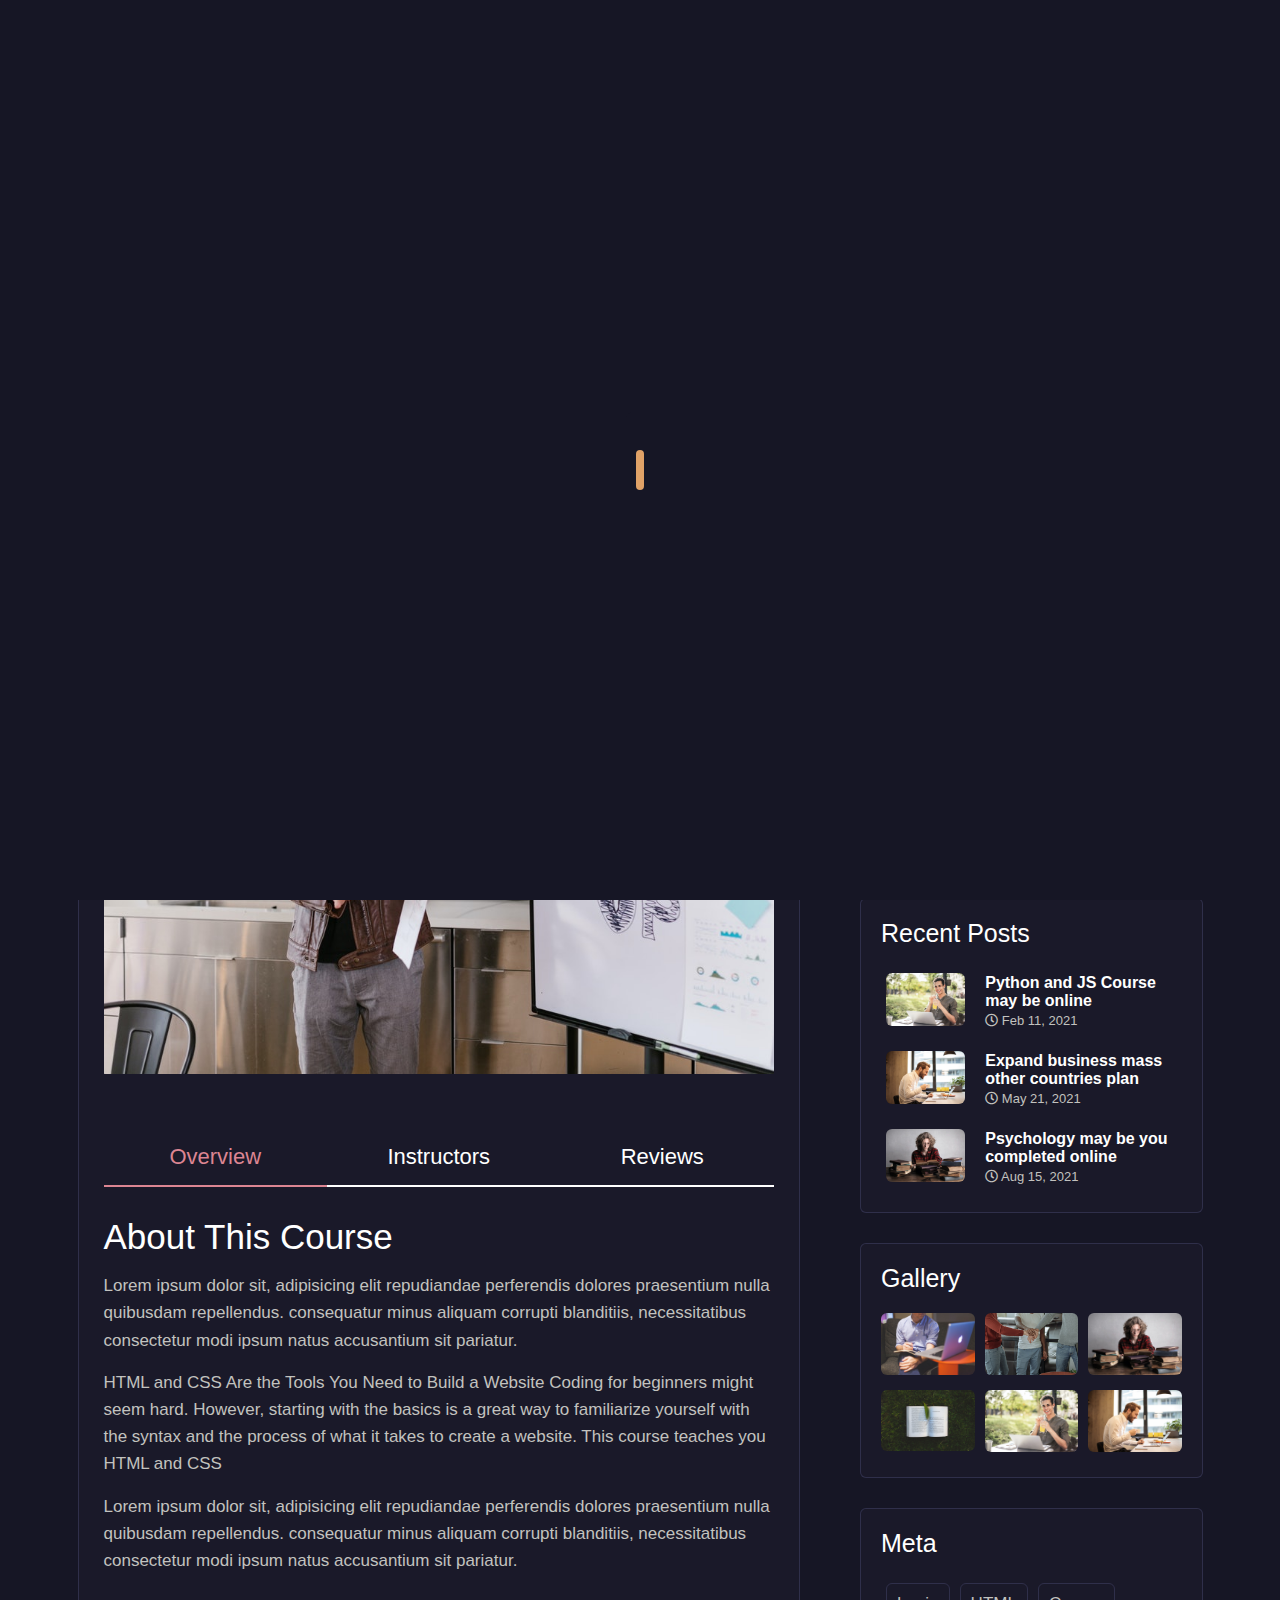
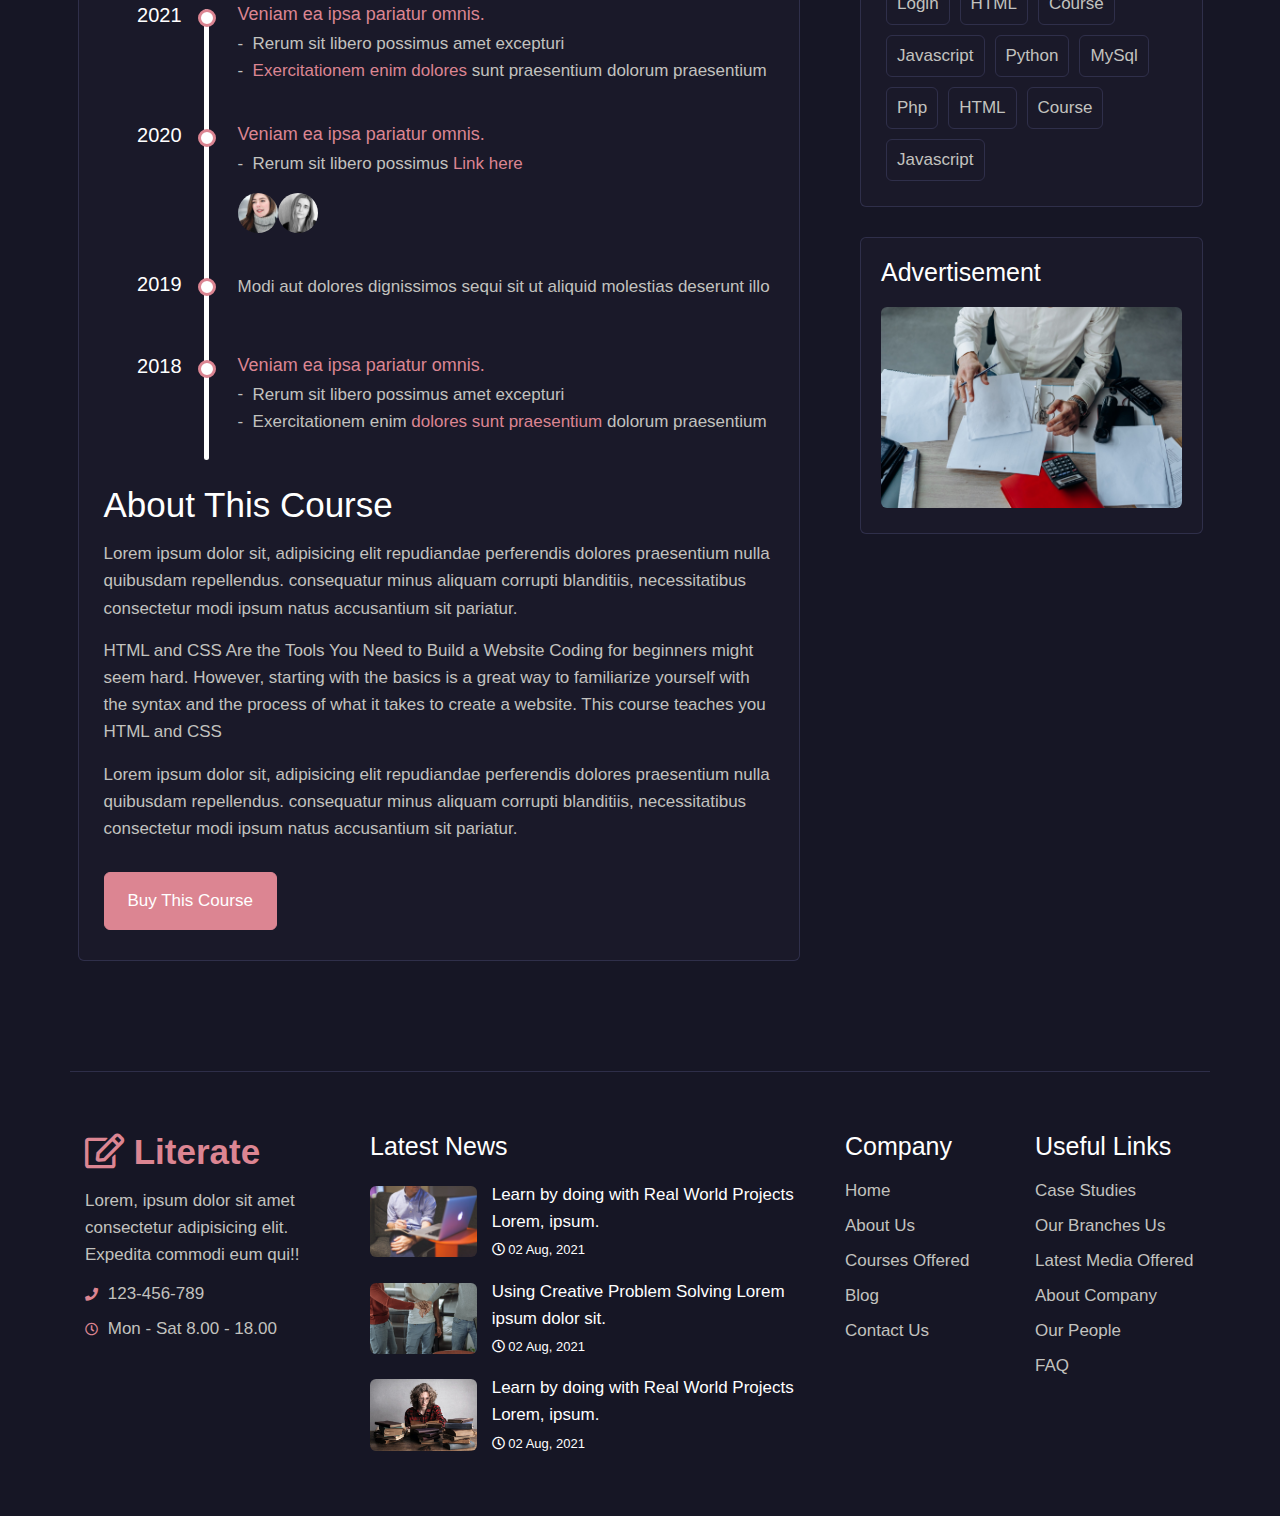
<file: course-single.html>
<!DOCTYPE html>
<html lang="en">

<head>
  <meta charset="UTF-8">
  <meta name="viewport" content="width=device-width, initial-scale=1.0">
  <!-- META DESCRIPTION -->
  <meta name="description" content="we have good things">
  <!-- META KEYWORDS -->
  <meta name="keywords" content="keywords here">
  <!-- META AUTHOR -->
  <meta name="author" content="mohamed khalid">
  <title>liteBook</title>
  
  <link rel="icon" href="./resources/images/Book.ico">
  <link rel="stylesheet" href="vendors/css/bootstrap-grid.min.css">
  <link rel="stylesheet" href="vendors/css/all.min.css">
  <link rel="stylesheet" href="resources/css/style.css">
</head>

<body>

  <header class="secondary-header">
    <nav class="navigation">
      <div class="container d-flex justify-content-between align-items-center">
        <h1>
          <a href="index.html" class="logo"><i class="logo__icon far fa-edit"></i> liteBook</a>
        </h1>

        <div class="navigation__list-container">
          <ul class="navigation__list">
            <li class="navigation__list--item">
              <a href="index.html" class="navigation__list--link">Home</a>
            </li>

            <li class="navigation__list--item">
              <a href="about.html" class="navigation__list--link">About</a>
            </li>

            <li class="navigation__list--item dropdown-toggle active">
              Pages <i class="fas fa-angle-down"></i>
              <ul>
                <li><a href="courses.html">Courses</a></li>
                <li class="active"><a href="course-single.html">Course single</a></li>
                <li><a href="faq.html">FAQ</a></li>
              </ul>
            </li>

            <li class="navigation__list--item dropdown-toggle">
              Blog <i class="fas fa-angle-down"></i>
              <ul>
                <li><a href="blog.html">Blog posts</a></li>
                <li><a href="blog-single.html">Single post</a></li>
              </ul>
            </li>

            <li class="navigation__list--item">
              <a href="contact.html" class="navigation__list--link">Contact</a>
            </li>

            <li class="navigation__list--item">
              <a href="login.html" class="navigation__list--link">Login</a>
            </li>

          </ul>
        </div>

        <i class="navigation__menu-icon fas fa-bars d-flex d-lg-none"></i>
      </div>
    </nav>
  </header>

  <div class="path-heading text-center py-5">
    <h2 class="secondary-heading mb-4">Strategic Social Media & Marketing Policy</h2>
    <div class="path-heading__path">
      <ul class="courses-section__course--details--lessons py-4">
        <li>
          <a class="course-color-pink" href="blog-single.html">
            <i class="fas fa-star"></i>
            <i class="fas fa-star"></i>
            <i class="fas fa-star"></i>
            <i class="fas fa-star"></i>
            <i class="fas fa-star"></i>
            25 Votes
          </a>
        </li>
        <li><i class="fas fa-users"></i> 20 enrolled students</li>
        <li>
          <a class="course-color-pink" href="blog-single.html">
            <i class="fas fa-globe-americas"></i> Eng, Arabic
          </a>
        </li>
      </ul>
    </div>
  </div>

  <main>
    <section class="single-course-section section-padding">
      <div class="container">
        <div class="row">
          <!-- Left side -->
          <div class="col-lg-8 mb-medium pe-lg-5">
            <div class="single-course">
              <div class="d-flex justify-content-between align-items-center mb-5">
                <p class="paragraph">Category : <strong>Digital Marketing</strong></p>
                <p class="single-course__price">$45.49</p>
              </div>

              <p class="paragraph mb-5"><strong class="d-block">Course Description: </strong>HTML and CSS Are the Tools
                You Need to Build a Website Coding for beginners might seem hard. However, starting with the basics is a
                great way to familiarize yourself with the syntax and the process of what it takes to create a website.
                This course teaches you HTML and CSS</p>

              <div class="single-course__image mb-medium">
                <img src="resources/images/s5.jpg" alt="">
              </div>

              <div class="tabs tabs-contaienr">
                <div class="tabs__buttons mb-5">
                  <button class="tabs__buttons--btn active" data-tab="1">Overview</button>
                  <button class="tabs__buttons--btn" data-tab="2">Instructors</button>
                  <button class="tabs__buttons--btn" data-tab="3">Reviews</button>
                </div>

                <div class="tabs__tab-content tab-content--1 active">
                  <h3 class="tertiary-heading--large mb-4">About this Course</h3>
                  <p class="paragraph mb-4">Lorem ipsum dolor sit, adipisicing elit repudiandae perferendis dolores
                    praesentium nulla quibusdam repellendus. consequatur minus aliquam corrupti blanditiis,
                    necessitatibus consectetur modi ipsum natus accusantium sit pariatur.</p>
                  <p class="paragraph mb-4">HTML and CSS Are the Tools You Need to Build a Website Coding for beginners
                    might seem hard. However, starting with the basics is a great way to familiarize yourself with the
                    syntax and the process of what it takes to create a website. This course teaches you HTML and CSS
                  </p>
                  <p class="paragraph mb-5">Lorem ipsum dolor sit, adipisicing elit repudiandae perferendis dolores
                    praesentium nulla quibusdam repellendus. consequatur minus aliquam corrupti blanditiis,
                    necessitatibus consectetur modi ipsum natus accusantium sit pariatur.</p>

                  <div class="timeline mb-5">
                    <div class="timeline__body">
                      <div class="timeline__item">
                        <p class="timeline__item--date">2021</p>
                        <div class="timeline__item--content">
                          <h4 class="fourth-heading mb-2">Veniam ea ipsa pariatur omnis.</h4>
                          <p class="paragraph timeline__item--content--text">Rerum sit libero possimus amet excepturi
                          </p>
                          <p class="paragraph timeline__item--content--text">
                            <a href="course-single.html">Exercitationem enim dolores</a> sunt praesentium dolorum
                            praesentium
                          </p>
                        </div>
                      </div>

                      <div class="timeline__item">
                        <p class="timeline__item--date">2020</p>
                        <div class="timeline__item--content">
                          <h4 class="fourth-heading mb-2">Veniam ea ipsa pariatur omnis.</h4>
                          <p class="paragraph mb-4 timeline__item--content--text">
                            Rerum sit libero possimus <a href="course-single.html">Link here</a>
                          </p>
                          <div class="timeline__item--content--image">
                            <img src="resources/images/avatar1.jpg" alt="avatar">
                            <img src="resources/images/avatar2.jpg" alt="avatar">
                          </div>
                        </div>
                      </div>

                      <div class="timeline__item">
                        <p class="timeline__item--date">2019</p>
                        <div class="timeline__item--content">
                          <p class="paragraph mb-4 ">Modi aut dolores dignissimos sequi sit ut aliquid molestias
                            deserunt illo</p>
                        </div>
                      </div>

                      <div class="timeline__item">
                        <p class="timeline__item--date">2018</p>
                        <div class="timeline__item--content">
                          <h4 class="fourth-heading mb-2">Veniam ea ipsa pariatur omnis.</h4>
                          <p class="paragraph timeline__item--content--text">Rerum sit libero possimus amet excepturi
                          </p>
                          <p class="paragraph timeline__item--content--text">
                            Exercitationem enim <a href="course-single.html">dolores sunt praesentium</a> dolorum
                            praesentium
                          </p>
                        </div>
                      </div>
                    </div>
                  </div>

                  <h3 class="tertiary-heading--large mb-4">About this Course</h3>
                  <p class="paragraph mb-4">Lorem ipsum dolor sit, adipisicing elit repudiandae perferendis dolores
                    praesentium nulla quibusdam repellendus. consequatur minus aliquam corrupti blanditiis,
                    necessitatibus consectetur modi ipsum natus accusantium sit pariatur.</p>
                  <p class="paragraph mb-4">HTML and CSS Are the Tools You Need to Build a Website Coding for beginners
                    might seem hard. However, starting with the basics is a great way to familiarize yourself with the
                    syntax and the process of what it takes to create a website. This course teaches you HTML and CSS
                  </p>
                  <p class="paragraph mb-5">Lorem ipsum dolor sit, adipisicing elit repudiandae perferendis dolores
                    praesentium nulla quibusdam repellendus. consequatur minus aliquam corrupti blanditiis,
                    necessitatibus consectetur modi ipsum natus accusantium sit pariatur.</p>
                  <a href="login.html" class="btn btn--pink">Buy this course</a>
                </div>

                <div class="tabs__tab-content tab-content--2">
                  <div class="instructor-card mb-5">
                    <div class="row ">
                      <div class="col-sm-3 mb-5 mb-sm-0">
                        <img src="resources/images/team3.jpg" alt="author">
                      </div>
                      <div class="col-sm-9">
                        <h4 class="fourth-heading--large">Marko Dugonji</h4>
                        <span class="instructor-card__career mb-2">Asst. Professor</span>
                        <p class="paragraph">Lorem ipsum dolor sit amet consectetur adipisicing elit. Tempore sapiente
                          distinctio soluta excepturi? Obcaecati, corporis velit.</p>
                        <div class="social pt-4 d-flex align-items-center">
                          <a href="https://www.facebook.com/"><i class="fab fa-facebook-f"></i></a>
                          <a href="https://twitter.com/"><i class="fab fa-twitter"></i></a>
                          <a href="https://www.linkedin.com/"><i class="fab fa-linkedin-in"></i></a>
                        </div>
                      </div>
                    </div>
                  </div>

                  <div class="instructor-card mb-5">
                    <div class="row ">
                      <div class="col-sm-3 mb-5 mb-sm-0">
                        <img src="resources/images/team1.jpg" alt="author">
                      </div>
                      <div class="col-sm-9">
                        <h4 class="fourth-heading--large">Max Stoiber</h4>
                        <span class="instructor-card__career mb-2">instructor</span>
                        <p class="paragraph">Lorem ipsum dolor sit amet consectetur adipisicing elit. Tempore sapiente
                          distinctio soluta excepturi? Obcaecati, corporis velit.</p>
                        <div class="social pt-4 d-flex align-items-center">
                          <a href="https://www.facebook.com/"><i class="fab fa-facebook-f"></i></a>
                          <a href="https://twitter.com/"><i class="fab fa-twitter"></i></a>
                          <a href="https://www.linkedin.com/"><i class="fab fa-linkedin-in"></i></a>
                        </div>
                      </div>
                    </div>
                  </div>

                  <div class="instructor-card mb-5">
                    <div class="row ">
                      <div class="col-sm-3 mb-5 mb-sm-0">
                        <img src="resources/images/team2.jpg" alt="author">
                      </div>
                      <div class="col-sm-9">
                        <h4 class="fourth-heading--large">Dhony Abraham</h4>
                        <span class="instructor-card__career mb-2">Senior instructor</span>
                        <p class="paragraph">Lorem ipsum dolor sit amet consectetur adipisicing elit. Tempore sapiente
                          distinctio soluta excepturi? Obcaecati, corporis velit.</p>
                        <div class="social pt-4 d-flex align-items-center">
                          <a href="https://www.facebook.com/"><i class="fab fa-facebook-f"></i></a>
                          <a href="https://twitter.com/"><i class="fab fa-twitter"></i></a>
                          <a href="https://www.linkedin.com/"><i class="fab fa-linkedin-in"></i></a>
                        </div>
                      </div>
                    </div>
                  </div>

                  <div class="instructor-card mb-5">
                    <div class="row ">
                      <div class="col-sm-3 mb-5 mb-sm-0">
                        <img src="resources/images/team4.jpg" alt="author">
                      </div>
                      <div class="col-sm-9">
                        <h4 class="fourth-heading--large">Rhoda Byrd</h4>
                        <span class="instructor-card__career mb-2">instructor</span>
                        <p class="paragraph">Lorem ipsum dolor sit amet consectetur adipisicing elit. Tempore sapiente
                          distinctio soluta excepturi? Obcaecati, corporis velit. Lorem ipsum dolor sit amet consectetur
                          adipisicing elit. Tempore sapiente distinctio soluta excepturi? Obcaecati, corporis velit.</p>
                        <div class="social pt-4 d-flex align-items-center">
                          <a href="https://www.facebook.com/"><i class="fab fa-facebook-f"></i></a>
                          <a href="https://twitter.com/"><i class="fab fa-twitter"></i></a>
                          <a href="https://www.linkedin.com/"><i class="fab fa-linkedin-in"></i></a>
                        </div>
                      </div>
                    </div>
                  </div>

                  <a href="login.html" class="btn btn--pink">Buy this course</a>
                </div>

                <div class="tabs__tab-content tab-content--3">
                  <h3 class="tertiary-heading mb-5 review-number">1 Review</h3>
                  <div class="review-section mb-5">
                    <div class="review">
                      <div class="review__image">
                        <img src="resources/images/team1.jpg" alt="review">
                      </div>
                      <div class="review__content">
                        <h5 class="mb-3">Marko Dugonji</h5>
                        <div class="review__content--rate mb-3">
                          -
                          <div class="stars mx-2">
                            <i class="fa fa-star"></i>
                            <i class="fa fa-star"></i>
                            <i class="fa fa-star"></i>
                            <i class="fa fa-star"></i>
                            <i class="fa fa-star"></i>
                          </div>
                          Sep 26, 2021
                        </div>
                        <p class="paragraph">Cras sit amet nibh libero, in gravida nulla. Nulla vel metus scelerisque
                          ante sollicitudin. Cras purus odio, in vulputate at, viverra turpis, nunc ac.</p>
                      </div>
                    </div>
                  </div>

                  <div class="leave-replay-section pt-4" id="replay">
                    <h4 class="tertiary-heading mb-5">Write a review</h4>
                    <form class="form">
                      <div class="d-sm-flex justify-content-sm-between">
                        <div class="form__group">
                          <input type="text" name="name" placeholder="You Name" autocomplete="no">
                        </div>
                        <div class="form__group">
                          <input type="number" name="number" placeholder="Rate us from 1 to 5" min="1" max="5">
                        </div>
                      </div>
                      <div class="form__group">
                        <textarea placeholder="Type your review here" name="message"></textarea>
                      </div>
                      <div class="text-right">
                        <button type="submit" class="btn btn--pink">Post comment</button>
                      </div>
                    </form>
                  </div>
                </div>
              </div>
            </div>
          </div>

          <!-- Right side -->
          <div class="col-lg-4 mb-5 ps-lg-5">
            <aside class="mb-5">
              <h3 class="tertiary-heading">Search</h3>
              <form class="form">
                <input type="text" placeholder="Search here" required>
                <button type="submit"><i class="fas fa-search"></i></button>
              </form>
            </aside>

            <aside class="mb-5">
              <h3 class="tertiary-heading">All Categories</h3>
              <ul class="categories">
                <li class="categories__item">
                  <a href="blog.html" class="d-flex align-items-center">
                    <i class="fas fa-angle-right me-2 mt-1"></i>
                    All
                    <span class="ms-auto">&LeftAngleBracket;11&RightAngleBracket;</span>
                  </a>
                </li>
                <li class="categories__item">
                  <a href="blog.html" class="d-flex align-items-center">
                    <i class="fas fa-angle-right me-2 mt-1"></i>
                    Arts & culture
                    <span class="ms-auto">&LeftAngleBracket;24&RightAngleBracket;</span>
                  </a>
                </li>
                <li class="categories__item">
                  <a href="blog.html" class="d-flex align-items-center">
                    <i class="fas fa-angle-right me-2 mt-1"></i>
                    Marketing
                    <span class="ms-auto">&LeftAngleBracket;18&RightAngleBracket;</span>
                  </a>
                </li>
                <li class="categories__item">
                  <a href="blog.html" class="d-flex align-items-center">
                    <i class="fas fa-angle-right me-2 mt-1"></i>
                    HTML
                    <span class="ms-auto">&LeftAngleBracket;08&RightAngleBracket;</span>
                  </a>
                </li>
                <li class="categories__item">
                  <a href="blog.html" class="d-flex align-items-center">
                    <i class="fas fa-angle-right me-2 mt-1"></i>
                    Javascript
                    <span class="ms-auto">&LeftAngleBracket;38&RightAngleBracket;</span>
                  </a>
                </li>
                <li class="categories__item">
                  <a href="blog.html" class="d-flex align-items-center">
                    <i class="fas fa-angle-right me-2 mt-1"></i>
                    Python
                    <span class="ms-auto">&LeftAngleBracket;26&RightAngleBracket;</span>
                  </a>
                </li>
              </ul>
            </aside>

            <aside class="mb-5">
              <h3 class="tertiary-heading">Recent Posts</h3>
              <div class="recent-posts">
                <div class="recent-posts__post">
                  <div class="recent-posts__post--image">
                    <a href="blog-single.html"><img src="resources/images/b5.jpg" alt="post"></a>
                  </div>
                  <div>
                    <h4 class="forth-heading recent-posts__post--title">
                      <a href="blog-single.html">Python and JS Course may be online</a>
                    </h4>
                    <span class="recent-posts__post--date">
                      <i class="far fa-clock"></i> Feb 11, 2021
                    </span>
                  </div>
                </div>

                <div class="recent-posts__post">
                  <div class="recent-posts__post--image">
                    <a href="blog-single.html"><img src="resources/images/b6.jpg" alt="post"></a>
                  </div>
                  <div>
                    <h4 class="forth-heading recent-posts__post--title">
                      <a href="blog-single.html">Expand business mass other countries plan</a>
                    </h4>
                    <span class="recent-posts__post--date">
                      <i class="far fa-clock"></i> May 21, 2021
                    </span>
                  </div>
                </div>

                <div class="recent-posts__post">
                  <div class="recent-posts__post--image">
                    <a href="blog-single.html"><img src="resources/images/b3.jpg" alt="post"></a>
                  </div>
                  <div>
                    <h4 class="forth-heading recent-posts__post--title">
                      <a href="blog-single.html">Psychology may be you completed online</a>
                    </h4>
                    <span class="recent-posts__post--date">
                      <i class="far fa-clock"></i> Aug 15, 2021
                    </span>
                  </div>
                </div>
              </div>
            </aside>

            <aside class="mb-5">
              <h3 class="tertiary-heading">Gallery</h3>
              <div class="gallery">
                <a href="blog-single.html"><img src="resources/images/b1.jpg" alt="image"></a>
                <a href="blog-single.html"><img src="resources/images/b2.jpg" alt="image"></a>
                <a href="blog-single.html"><img src="resources/images/b3.jpg" alt="image"></a>
                <a href="blog-single.html"><img src="resources/images/b4.jpg" alt="image"></a>
                <a href="blog-single.html"><img src="resources/images/b5.jpg" alt="image"></a>
                <a href="blog-single.html"><img src="resources/images/b6.jpg" alt="image"></a>
              </div>
            </aside>

            <aside class="mb-5">
              <h3 class="tertiary-heading">Meta</h3>
              <ul class="tags">
                <li><a href="#tag">Login</a></li>
                <li><a href="#tag"> HTML</a></li>
                <li><a href="#tag"> Course</a></li>
                <li><a href="#tag"> Javascript</a></li>
                <li><a href="#tag"> Python</a></li>
                <li><a href="#tag"> MySql</a></li>
                <li><a href="#tag"> Php</a></li>
                <li><a href="#tag"> HTML</a></li>
                <li><a href="#tag"> Course</a></li>
                <li><a href="#tag"> Javascript</a></li>
              </ul>
            </aside>

            <aside>
              <h3 class="tertiary-heading">Advertisement</h3>
              <a href="blog-single.html" class="advertisement">
                <img src="resources/images/stat.jpg" alt="ads">
              </a>
            </aside>
          </div>
        </div>
      </div>
    </section>
  </main>

  <footer class="footer">
    <div class="container">
      <div class="row footer__border section-padding">
        <div class="col-lg-3 col-md-6 mb-5 mb-lg-0 px-4">
          <h1 class="mb-4">
            <a href="index.html" class="logo"><i class="logo__icon far fa-edit"></i> Literate</a>
          </h1>
          <p class="paragraph">Lorem, ipsum dolor sit amet consectetur adipisicing elit. Expedita commodi eum qui!!
          </p>
          <ul class="footer__list mt-4">
            <li>
              <i class="fas fa-phone footer__list--icon"></i>
              <a href="tel:12-3456-789">123-456-789</a>
            </li>
            <li>
              <i class="far fa-clock footer__list--icon"></i>
              Mon - Sat 8.00 - 18.00
            </li>
          </ul>
        </div>

        <div class="col-lg-5 col-md-6 mb-5 mb-lg-0 px-4">
          <h3 class="tertiary-heading">Latest News</h3>
          <a href="blog-single.html" class="footer__blog-title">
            <img src="resources/images/b1.jpg" alt="blog">
            <p class="paragraph">Learn by doing with Real World Projects Lorem, ipsum.<br>
              <span class="footer__blog-title--date">
                <i class="far fa-clock"></i> 02 Aug, 2021
              </span>
            </p>
          </a>
          <a href="blog-single.html" class="footer__blog-title">
            <img src="resources/images/b2.jpg" alt="blog">
            <p class="paragraph">Using Creative Problem Solving Lorem ipsum dolor sit.<br>
              <span class="footer__blog-title--date">
                <i class="far fa-clock"></i> 02 Aug, 2021
              </span>
            </p>
          </a>
          <a href="blog-single.html" class="footer__blog-title">
            <img src="resources/images/b3.jpg" alt="blog">
            <p class="paragraph">Learn by doing with Real World Projects Lorem, ipsum.<br>
              <span class="footer__blog-title--date">
                <i class="far fa-clock"></i> 02 Aug, 2021
              </span>
            </p>
          </a>
        </div>

        <div class="col-lg-2 col-6 mb-5 mb-sm-0 px-4">
          <h3 class="tertiary-heading">Company</h3>
          <ul class="footer__list">
            <li><a href="index.html">Home</a></li>
            <li><a href="about.html">About Us</a></li>
            <li><a href="courses.html">Courses Offered</a></li>
            <li><a href="blog.html">Blog</a></li>
            <li><a href="contact.html">Contact Us</a></li>
          </ul>
        </div>

        <div class="col-lg-2 col-6 px-4">
          <h3 class="tertiary-heading">Useful Links</h3>
          <ul class="footer__list">
            <li><a href="index.html">Case Studies</a></li>
            <li><a href="index.html">Our Branches Us</a></li>
            <li><a href="courses.html">Latest Media Offered</a></li>
            <li><a href="about.html">About Company</a></li>
            <li><a href="index.html">Our People</a></li>
            <li><a href="faq.html">FAQ</a></li>
          </ul>
        </div>
      </div>
    </div>
  </footer>

  <div class="loading">
    <div class="loader"></div>
  </div>

  <script src="resources/js/global.js"></script>
  <script src="resources/js/single-course.js"></script>
</body>

</html>
</file>
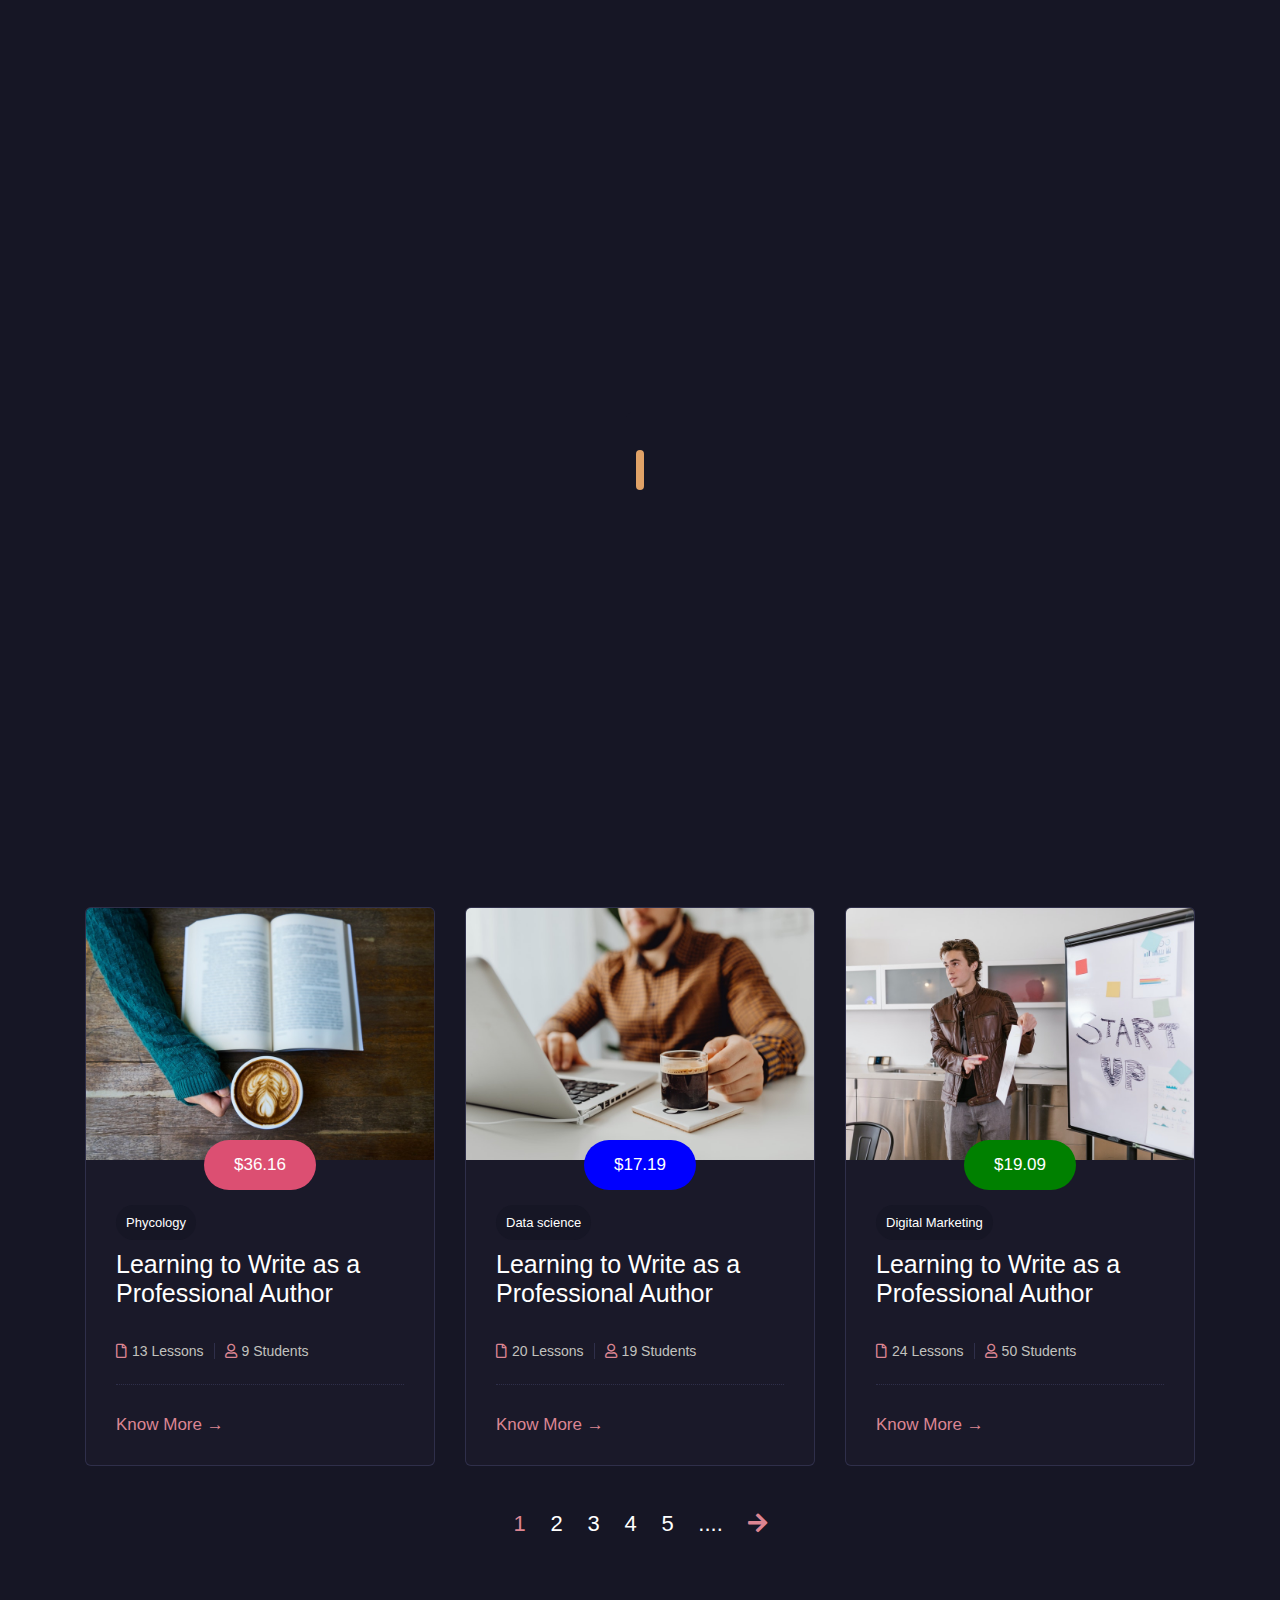
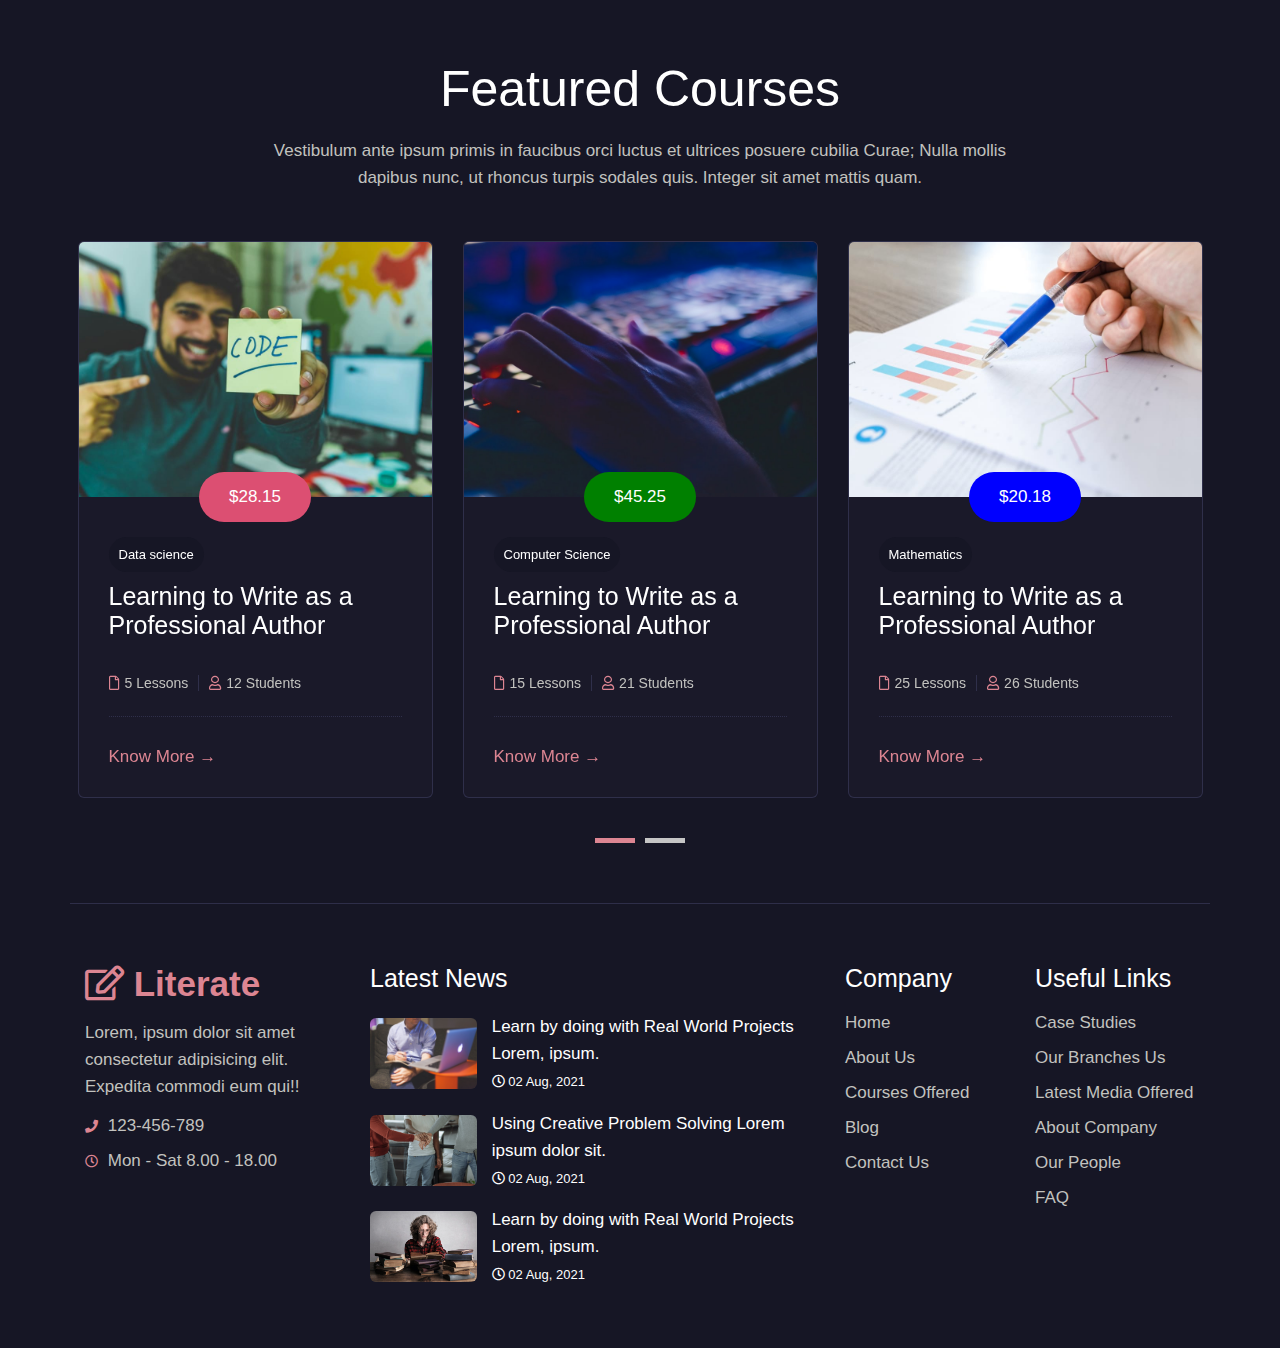
<file: courses.html>
<!DOCTYPE html>
<html lang="en">

<head>
  <meta charset="UTF-8">
  <meta name="viewport" content="width=device-width, initial-scale=1.0">
  <!-- META DESCRIPTION -->
  <meta name="description" content="we have good things">
  <!-- META KEYWORDS -->
  <meta name="keywords" content="keywords here">
  <!-- META AUTHOR -->
  <meta name="author" content="mohamed khalid">
  <title>liteBook</title>
  
  <link rel="icon" href="./resources/images/Book.ico">tle>literate</title>
  <link rel="stylesheet" href="vendors/css/bootstrap-grid.min.css">
  <link rel="stylesheet" href="vendors/css/all.min.css">
  <link rel="stylesheet" href="vendors/css/owl.carousel.min.css">
  <link rel="stylesheet" href="vendors/css/owl.theme.default.css">
  <link rel="stylesheet" href="resources/css/style.css">
</head>

<body>

  <header class="secondary-header">
    <nav class="navigation">
      <div class="container d-flex justify-content-between align-items-center">
        <h1>
          <a href="index.html" class="logo"><i class="logo__icon far fa-edit"></i> liteBook</a>
        </h1>

        <div class="navigation__list-container">
          <ul class="navigation__list">
            <li class="navigation__list--item">
              <a href="index.html" class="navigation__list--link">Home</a>
            </li>

            <li class="navigation__list--item">
              <a href="about.html" class="navigation__list--link">About</a>
            </li>

            <li class="navigation__list--item dropdown-toggle active">
              Pages <i class="fas fa-angle-down"></i>
              <ul>
                <li class="active"><a href="courses.html">Courses</a></li>
                <li><a href="course-single.html">Course single</a></li>
                <li><a href="faq.html">FAQ</a></li>
              </ul>
            </li>

            <li class="navigation__list--item dropdown-toggle">
              Blog <i class="fas fa-angle-down"></i>
              <ul>
                <li><a href="blog.html">Blog posts</a></li>
                <li><a href="blog-single.html">Single post</a></li>
              </ul>
            </li>

            <li class="navigation__list--item">
              <a href="contact.html" class="navigation__list--link">Contact</a>
            </li>

            <li class="navigation__list--item">
              <a href="login.html" class="navigation__list--link">Login</a>
            </li>

          </ul>
        </div>

        <i class="navigation__menu-icon fas fa-bars d-flex d-lg-none"></i>
      </div>
    </nav>
  </header>

  <div class="path-heading text-center py-5">
    <h2 class="secondary-heading mb-4">Courses</h2>
    <div class="path-heading__path">
      <a href="index.html">Home</a>
      &rarr;
      <span>Courses</span>
    </div>
  </div>

  <main>

    <section class="courses-section section-padding">
      <div class="container">
        <div class="row">
          <div class="col-lg-4 col-md-6 px-4 mb-5">
            <div class="courses-section__course">
              <div class="courses-section__course--image">
                <a href="course-single.html">
                  <img src="resources/images/s2.jpg" alt="course">
                  <span class="price price--pink">$28.15</span>
                </a>
              </div>
              <div class="courses-section__course--details">
                <span class="courses-section__course--details--category">Data science</span>
                <a href="course-single.html">
                  <h3 class="tertiary-heading my-3">Learning to Write as a Professional Author</h3>
                </a>
                <ul class="courses-section__course--details--lessons">
                  <li><i class="far fa-file"></i>5 Lessons</li>
                  <li><i class="far fa-user"></i>12 Students</li>
                </ul>
                <a href="course-single.html" class="btn btn--course">Know more &rarr;</a>
              </div>
            </div>
          </div>

          <div class="col-lg-4 col-md-6 px-4 mb-5">
            <div class="courses-section__course">
              <div class="courses-section__course--image">
                <a href="course-single.html">
                  <img src="resources/images/s1.jpg" alt="course">
                  <span class="price price--green">$45.25</span>
                </a>
              </div>
              <div class="courses-section__course--details">
                <span class="courses-section__course--details--category">Computer Science</span>
                <a href="course-single.html">
                  <h3 class="tertiary-heading my-3">Learning to Write as a Professional Author</h3>
                </a>
                <ul class="courses-section__course--details--lessons">
                  <li><i class="far fa-file"></i>15 Lessons</li>
                  <li><i class="far fa-user"></i>21 Students</li>
                </ul>
                <a href="course-single.html" class="btn btn--course">Know more &rarr;</a>
              </div>
            </div>
          </div>

          <div class="col-lg-4 col-md-6 px-4 mb-5">
            <div class="courses-section__course">
              <div class="courses-section__course--image">
                <a href="course-single.html">
                  <img src="resources/images/s3.jpg" alt="course">
                  <span class="price price--blue">$20.18</span>
                </a>
              </div>
              <div class="courses-section__course--details">
                <span class="courses-section__course--details--category">Mathematics</span>
                <a href="course-single.html">
                  <h3 class="tertiary-heading my-3">Learning to Write as a Professional Author</h3>
                </a>
                <ul class="courses-section__course--details--lessons">
                  <li><i class="far fa-file"></i>25 Lessons</li>
                  <li><i class="far fa-user"></i>26 Students</li>
                </ul>
                <a href="course-single.html" class="btn btn--course">Know more &rarr;</a>
              </div>
            </div>
          </div>

          <div class="col-lg-4 col-md-6 px-4 mb-5 mb-md-0">
            <div class="courses-section__course">
              <div class="courses-section__course--image">
                <a href="course-single.html">
                  <img src="resources/images/s4.jpg" alt="course">
                  <span class="price price--pink">$36.16</span>
                </a>
              </div>
              <div class="courses-section__course--details">
                <span class="courses-section__course--details--category">Phycology</span>
                <a href="course-single.html">
                  <h3 class="tertiary-heading my-3">Learning to Write as a Professional Author</h3>
                </a>
                <ul class="courses-section__course--details--lessons">
                  <li><i class="far fa-file"></i>13 Lessons</li>
                  <li><i class="far fa-user"></i>9 Students</li>
                </ul>
                <a href="course-single.html" class="btn btn--course">Know more &rarr;</a>
              </div>
            </div>
          </div>

          <div class="col-lg-4 col-md-6 px-4 mb-5 mb-md-0">
            <div class="courses-section__course">
              <div class="courses-section__course--image">
                <a href="course-single.html">
                  <img src="resources/images/s6.jpg" alt="course">
                  <span class="price price--blue">$17.19</span>
                </a>
              </div>
              <div class="courses-section__course--details">
                <span class="courses-section__course--details--category">Data science</span>
                <a href="course-single.html">
                  <h3 class="tertiary-heading my-3">Learning to Write as a Professional Author</h3>
                </a>
                <ul class="courses-section__course--details--lessons">
                  <li><i class="far fa-file"></i>20 Lessons</li>
                  <li><i class="far fa-user"></i>19 Students</li>
                </ul>
                <a href="course-single.html" class="btn btn--course">Know more &rarr;</a>
              </div>
            </div>
          </div>

          <div class="col-lg-4 col-md-6 px-4 mb-4">
            <div class="courses-section__course">
              <div class="courses-section__course--image">
                <a href="course-single.html">
                  <img src="resources/images/s5.jpg" alt="course">
                  <span class="price price--green">$19.09</span>
                </a>
              </div>
              <div class="courses-section__course--details">
                <span class="courses-section__course--details--category">Digital Marketing</span>
                <a href="course-single.html">
                  <h3 class="tertiary-heading my-3">Learning to Write as a Professional Author</h3>
                </a>
                <ul class="courses-section__course--details--lessons">
                  <li><i class="far fa-file"></i>24 Lessons</li>
                  <li><i class="far fa-user"></i>50 Students</li>
                </ul>
                <a href="course-single.html" class="btn btn--course">Know more &rarr;</a>
              </div>
            </div>
          </div>
        </div>

        <div class="courses-section__pagination text-center pt-5">
          <a href="">1</a>
          <a href="">2</a>
          <a href="">3</a>
          <a href="">4</a>
          <a href="">5</a>
          <a href="">....</a>
          <a href=""><i class="fas fa-arrow-right"></i></a>
        </div>
      </div>
    </section>


    <section class="courses-section section-padding">
      <div class="container">
        <div class="heading mb-medium">
          <h2 class="secondary-heading mb-4">Featured Courses</h2>
          <p class="paragraph">Vestibulum ante ipsum primis in faucibus orci luctus et ultrices posuere cubilia Curae;
            Nulla mollis dapibus nunc, ut rhoncus turpis sodales quis. Integer sit amet mattis quam.</p>
        </div>

        <div class="owl-courses owl-carousel">
          <div class="courses-section__course">
            <div class="courses-section__course--image">
              <a href="course-single.html">
                <img src="resources/images/s2.jpg" alt="course">
                <span class="price price--pink">$28.15</span>
              </a>
            </div>
            <div class="courses-section__course--details">
              <span class="courses-section__course--details--category">Data science</span>
              <a href="course-single.html">
                <h3 class="tertiary-heading my-3">Learning to Write as a Professional Author</h3>
              </a>
              <ul class="courses-section__course--details--lessons">
                <li><i class="far fa-file"></i>5 Lessons</li>
                <li><i class="far fa-user"></i>12 Students</li>
              </ul>
              <a href="course-single.html" class="btn btn--course">Know more &rarr;</a>
            </div>
          </div>

          <div class="courses-section__course">
            <div class="courses-section__course--image">
              <a href="course-single.html">
                <img src="resources/images/s1.jpg" alt="course">
                <span class="price price--green">$45.25</span>
              </a>
            </div>
            <div class="courses-section__course--details">
              <span class="courses-section__course--details--category">Computer Science</span>
              <a href="course-single.html">
                <h3 class="tertiary-heading my-3">Learning to Write as a Professional Author</h3>
              </a>
              <ul class="courses-section__course--details--lessons">
                <li><i class="far fa-file"></i>15 Lessons</li>
                <li><i class="far fa-user"></i>21 Students</li>
              </ul>
              <a href="course-single.html" class="btn btn--course">Know more &rarr;</a>
            </div>
          </div>

          <div class="courses-section__course">
            <div class="courses-section__course--image">
              <a href="course-single.html">
                <img src="resources/images/s3.jpg" alt="course">
                <span class="price price--blue">$20.18</span>
              </a>
            </div>
            <div class="courses-section__course--details">
              <span class="courses-section__course--details--category">Mathematics</span>
              <a href="course-single.html">
                <h3 class="tertiary-heading my-3">Learning to Write as a Professional Author</h3>
              </a>
              <ul class="courses-section__course--details--lessons">
                <li><i class="far fa-file"></i>25 Lessons</li>
                <li><i class="far fa-user"></i>26 Students</li>
              </ul>
              <a href="course-single.html" class="btn btn--course">Know more &rarr;</a>
            </div>
          </div>

          <div class="courses-section__course">
            <div class="courses-section__course--image">
              <a href="course-single.html">
                <img src="resources/images/s4.jpg" alt="course">
                <span class="price price--pink">$36.16</span>
              </a>
            </div>
            <div class="courses-section__course--details">
              <span class="courses-section__course--details--category">Phycology</span>
              <a href="course-single.html">
                <h3 class="tertiary-heading my-3">Learning to Write as a Professional Author</h3>
              </a>
              <ul class="courses-section__course--details--lessons">
                <li><i class="far fa-file"></i>13 Lessons</li>
                <li><i class="far fa-user"></i>9 Students</li>
              </ul>
              <a href="course-single.html" class="btn btn--course">Know more &rarr;</a>
            </div>
          </div>

          <div class="courses-section__course">
            <div class="courses-section__course--image">
              <a href="course-single.html">
                <img src="resources/images/s6.jpg" alt="course">
                <span class="price price--blue">$17.19</span>
              </a>
            </div>
            <div class="courses-section__course--details">
              <span class="courses-section__course--details--category">Data science</span>
              <a href="course-single.html">
                <h3 class="tertiary-heading my-3">Learning to Write as a Professional Author</h3>
              </a>
              <ul class="courses-section__course--details--lessons">
                <li><i class="far fa-file"></i>20 Lessons</li>
                <li><i class="far fa-user"></i>19 Students</li>
              </ul>
              <a href="course-single.html" class="btn btn--course">Know more &rarr;</a>
            </div>
          </div>

          <div class="courses-section__course">
            <div class="courses-section__course--image">
              <a href="course-single.html">
                <img src="resources/images/s5.jpg" alt="course">
                <span class="price price--green">$19.09</span>
              </a>
            </div>
            <div class="courses-section__course--details">
              <span class="courses-section__course--details--category">Digital Marketing</span>
              <a href="course-single.html">
                <h3 class="tertiary-heading my-3">Learning to Write as a Professional Author</h3>
              </a>
              <ul class="courses-section__course--details--lessons">
                <li><i class="far fa-file"></i>24 Lessons</li>
                <li><i class="far fa-user"></i>50 Students</li>
              </ul>
              <a href="course-single.html" class="btn btn--course">Know more &rarr;</a>
            </div>
          </div>

        </div>
      </div>
    </section>

  </main>

  <footer class="footer">
    <div class="container">
      <div class="row footer__border section-padding">
        <div class="col-lg-3 col-md-6 mb-5 mb-lg-0 px-4">
          <h1 class="mb-4">
            <a href="index.html" class="logo"><i class="logo__icon far fa-edit"></i> Literate</a>
          </h1>
          <p class="paragraph">Lorem, ipsum dolor sit amet consectetur adipisicing elit. Expedita commodi eum qui!!
          </p>
          <ul class="footer__list mt-4">
            <li>
              <i class="fas fa-phone footer__list--icon"></i>
              <a href="tel:12-3456-789">123-456-789</a>
            </li>
            <li>
              <i class="far fa-clock footer__list--icon"></i>
              Mon - Sat 8.00 - 18.00
            </li>
          </ul>
        </div>
  
        <div class="col-lg-5 col-md-6 mb-5 mb-lg-0 px-4">
          <h3 class="tertiary-heading">Latest News</h3>
          <a href="blog-single.html" class="footer__blog-title">
            <img src="resources/images/b1.jpg" alt="blog">
            <p class="paragraph">Learn by doing with Real World Projects Lorem, ipsum.<br>
              <span class="footer__blog-title--date">
                <i class="far fa-clock"></i> 02 Aug, 2021
              </span>
            </p>
          </a>
          <a href="blog-single.html" class="footer__blog-title">
            <img src="resources/images/b2.jpg" alt="blog">
            <p class="paragraph">Using Creative Problem Solving Lorem ipsum dolor sit.<br>
              <span class="footer__blog-title--date">
                <i class="far fa-clock"></i> 02 Aug, 2021
              </span>
            </p>
          </a>
          <a href="blog-single.html" class="footer__blog-title">
            <img src="resources/images/b3.jpg" alt="blog">
            <p class="paragraph">Learn by doing with Real World Projects Lorem, ipsum.<br>
              <span class="footer__blog-title--date">
                <i class="far fa-clock"></i> 02 Aug, 2021
              </span>
            </p>
          </a>
        </div>
  
        <div class="col-lg-2 col-6 mb-5 mb-sm-0 px-4">
          <h3 class="tertiary-heading">Company</h3>
          <ul class="footer__list">
            <li><a href="index.html">Home</a></li>
            <li><a href="about.html">About Us</a></li>
            <li><a href="courses.html">Courses Offered</a></li>
            <li><a href="blog.html">Blog</a></li>
            <li><a href="contact.html">Contact Us</a></li>
          </ul>
        </div>
  
        <div class="col-lg-2 col-6 px-4">
          <h3 class="tertiary-heading">Useful Links</h3>
          <ul class="footer__list">
            <li><a href="index.html">Case Studies</a></li>
            <li><a href="index.html">Our Branches Us</a></li>
            <li><a href="courses.html">Latest Media Offered</a></li>
            <li><a href="about.html">About Company</a></li>
            <li><a href="index.html">Our People</a></li>
            <li><a href="faq.html">FAQ</a></li>
          </ul>
        </div>
      </div>
    </div>
  </footer>

  <div class="loading">
    <div class="loader"></div>
  </div>

  <script src="vendors/js/jquery-3.6.0.slim.min.js"></script>
  <script src="vendors/js/owl.carousel.min.js"></script>
  <script src="resources/js/global.js"></script>

  <script>
    $('.owl-courses').owlCarousel({
      autoplay: true,
      autoplayTimeout: 3000,
      loop: true,
      margin: 30,
      responsive: {
        0: {
          items: 1,
        },
        600: {
          items: 2,
        },
        991: {
          items: 3,
        },
      },
    });
  </script>
</body>

</html>
</file>
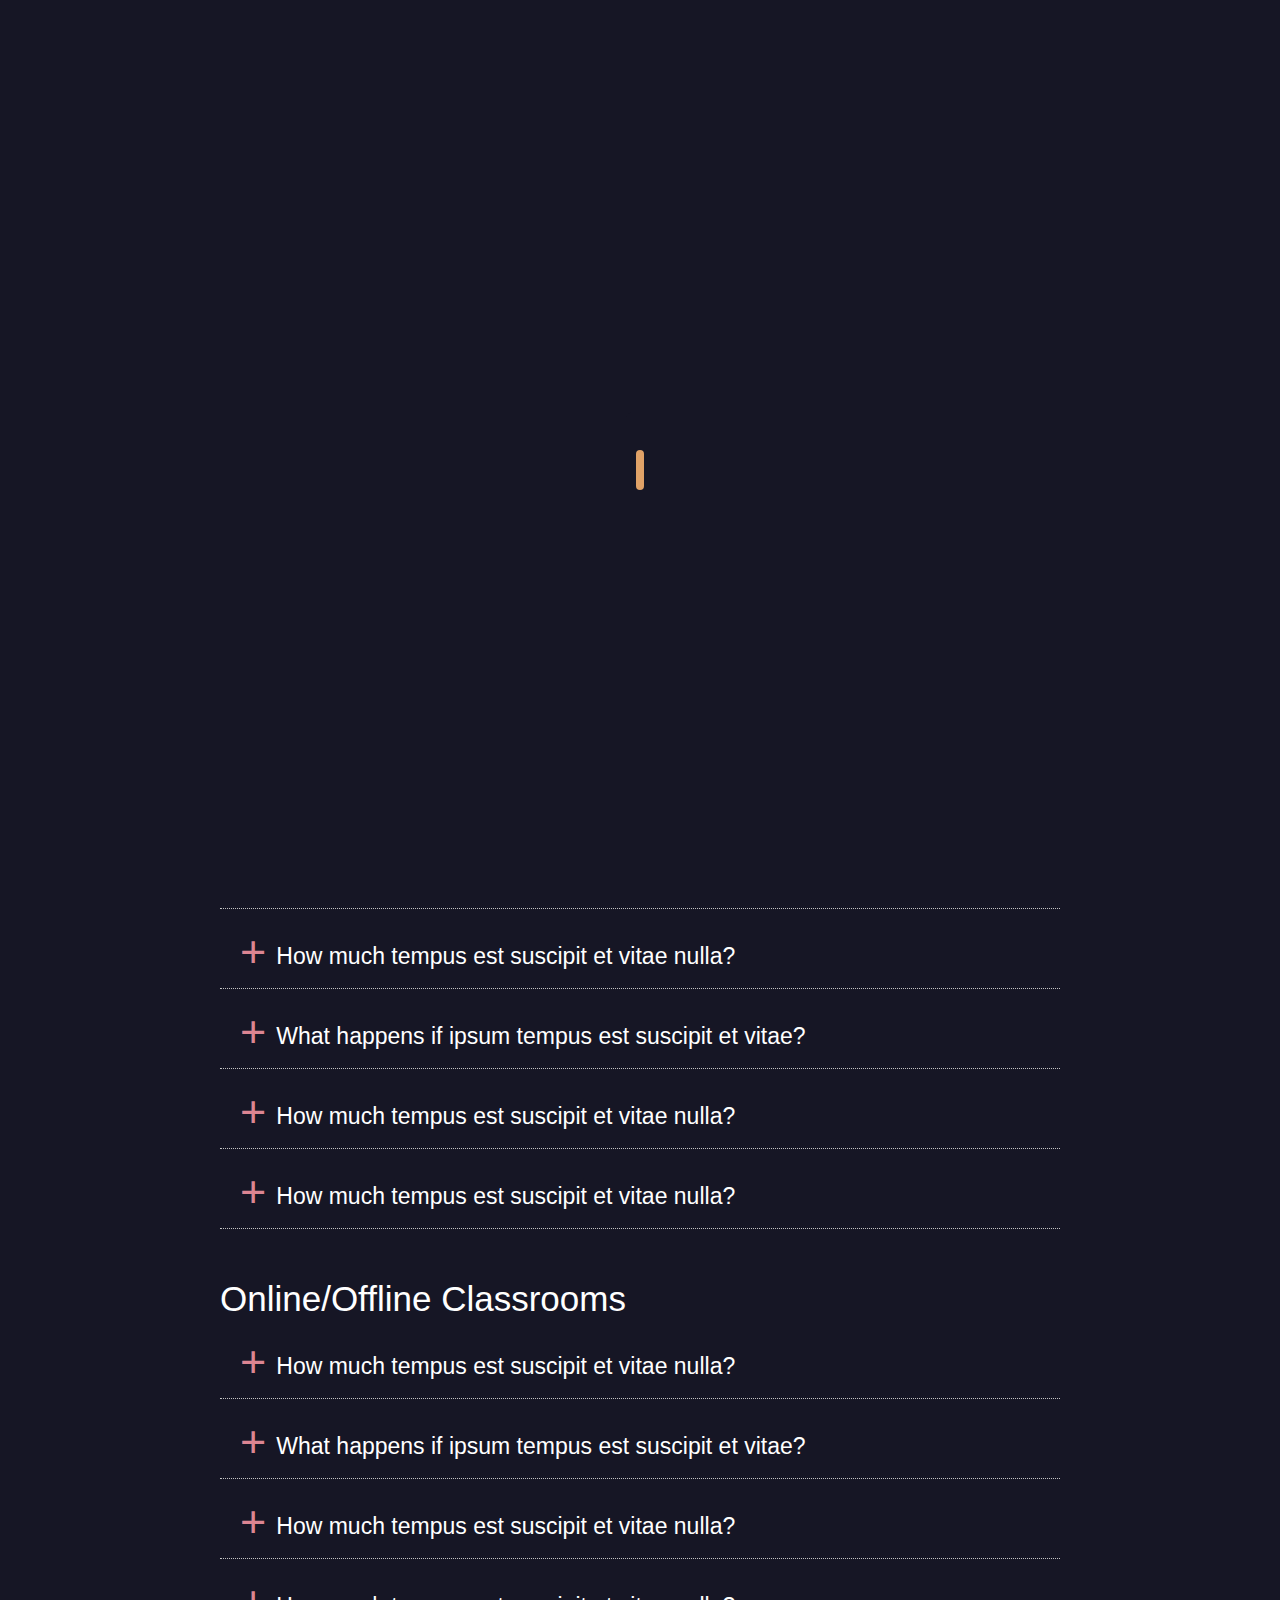
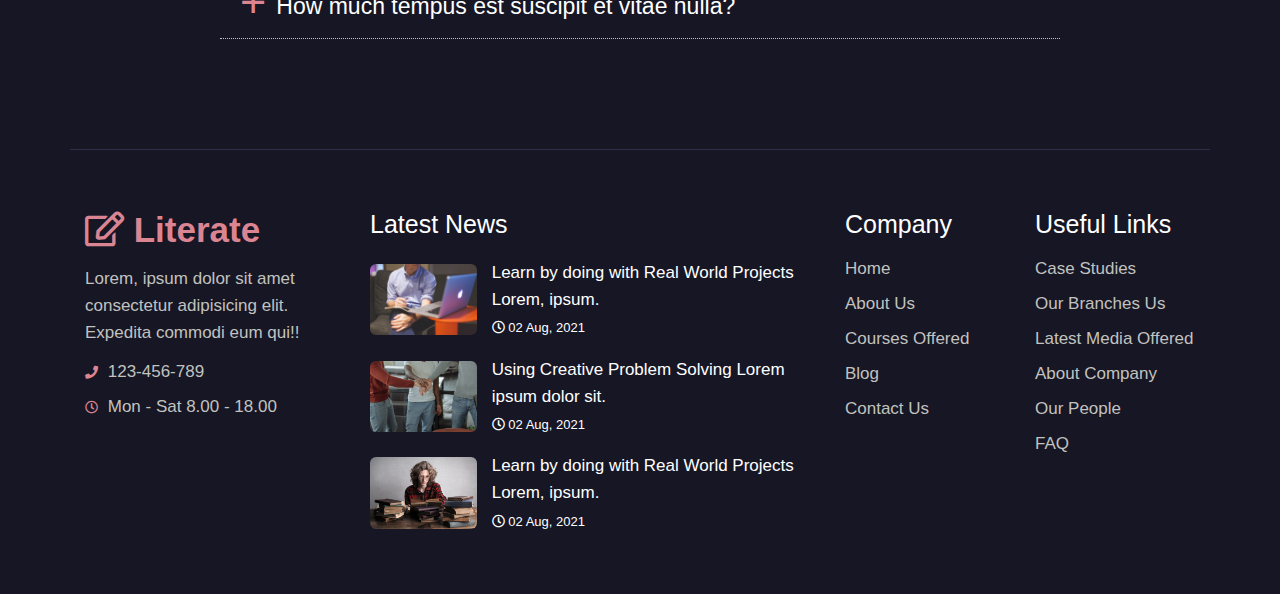
<file: faq.html>
<!DOCTYPE html>
<html lang="en">

<head>
  <meta charset="UTF-8">
  <meta name="viewport" content="width=device-width, initial-scale=1.0">
  <!-- META DESCRIPTION -->
  <meta name="description" content="we have good things">
  <!-- META KEYWORDS -->
  <meta name="keywords" content="keywords here">
  <!-- META AUTHOR -->
  <meta name="author" content="mohamed khalid">
  <title>liteBook</title>
  
  <link rel="icon" href="./resources/images/Book.ico">
  <link rel="stylesheet" href="vendors/css/bootstrap-grid.min.css">
  <link rel="stylesheet" href="vendors/css/all.min.css">
  <link rel="stylesheet" href="resources/css/style.css">
</head>

<body>

  <header class="secondary-header">
    <nav class="navigation">
      <div class="container d-flex justify-content-between align-items-center">
        <h1>
          <a href="index.html" class="logo"><i class="logo__icon far fa-edit"></i> liteBook</a>
        </h1>

        <div class="navigation__list-container">
          <ul class="navigation__list">
            <li class="navigation__list--item">
              <a href="index.html" class="navigation__list--link">Home</a>
            </li>

            <li class="navigation__list--item">
              <a href="about.html" class="navigation__list--link">About</a>
            </li>

            <li class="navigation__list--item dropdown-toggle active">
              Pages <i class="fas fa-angle-down"></i>
              <ul>
                <li><a href="courses.html">Courses</a></li>
                <li><a href="course-single.html">Course single</a></li>
                <li class="active"><a href="faq.html">FAQ</a></li>
              </ul>
            </li>

            <li class="navigation__list--item dropdown-toggle">
              Blog <i class="fas fa-angle-down"></i>
              <ul>
                <li><a href="blog.html">Blog post</a></li>
                <li><a href="blog-single.html">Single post</a></li>
              </ul>
            </li>

            <li class="navigation__list--item">
              <a href="contact.html" class="navigation__list--link">Contact</a>
            </li>

            <li class="navigation__list--item">
              <a href="login.html" class="navigation__list--link">Login</a>
            </li>

          </ul>
        </div>

        <i class="navigation__menu-icon fas fa-bars d-flex d-lg-none"></i>
      </div>
    </nav>
  </header>

  <div class="path-heading text-center py-5">
    <h2 class="secondary-heading mb-4">FAQ</h2>
    <div class="path-heading__path">
      <a href="index.html">Home</a>
      &rarr;
      <span>FAQ</span>
    </div>
  </div>

  <main>
    <section class="faq-section section-padding">
      <div class="container">
        <div class="row">
          <div class="col-lg-9 col-md-10 mx-auto">
            <h3 class="tertiary-heading--large mb-4">Online Learning Community</h3>
            <div class="faq-section__content">
              <div class="faq-section__content--question">
                <span>+</span>
                <h3 class="tertiary-heading">What is nulla eu ipsum tempus est suscipit et vitae nulla?</h3>
              </div>
              <div class="faq-section__content--answer">
                <p class="paragraph">Nulla eu ipsum tempus est suscipit et vitae nulla. Once autet. Fusce rutrum quam a
                  ultrices amet rhoncus. Nulla eu ipsum
                  tempus est suscipit et vitae nulla. Once aute irure dolor. Aenean facilisis erat posuere erat ornare
                  ultrices. Aliquam
                  ac arcu interdum, dapibus nibh convallis, semper augue.erat posuere erat ornare ultrices. Aliquam ac
                  arcu interdum,
                  dapibus nibh convallis, semper augue. Aenean facilisis erat posuere erat ornare ultrices. Aliquam ac
                  arcu interdum,
                  dapibus nibh convallis, semper augue sed dolor amet sed et.
                </p>
              </div>
            </div>

            <div class="faq-section__content">
              <div class="faq-section__content--question">
                <span>+</span>
                <h3 class="tertiary-heading">How much tempus est suscipit et vitae nulla?</h3>
              </div>
              <div class="faq-section__content--answer">
                <p class="paragraph">Nulla eu ipsum tempus est suscipit et vitae nulla. Once autet. Fusce rutrum quam a
                  ultrices rhoncus. Nulla eu ipsum tempus est suscipit et vitae nulla. Once aute irure dolor</p>
              </div>
            </div>

            <div class="faq-section__content">
              <div class="faq-section__content--question">
                <span>+</span>
                <h3 class="tertiary-heading">What happens if ipsum tempus est suscipit et vitae?</h3>
              </div>
              <div class="faq-section__content--answer">
                <p class="paragraph">Nulla eu ipsum tempus est suscipit et vitae nulla. Once autet. Fusce rutrum quam a
                  ultrices rhoncus. Nulla eu ipsum
                  tempus est suscipit et vitae nulla. Once aute irure dolor. Aliquam ac arcu interdum, dapibus nibh
                  convallis, semper
                  augue sed dolor amet sed et.</p>
              </div>
            </div>

            <div class="faq-section__content">
              <div class="faq-section__content--question">
                <span>+</span>
                <h3 class="tertiary-heading">How much tempus est suscipit et vitae nulla?</h3>
              </div>
              <div class="faq-section__content--answer">
                <p class="paragraph">Nulla eu ipsum tempus est suscipit et vitae nulla. Once autet.Nulla eu ipsum tempus
                  est suscipit et vitae nulla. Once autet Nulla eu ipsum tempus est suscipit et vitae nulla. Once autet
                  Fusce rutrum quam a ultrices rhoncus. Nulla eu ipsum tempus est suscipit et vitae nulla. Once aute
                  irure dolor</p>
              </div>
            </div>

            <div class="faq-section__content mb-medium">
              <div class="faq-section__content--question">
                <span>+</span>
                <h3 class="tertiary-heading">How much tempus est suscipit et vitae nulla?</h3>
              </div>
              <div class="faq-section__content--answer">
                <p class="paragraph">Nulla eu ipsum tempus est suscipit et vitae nulla. Once autet. Fusce rutrum quam a
                  ultrices rhoncus. Nulla eu ipsum tempus est suscipit et vitae nulla. Once aute irure dolor</p>
              </div>
            </div>

            <h3 class="tertiary-heading--large mb-4">Course Details</h3>
            <div class="faq-section__content">
              <div class="faq-section__content--question">
                <span>+</span>
                <h3 class="tertiary-heading">What is nulla eu ipsum tempus est suscipit et vitae nulla?</h3>
              </div>
              <div class="faq-section__content--answer">
                <p class="paragraph">Nulla eu ipsum tempus est suscipit et vitae nulla. Once autet. Fusce rutrum quam a
                  ultrices amet rhoncus. Nulla eu ipsum
                  tempus est suscipit et vitae nulla. Once aute irure dolor. Aenean facilisis erat posuere erat ornare
                  ultrices. Aliquam
                  ac arcu interdum, dapibus nibh convallis, semper augue.erat posuere erat ornare ultrices. Aliquam ac
                  arcu interdum,
                  dapibus nibh convallis, semper augue. Aenean facilisis erat posuere erat ornare ultrices. Aliquam ac
                  arcu interdum,
                  dapibus nibh convallis, semper augue sed dolor amet sed et.
                </p>
              </div>
            </div>

            <div class="faq-section__content">
              <div class="faq-section__content--question">
                <span>+</span>
                <h3 class="tertiary-heading">How much tempus est suscipit et vitae nulla?</h3>
              </div>
              <div class="faq-section__content--answer">
                <p class="paragraph">Nulla eu ipsum tempus est suscipit et vitae nulla. Once autet. Fusce rutrum quam a
                  ultrices rhoncus. Nulla eu ipsum tempus est suscipit et vitae nulla. Once aute irure dolor</p>
              </div>
            </div>

            <div class="faq-section__content">
              <div class="faq-section__content--question">
                <span>+</span>
                <h3 class="tertiary-heading">What happens if ipsum tempus est suscipit et vitae?</h3>
              </div>
              <div class="faq-section__content--answer">
                <p class="paragraph">Nulla eu ipsum tempus est suscipit et vitae nulla. Once autet. Fusce rutrum quam a
                  ultrices rhoncus. Nulla eu ipsum
                  tempus est suscipit et vitae nulla. Once aute irure dolor. Aliquam ac arcu interdum, dapibus nibh
                  convallis, semper
                  augue sed dolor amet sed et.</p>
              </div>
            </div>

            <div class="faq-section__content">
              <div class="faq-section__content--question">
                <span>+</span>
                <h3 class="tertiary-heading">How much tempus est suscipit et vitae nulla?</h3>
              </div>
              <div class="faq-section__content--answer">
                <p class="paragraph">Nulla eu ipsum tempus est suscipit et vitae nulla. Once autet.Nulla eu ipsum tempus
                  est suscipit et vitae nulla. Once autet Nulla eu ipsum tempus est suscipit et vitae nulla. Once autet
                  Fusce rutrum quam a ultrices rhoncus. Nulla eu ipsum tempus est suscipit et vitae nulla. Once aute
                  irure dolor</p>
              </div>
            </div>

            <div class="faq-section__content mb-medium">
              <div class="faq-section__content--question">
                <span>+</span>
                <h3 class="tertiary-heading">How much tempus est suscipit et vitae nulla?</h3>
              </div>
              <div class="faq-section__content--answer">
                <p class="paragraph">Nulla eu ipsum tempus est suscipit et vitae nulla. Once autet. Fusce rutrum quam a
                  ultrices rhoncus. Nulla eu ipsum tempus est suscipit et vitae nulla. Once aute irure dolor</p>
              </div>
            </div>

            <h3 class="tertiary-heading--large mb-4">Online/Offline Classrooms</h3>
            <div class="faq-section__content">
              <div class="faq-section__content--question">
                <span>+</span>
                <h3 class="tertiary-heading">How much tempus est suscipit et vitae nulla?</h3>
              </div>
              <div class="faq-section__content--answer">
                <p class="paragraph">Nulla eu ipsum tempus est suscipit et vitae nulla. Once autet. Fusce rutrum quam a
                  ultrices rhoncus. Nulla eu ipsum tempus est suscipit et vitae nulla. Once aute irure dolor</p>
              </div>
            </div>

            <div class="faq-section__content">
              <div class="faq-section__content--question">
                <span>+</span>
                <h3 class="tertiary-heading">What happens if ipsum tempus est suscipit et vitae?</h3>
              </div>
              <div class="faq-section__content--answer">
                <p class="paragraph">Nulla eu ipsum tempus est suscipit et vitae nulla. Once autet. Fusce rutrum quam a
                  ultrices rhoncus. Nulla eu ipsum
                  tempus est suscipit et vitae nulla. Once aute irure dolor. Aliquam ac arcu interdum, dapibus nibh
                  convallis, semper
                  augue sed dolor amet sed et.</p>
              </div>
            </div>

            <div class="faq-section__content">
              <div class="faq-section__content--question">
                <span>+</span>
                <h3 class="tertiary-heading">How much tempus est suscipit et vitae nulla?</h3>
              </div>
              <div class="faq-section__content--answer">
                <p class="paragraph">Nulla eu ipsum tempus est suscipit et vitae nulla. Once autet.Nulla eu ipsum tempus
                  est suscipit et vitae nulla. Once autet Nulla eu ipsum tempus est suscipit et vitae nulla. Once autet
                  Fusce rutrum quam a ultrices rhoncus. Nulla eu ipsum tempus est suscipit et vitae nulla. Once aute
                  irure dolor</p>
              </div>
            </div>

            <div class="faq-section__content mb-medium">
              <div class="faq-section__content--question">
                <span>+</span>
                <h3 class="tertiary-heading">How much tempus est suscipit et vitae nulla?</h3>
              </div>
              <div class="faq-section__content--answer">
                <p class="paragraph">Nulla eu ipsum tempus est suscipit et vitae nulla. Once autet. Fusce rutrum quam a
                  ultrices rhoncus. Nulla eu ipsum tempus est suscipit et vitae nulla. Once aute irure dolor</p>
              </div>
            </div>

          </div>
        </div>
      </div>
    </section>
  </main>

  <footer class="footer">
    <div class="container">
      <div class="row footer__border section-padding">
        <div class="col-lg-3 col-md-6 mb-5 mb-lg-0 px-4">
          <h1 class="mb-4">
            <a href="index.html" class="logo"><i class="logo__icon far fa-edit"></i> Literate</a>
          </h1>
          <p class="paragraph">Lorem, ipsum dolor sit amet consectetur adipisicing elit. Expedita commodi eum qui!!
          </p>
          <ul class="footer__list mt-4">
            <li>
              <i class="fas fa-phone footer__list--icon"></i>
              <a href="tel:12-3456-789">123-456-789</a>
            </li>
            <li>
              <i class="far fa-clock footer__list--icon"></i>
              Mon - Sat 8.00 - 18.00
            </li>
          </ul>
        </div>
  
        <div class="col-lg-5 col-md-6 mb-5 mb-lg-0 px-4">
          <h3 class="tertiary-heading">Latest News</h3>
          <a href="blog-single.html" class="footer__blog-title">
            <img src="resources/images/b1.jpg" alt="blog">
            <p class="paragraph">Learn by doing with Real World Projects Lorem, ipsum.<br>
              <span class="footer__blog-title--date">
                <i class="far fa-clock"></i> 02 Aug, 2021
              </span>
            </p>
          </a>
          <a href="blog-single.html" class="footer__blog-title">
            <img src="resources/images/b2.jpg" alt="blog">
            <p class="paragraph">Using Creative Problem Solving Lorem ipsum dolor sit.<br>
              <span class="footer__blog-title--date">
                <i class="far fa-clock"></i> 02 Aug, 2021
              </span>
            </p>
          </a>
          <a href="blog-single.html" class="footer__blog-title">
            <img src="resources/images/b3.jpg" alt="blog">
            <p class="paragraph">Learn by doing with Real World Projects Lorem, ipsum.<br>
              <span class="footer__blog-title--date">
                <i class="far fa-clock"></i> 02 Aug, 2021
              </span>
            </p>
          </a>
        </div>
  
        <div class="col-lg-2 col-6 mb-5 mb-sm-0 px-4">
          <h3 class="tertiary-heading">Company</h3>
          <ul class="footer__list">
            <li><a href="index.html">Home</a></li>
            <li><a href="about.html">About Us</a></li>
            <li><a href="courses.html">Courses Offered</a></li>
            <li><a href="blog.html">Blog</a></li>
            <li><a href="contact.html">Contact Us</a></li>
          </ul>
        </div>
  
        <div class="col-lg-2 col-6 px-4">
          <h3 class="tertiary-heading">Useful Links</h3>
          <ul class="footer__list">
            <li><a href="index.html">Case Studies</a></li>
            <li><a href="index.html">Our Branches Us</a></li>
            <li><a href="courses.html">Latest Media Offered</a></li>
            <li><a href="about.html">About Company</a></li>
            <li><a href="index.html">Our People</a></li>
            <li><a href="faq.html">FAQ</a></li>
          </ul>
        </div>
      </div>
    </div>
  </footer>

  <div class="loading">
    <div class="loader"></div>
  </div>

  <script src="resources/js/global.js"></script>
  <script>
    const faqSection = document.querySelector('.faq-section');
    faqSection.addEventListener('click', e => {
      const question = e.target.closest('.faq-section__content--question');
      if (question) {
        question.parentElement.classList.toggle('active');

        if (question.parentElement.classList.contains('active')) {
          // eslint-disable-next-line prettier/prettier
          question.nextElementSibling.style.maxHeight = `${question.nextElementSibling.scrollHeight}px`;
        } else {
          question.nextElementSibling.style.maxHeight = `0`;
        }
      }
    });
  </script>
</body>

</html>
</file>
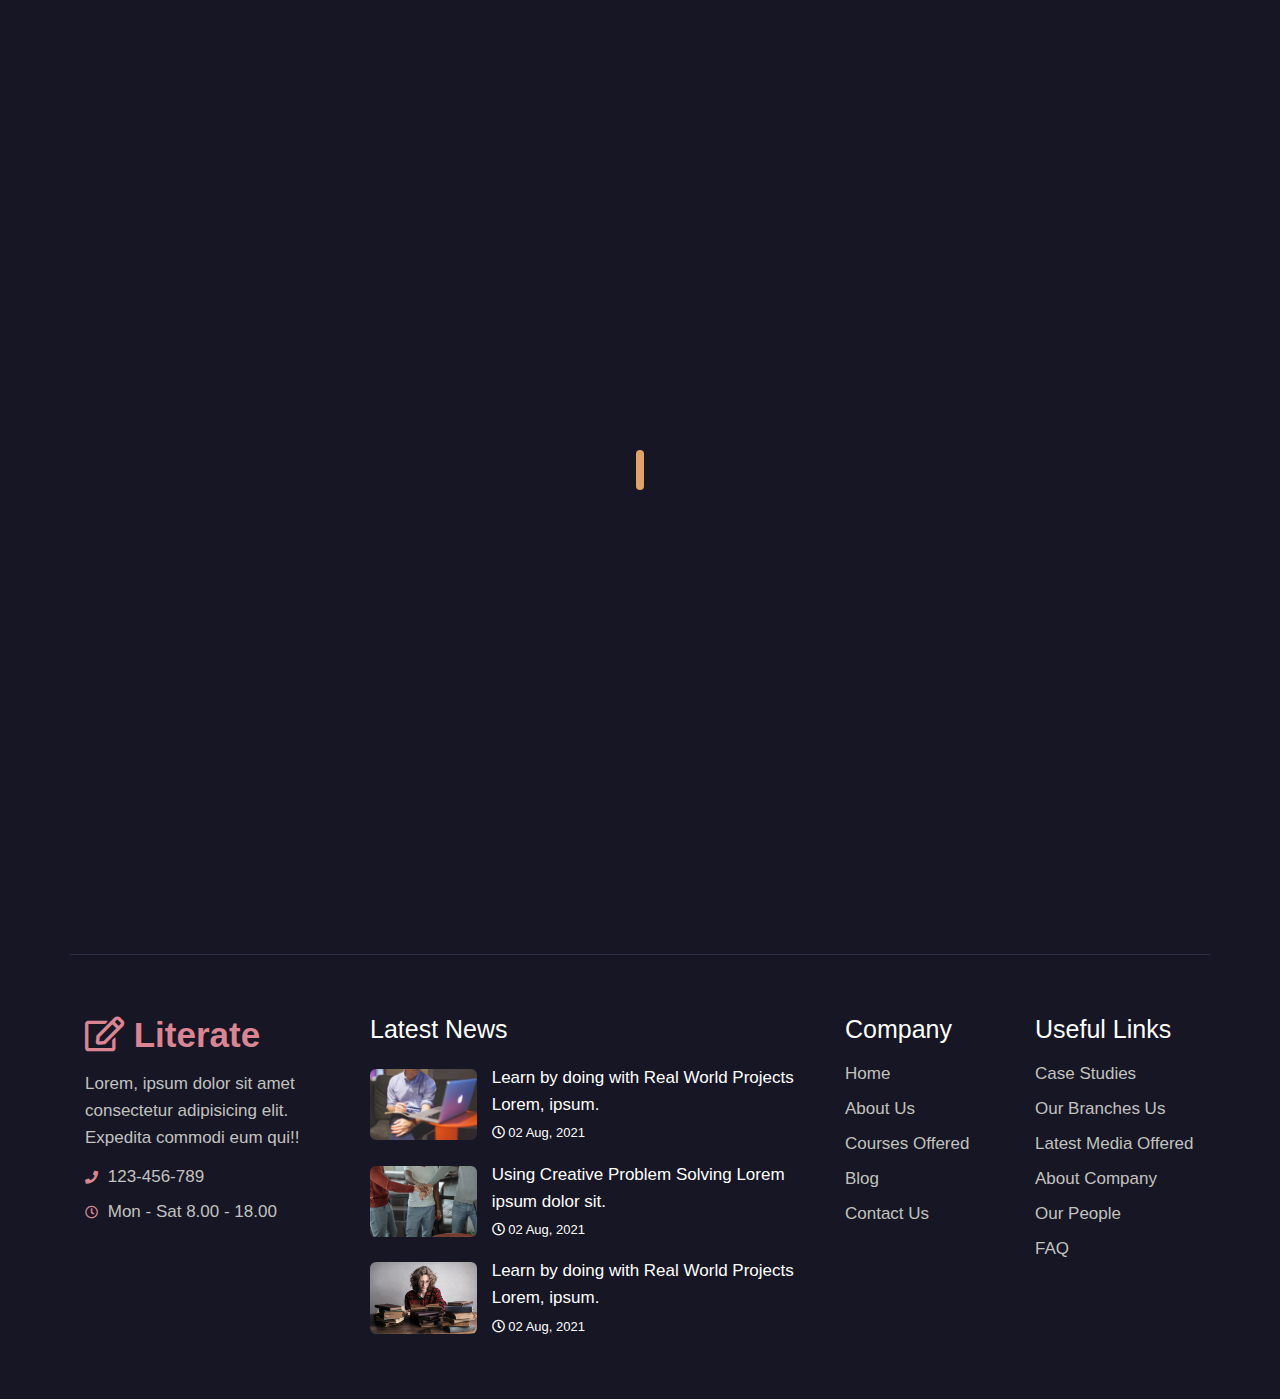
<file: login.html>
<!DOCTYPE html>
<html lang="en">

<head>
  <meta charset="UTF-8">
  <meta name="viewport" content="width=device-width, initial-scale=1.0">
  <!-- META DESCRIPTION -->
  <meta name="description" content="we have good things">
  <!-- META KEYWORDS -->
  <meta name="keywords" content="keywords here">
  <!-- META AUTHOR -->
  <meta name="author" content="mohamed khalid">
  <title>liteBook</title>
  
  <link rel="icon" href="./resources/images/Book.ico">
  <link rel="stylesheet" href="vendors/css/bootstrap-grid.min.css">
  <link rel="stylesheet" href="vendors/css/all.min.css">
  <link rel="stylesheet" href="resources/css/style.css">
</head>

<body>

  <header class="secondary-header">
    <nav class="navigation">
      <div class="container d-flex justify-content-between align-items-center">
        <h1>
          <a href="index.html" class="logo"><i class="logo__icon far fa-edit"></i> liteBook</a>
        </h1>

        <div class="navigation__list-container">
          <ul class="navigation__list">
            <li class="navigation__list--item">
              <a href="index.html" class="navigation__list--link">Home</a>
            </li>

            <li class="navigation__list--item">
              <a href="about.html" class="navigation__list--link">About</a>
            </li>

            <li class="navigation__list--item dropdown-toggle">
              Pages <i class="fas fa-angle-down"></i>
              <ul>
                <li><a href="courses.html">Courses</a></li>
                <li><a href="course-single.html">Course single</a></li>
                <li><a href="faq.html">FAQ</a></li>
              </ul>
            </li>

            <li class="navigation__list--item dropdown-toggle">
              Blog <i class="fas fa-angle-down"></i>
              <ul>
                <li><a href="blog.html">Blog posts</a></li>
                <li><a href="blog-single.html">Single post</a></li>
              </ul>
            </li>

            <li class="navigation__list--item">
              <a href="contact.html" class="navigation__list--link">Contact</a>
            </li>

            <li class="navigation__list--item active">
              <a href="login.html" class="navigation__list--link">Login</a>
            </li>

          </ul>
        </div>

        <i class="navigation__menu-icon fas fa-bars d-flex d-lg-none"></i>
      </div>
    </nav>
  </header>

  <div class="path-heading text-center py-5">
    <h2 class="secondary-heading mb-4">Login</h2>
    <div class="path-heading__path">
      <a href="index.html">Home</a>
      &rarr;
      <span>Login</span>
    </div>
  </div>

  <main>
    <div class="login-section">
      <div class="login-section__card">

        <form class="form login-section__card--front">
          <div class="login-section__login">
            <h3 class="tertiary-heading mb-5">Login to your Account</h3>
            <div class="form__group">
              <label for="login-email">Email</label>
              <input type="email" id="login-email">
              <small>message</small>
            </div>

            <div class="form__group">
              <label for="login-password">Password</label>
              <input type="password" id="login-password">
              <small>message</small>
            </div>

            <div class="form__group d-flex justify-content-between align-items-center">
              <label for="login-checkbox" class="mb-0">
                <input type="checkbox" id="login-checkbox" checked>Remember me
              </label>
              <a href="#" class="login-section__link forgot-password-btn">Forgot password?</a>
            </div>

            <div class="form__group">
              <input type="submit" value="Login" class="btn btn--pink py-4">
            </div>

            <p class="paragraph">
              Dont have an account yet? <a href="" class="login-section__link sign-up-btn">Get it now</a>
            </p>
          </div>
        </form>

        <form class="form login-section__card--back">
          <div class="login-section__forgot-password">
            <h3 class="tertiary-heading mb-sm-5">Forgot Password</h3>
            <p class="paragraph mb-4">Please enter the email address for your account. A verification code will be sent
              to you. Once you have received the verification code, you will be able to choose a new password for your
              account.</p>

            <div class="form__group">
              <label for="forgot-email">Email Address</label>
              <input type="email" id="forgot-email">
              <small>message</small>
            </div>

            <div class="form__group mb-5">
              <input type="submit" value="Send Recovery Password" class="btn btn--pink py-4">
            </div>

            <a href="#" class="login-section__link back-home-btn">&larr; Back to home?</a>
          </div>
        </form>

        <form class="form login-section__card--down">
          <h3 class="tertiary-heading mb-5">Sign up now</h3>
          <div class="form__group">
            <label for="signup-name">Name</label>
            <input type="text" id="signup-name">
            <small>message</small>
          </div>

          <div class="form__group">
            <label for="signup-email">Email</label>
            <input type="email" id="signup-email">
            <small>message</small>
          </div>

          <div class="form__group">
            <label for="signup-password">Password</label>
            <input type="password" id="signup-password">
            <small>message</small>
          </div>

          <div class="form__group">
            <input type="submit" value="Signup" class="btn btn--pink py-4">
          </div>

          <p class="paragraph">
            Already Registered? <a href="" class="login-section__link login-btn">Login here</a>
          </p>
        </form>
      </div>
    </div>
  </main>

  <footer class="footer">
    <div class="container">
      <div class="row footer__border section-padding">
        <div class="col-lg-3 col-md-6 mb-5 mb-lg-0 px-4">
          <h1 class="mb-4">
            <a href="index.html" class="logo"><i class="logo__icon far fa-edit"></i> Literate</a>
          </h1>
          <p class="paragraph">Lorem, ipsum dolor sit amet consectetur adipisicing elit. Expedita commodi eum qui!!
          </p>
          <ul class="footer__list mt-4">
            <li>
              <i class="fas fa-phone footer__list--icon"></i>
              <a href="tel:12-3456-789">123-456-789</a>
            </li>
            <li>
              <i class="far fa-clock footer__list--icon"></i>
              Mon - Sat 8.00 - 18.00
            </li>
          </ul>
        </div>

        <div class="col-lg-5 col-md-6 mb-5 mb-lg-0 px-4">
          <h3 class="tertiary-heading">Latest News</h3>
          <a href="blog-single.html" class="footer__blog-title">
            <img src="resources/images/b1.jpg" alt="blog">
            <p class="paragraph">Learn by doing with Real World Projects Lorem, ipsum.<br>
              <span class="footer__blog-title--date">
                <i class="far fa-clock"></i> 02 Aug, 2021
              </span>
            </p>
          </a>
          <a href="blog-single.html" class="footer__blog-title">
            <img src="resources/images/b2.jpg" alt="blog">
            <p class="paragraph">Using Creative Problem Solving Lorem ipsum dolor sit.<br>
              <span class="footer__blog-title--date">
                <i class="far fa-clock"></i> 02 Aug, 2021
              </span>
            </p>
          </a>
          <a href="blog-single.html" class="footer__blog-title">
            <img src="resources/images/b3.jpg" alt="blog">
            <p class="paragraph">Learn by doing with Real World Projects Lorem, ipsum.<br>
              <span class="footer__blog-title--date">
                <i class="far fa-clock"></i> 02 Aug, 2021
              </span>
            </p>
          </a>
        </div>

        <div class="col-lg-2 col-6 mb-5 mb-sm-0 px-4">
          <h3 class="tertiary-heading">Company</h3>
          <ul class="footer__list">
            <li><a href="index.html">Home</a></li>
            <li><a href="about.html">About Us</a></li>
            <li><a href="courses.html">Courses Offered</a></li>
            <li><a href="blog.html">Blog</a></li>
            <li><a href="contact.html">Contact Us</a></li>
          </ul>
        </div>

        <div class="col-lg-2 col-6 px-4">
          <h3 class="tertiary-heading">Useful Links</h3>
          <ul class="footer__list">
            <li><a href="index.html">Case Studies</a></li>
            <li><a href="index.html">Our Branches Us</a></li>
            <li><a href="courses.html">Latest Media Offered</a></li>
            <li><a href="about.html">About Company</a></li>
            <li><a href="index.html">Our People</a></li>
            <li><a href="faq.html">FAQ</a></li>
          </ul>
        </div>
      </div>
    </div>
  </footer>

  <div class="loading">
    <div class="loader"></div>
  </div>

  <script src="resources/js/global.js"></script>
  <script src="resources/js/login.js"></script>
</body>

</html>
</file>
<file: resources/css/style.css>
*,*::before,*::after{margin:0;padding:0;box-sizing:inherit;font-family:inherit}html{font-size:62.5%}@media (max-width: 1200px){html{font-size:60%}}@media (max-width: 992px){html{font-size:56%}}@media (max-width: 768px){html{font-size:50%}}@media (max-width: 480px){html{font-size:48%}}body{box-sizing:border-box;font-size:1.7rem;font-family:-apple-system, BlinkMacSystemFont, "Segoe UI", Roboto, Oxygen, Ubuntu, Cantarell, "Fira Sans", "Droid Sans", "Helvetica Neue", sans-serif;background-color:#161625;scroll-behavior:smooth}a,a:link,a:visited,a:hover{text-decoration:none}ul{list-style:none}input{font-family:inherit}img{width:100%}.container{height:100%}@media (max-width: 575px){.container{width:95%}}.section-padding{padding:6rem 0 !important}.text-center{text-align:center !important}.text-right{text-align:right !important}.mb-medium{margin-bottom:5rem !important}.mb-large{margin-bottom:8rem !important}.relative{position:relative}.heading{text-align:center;width:70%;margin:auto}@media (max-width: 768px){.heading{width:100%}}.paragraph{color:#c2c2bf;line-height:1.6;font-size:1.7rem}.secondary-heading{color:#fff;font-size:5rem;font-weight:500;line-height:1.3}.tertiary-heading{color:#fff;font-size:2.5rem;font-weight:500;margin-bottom:2rem}.tertiary-heading--large{color:#fff;font-weight:500;font-size:3.5rem;margin-bottom:2rem;text-transform:capitalize}.fourth-heading{color:#dc8592;font-weight:400;font-size:1.8rem}.fourth-heading--large{color:#dc8592;font-weight:500;font-size:2.5rem}.fifth-heading{font-size:1.8rem;color:#fff;font-weight:500;margin-bottom:.5rem}.path-heading{background-color:#1b1a2af5}.path-heading__path{display:flex;align-items:center;justify-content:center;-moz-column-gap:1rem;column-gap:1rem;color:#fff}.path-heading__path a{color:#dc8592}.path-heading .courses-section__course--details--lessons{border:0}@-webkit-keyframes ripple{0%{box-shadow:0 0 0 0 rgba(255,255,255,0.15),0 0 0 10px rgba(255,255,255,0.15),0 0 0 20px rgba(255,255,255,0.15)}100%{box-shadow:0 0 0 10px rgba(255,255,255,0.15),0 0 0 20px rgba(255,255,255,0.15),0 0 0 40px rgba(50,100,245,0)}}@keyframes ripple{0%{box-shadow:0 0 0 0 rgba(255,255,255,0.15),0 0 0 10px rgba(255,255,255,0.15),0 0 0 20px rgba(255,255,255,0.15)}100%{box-shadow:0 0 0 10px rgba(255,255,255,0.15),0 0 0 20px rgba(255,255,255,0.15),0 0 0 40px rgba(50,100,245,0)}}@-webkit-keyframes showPopup{0%{opacity:0;visibility:visible}100%{opacity:1;visibility:visible}}@keyframes showPopup{0%{opacity:0;visibility:visible}100%{opacity:1;visibility:visible}}@-webkit-keyframes hide{0%{opacity:1;visibility:visible}100%{opacity:0;visibility:hidden}}@keyframes hide{0%{opacity:1;visibility:visible}100%{opacity:0;visibility:hidden}}@-webkit-keyframes loading{0%{-webkit-mask-size:auto, 0 0, 0 0, 0 0, 0 0, 0 0, 0 0, 0 0, 0 0}10%{-webkit-mask-size:auto, 25px 25px, 0 0, 0 0, 0 0, 0 0, 0 0, 0 0, 0 0}20%{-webkit-mask-size:auto, 25px 25px, 25px 25px, 0 0, 0 0, 0 0, 0 0, 0 0, 0 0}30%{-webkit-mask-size:auto, 25px 25px, 25px 25px, 30px 30px, 0 0, 0 0, 0 0, 0 0, 0 0}40%{-webkit-mask-size:auto, 25px 25px, 25px 25px, 30px 30px, 30px 30px, 0 0, 0 0, 0 0, 0 0}50%{-webkit-mask-size:auto, 25px 25px, 25px 25px, 30px 30px, 30px 30px, 25px 25px, 0 0, 0 0, 0 0}60%{-webkit-mask-size:auto, 25px 25px, 25px 25px, 30px 30px, 30px 30px, 25px 25px, 25px 25px, 0 0, 0 0}70%{-webkit-mask-size:auto, 25px 25px, 25px 25px, 30px 30px, 30px 30px, 25px 25px, 25px 25px, 25px 25px, 0 0}80%,100%{-webkit-mask-size:auto, 25px 25px, 25px 25px, 30px 30px, 30px 30px, 25px 25px, 25px 25px, 25px 25px, 200% 200%}}@keyframes loading{0%{-webkit-mask-size:auto, 0 0, 0 0, 0 0, 0 0, 0 0, 0 0, 0 0, 0 0}10%{-webkit-mask-size:auto, 25px 25px, 0 0, 0 0, 0 0, 0 0, 0 0, 0 0, 0 0}20%{-webkit-mask-size:auto, 25px 25px, 25px 25px, 0 0, 0 0, 0 0, 0 0, 0 0, 0 0}30%{-webkit-mask-size:auto, 25px 25px, 25px 25px, 30px 30px, 0 0, 0 0, 0 0, 0 0, 0 0}40%{-webkit-mask-size:auto, 25px 25px, 25px 25px, 30px 30px, 30px 30px, 0 0, 0 0, 0 0, 0 0}50%{-webkit-mask-size:auto, 25px 25px, 25px 25px, 30px 30px, 30px 30px, 25px 25px, 0 0, 0 0, 0 0}60%{-webkit-mask-size:auto, 25px 25px, 25px 25px, 30px 30px, 30px 30px, 25px 25px, 25px 25px, 0 0, 0 0}70%{-webkit-mask-size:auto, 25px 25px, 25px 25px, 30px 30px, 30px 30px, 25px 25px, 25px 25px, 25px 25px, 0 0}80%,100%{-webkit-mask-size:auto, 25px 25px, 25px 25px, 30px 30px, 30px 30px, 25px 25px, 25px 25px, 25px 25px, 200% 200%}}.btn,.btn .btn:link,.btn .btn:visited{padding:1.8rem 2.3rem;border-radius:6px;background:transparent;outline:none;cursor:pointer;transition:0.3s;display:inline-block;font-size:1.7rem;text-transform:capitalize}.btn--pink{background-color:#dc8592 !important;color:#fff;border:1px solid #dc8592}.btn--pink:hover{background-color:#742933 !important;border:1px solid #742933}.btn--white{background-color:#fff;color:#000}.btn--border{border:1px solid #dc8592;color:#dc8592}.btn--border:hover{background-color:#742933;color:#fff;border:1px solid transparent}.btn--course{display:block;color:#dc8592;padding:3rem 0 0;cursor:pointer;transition:0.3s}.study-section__card{background-color:#1b1a2af5;padding:2.5rem 3rem;border-radius:6px;transition:0.3s}.study-section__card--img{width:100%;display:block;margin-bottom:2rem}.study-section__card:hover{box-shadow:0 0.8rem 1.6rem #020204}.subjects-section__card{background-color:#1b1a2af5;padding:3rem;border-radius:6px;border:1px solid rgba(53,53,82,0.8);transition:0.3s}.subjects-section__card:hover{box-shadow:0 0.8rem 1.6rem #020204}.subjects-section__card img{width:100%;border-radius:6px}.subjects-section__card .course-info{display:block;color:#dc8592;border-top:1px dotted #c5c5c5;border-bottom:1px dotted #c5c5c5;margin:1.5rem 0;padding:0.6rem 0}.subjects-section .open,.subjects-section .close{text-align:center;border-top:1px dotted rgba(53,53,82,0.8)}.subjects-section .close{display:none}.subjects-section .opened .close{display:block}.subjects-section .opened .open{display:none}.subjects-section .card-collapsed{max-height:0;overflow:hidden;transition:0.3s}.subjects-section .opened .card-collapsed{margin-top:5rem}.subjects-section .course-details__list{padding-left:1.8rem}.subjects-section .course-details__list--item{color:#c2c2bf;font-size:1.6rem}.subjects-section .course-details__list--item:not(:last-of-type){margin-bottom:1rem}.subjects-section .course-details__list--item img{width:1.5rem;margin-top:0.5rem;margin-right:.5rem}.state-section__card{border:1px solid rgba(53,53,82,0.8);background-color:#1b1a2af5;transition:0.3s;border-radius:6px;padding:2.2rem}.state-section__card:hover{box-shadow:0 0.8rem 1.6rem #020204}.state-section__card--number{color:#dc8592;font-size:4rem;margin-bottom:1.5rem;font-weight:500}.state-section__card .tertiary-heading{font-size:1.8rem}.stay-updated-section__card{background-color:#1b1a2af5;padding:3.5rem;border-radius:6px;border:1px solid rgba(53,53,82,0.8);max-width:65rem;margin:auto}.stay-updated-section__input{border:0;border-radius:6px;color:#000;width:65%;padding:1.8rem 1.5rem;outline:none;font-size:1.7rem;margin-right:1%}.stay-updated-section__input+.btn{width:30%;padding:1.8rem 0}.education-section__card{background-color:#1b1a2af5;padding:2.5rem 3rem;border:1px solid rgba(53,53,82,0.8);border-radius:6px}.education-section__card:hover .education-section__card--icon{margin-left:90%}.education-section__card--icon{color:#742933;font-size:3.3rem;display:inline-block;transition:0.3s}.education-section__card .paragraph{font-size:1.4rem}.team-section__member{background-color:#1b1a2af5;border-radius:6px;border:1px solid rgba(53,53,82,0.8);overflow:hidden;transition:0.3s}.team-section__member:hover{box-shadow:0 0.8rem 1.6rem #020204;transform:translateY(-1rem)}.team-section__member--image{position:relative;height:25rem}.team-section__member--image img{height:100%;width:100%;-o-object-fit:cover;object-fit:cover;-o-object-position:top;object-position:top}.team-section__member--image a{position:absolute;bottom:0;right:1rem;transform:translateY(40%);width:3.5rem;height:3.5rem;display:flex;align-items:center;justify-content:center;color:#fff;border-radius:50%;background-color:#1DA1F2}.team-section__member--image a:first-of-type{right:5.5rem;background-color:#3B5998}.team-section__member--info{padding:2rem 1.5rem}.login-section__link{color:#dc8592;border-bottom:1px solid #dc8592;display:inline-block}.login-section__card{width:38rem;max-width:50rem;height:51.5rem;margin:auto;position:relative;perspective:150rem}.login-section__card--front,.login-section__card--back,.login-section__card--down{background-color:#1b1a2af5;border-radius:6px;position:absolute;top:0;left:0;width:100%;height:100%;padding:3rem;-webkit-backface-visibility:hidden;backface-visibility:hidden;transition:0.8s}.login-section__card--back{transform:rotateY(180deg)}.login-section__card--down{transform:rotateX(180deg)}.login-section__card.rotateX .login-section__card--front{transform:rotateY(180deg)}.login-section__card.rotateX .login-section__card--back{transform:rotateY(360deg)}.login-section__card.rotateY{height:59rem}.login-section__card.rotateY .login-section__card--front{transform:rotateX(180deg)}.login-section__card.rotateY .login-section__card--down{transform:rotateX(360deg)}.instructor-card{background-color:#161625;border:1px solid rgba(53,53,82,0.8);padding:2.5rem;border-radius:6px}.instructor-card img{height:100%;-o-object-fit:cover;object-fit:cover}.instructor-card .social a{padding:0.5rem;color:#c2c2bf;font-size:1.4rem}.instructor-card .social a:not(:last-of-type){margin-right:0.8rem}.instructor-card .social a:hover{color:#dc8592}.instructor-card__career{font-size:1.4rem;color:#777;display:inline-block;text-transform:capitalize}.owl-testimonials{background-color:#1b1a2af5;border:1px solid #c5c5c5;border-radius:6px}.owl-testimonials .owl-dots{text-align:center;display:flex;-moz-column-gap:1rem;column-gap:1rem;justify-content:center;align-items:center;padding-bottom:3rem}.owl-testimonials .owl-dots .owl-dot{width:4rem;height:.5rem;background-color:#c5c5c5}.owl-testimonials .owl-dots .owl-dot.active{background-color:#dc8592}.testimonials-section__slide{padding:4.5rem;display:grid;align-items:center;grid-template-columns:auto 1fr;align-items:center;gap:5rem}@media (max-width: 991px){.testimonials-section__slide{grid-template-columns:1fr;gap:3rem;text-align:center;padding:2.5rem}}.testimonials-section__message--text{font-size:2.3rem;color:#fff;line-height:1.6;margin-bottom:2rem}.testimonials-section__message--name{display:flex;align-items:center;-moz-column-gap:1rem;column-gap:1rem;color:#c2c2bf;font-size:1.4rem}@media (max-width: 991px){.testimonials-section__message--name{justify-content:center}}.testimonials-section__image{display:inline-block;width:21rem;height:21rem;border-radius:50%;border:3px solid #fff;overflow:hidden;margin:auto}.testimonials-section__image img{min-height:100%;-o-object-fit:cover;object-fit:cover}.faq-section__content{border-bottom:1px dotted #c5c5c5}.faq-section__content:not(:last-of-type){margin-bottom:1.5rem}.faq-section__content--question{display:flex;align-items:center;-moz-column-gap:1rem;column-gap:1rem;cursor:pointer;padding:1rem 2rem}.faq-section__content--question .tertiary-heading{font-size:2.3rem}.faq-section__content--question span{color:#dc8592;font-size:4.5rem;margin-top:-.8rem;transition:0.3s}.faq-section__content--question .tertiary-heading{margin-bottom:0}.faq-section__content--answer{max-height:0;overflow:hidden;transition:0.3s}.faq-section__content.active .faq-section__content--answer{margin:1.5rem 2rem 2rem}.faq-section__content.active .faq-section__content--question span{transform:rotate(45deg)}.courses-section .owl-dots{text-align:center;display:flex;-moz-column-gap:1rem;column-gap:1rem;justify-content:center;align-items:center;padding-top:4rem}.courses-section .owl-dots .owl-dot{width:4rem;height:.5rem;background-color:#c5c5c5}.courses-section .owl-dots .owl-dot.active{background-color:#dc8592}.courses-section__course{transition:0.3s;background-color:#1b1a2af5;border:1px solid rgba(53,53,82,0.8);border-radius:6px;overflow:hidden}.courses-section__course:hover{box-shadow:0 0.8rem 1.6rem #020204}.courses-section__course--image{position:relative}.courses-section__course--image a{display:block}.courses-section__course--image a img{width:100%}.courses-section__course--image .price{position:absolute;bottom:0;left:50%;transform:translate(-50%, 50%);color:#fff;z-index:2;padding:1.5rem 3rem;border-radius:30rem}.courses-section__course--image .price--pink{background-color:#dc4f72}.courses-section__course--image .price--green{background-color:green}.courses-section__course--image .price--blue{background-color:blue}.courses-section__course--details{padding:4rem 3rem 3rem}.courses-section__course--details--category{background-color:#161625;color:#fff;padding:1rem;border-radius:30rem;display:inline-block;font-size:1.3rem}.courses-section__course--details .tertiary-heading:hover{color:#dc8592}.courses-section__course--details--lessons{display:flex;flex-wrap:wrap;padding:2.5rem 0;border-bottom:1px dotted rgba(53,53,82,0.8)}.courses-section__course--details--lessons li{display:flex;align-items:center;color:#c2c2bf;font-size:1.4rem}.courses-section__course--details--lessons li:not(:last-of-type){border-right:1px solid rgba(53,53,82,0.8);padding-right:1rem;margin-right:1rem}.courses-section__course--details--lessons li i{color:#dc8592;margin-right:.5rem}.courses-section__course .course-color-pink{color:#dc8592}.courses-section__course .paragraph{font-size:1.5rem;border-bottom:1px dotted rgba(53,53,82,0.8)}.courses-section__pagination a{font-size:2.2rem;color:#fff;transition:0.3s}.courses-section__pagination a:not(:last-of-type){margin-right:2rem}.courses-section__pagination a:first-of-type,.courses-section__pagination a:last-of-type{color:#dc8592}.courses-section__pagination a:hover{color:#dc8592}aside{background-color:#1b1a2af5;border:1px solid rgba(53,53,82,0.8);border-radius:6px;padding:2rem}aside .form{position:relative}aside .form button{color:#dc4f72;background-color:transparent;font-size:1.8rem;border:none;position:absolute;right:0;top:50%;transform:translateY(-50%);padding:0 2rem;cursor:pointer}aside .categories__item:not(:last-of-type){margin-bottom:.5rem;border-bottom:1px dotted rgba(53,53,82,0.8)}aside .categories__item a{color:#c2c2bf;transition:0.3s;padding:1rem 0}aside .categories__item a:hover{color:#dc8592;padding-left:.5rem}aside .categories__item a:hover i{color:#c2c2bf}aside .recent-posts__post{display:grid;grid-template-columns:1fr 2.2fr;gap:1.5rem;align-items:center}aside .recent-posts__post:not(:last-of-type){margin-bottom:1rem}aside .recent-posts__post--image{padding:.5rem}aside .recent-posts__post--image img{width:100%;border-radius:6px}aside .recent-posts__post--title{color:#fff;font-size:1.6rem}aside .recent-posts__post--title:hover{color:#dc8592}aside .recent-posts__post--title:hover .recent-posts__post--date{color:#c2c2bf}aside .recent-posts__post--title a{color:currentColor;display:block}aside .recent-posts__post--date{color:#c2c2bf;font-size:1.3rem}aside .gallery{display:grid;grid-template-columns:repeat(3, 1fr);gap:1rem}aside .gallery a{display:inline-block}aside .gallery a img{width:100%;border-radius:6px}aside .tags{display:flex;flex-wrap:wrap}aside .tags li a{display:inline-block;padding:1rem;border:1px solid rgba(53,53,82,0.8);border-radius:6px;color:#c2c2bf;margin:.5rem;transition:0.3s}aside .tags li a:hover{background-color:#dc8592;color:#fff}aside .advertisement img{width:100%;border-radius:6px}.tabs__buttons{display:flex;align-items:center}.tabs__buttons--btn{flex:1;text-align:center;font-size:2.2rem;padding:1.5rem;color:#fff;background-color:transparent;border:none;outline:none;border-bottom:2px solid #fff;cursor:pointer}.tabs__buttons--btn.active{color:#dc8592;border-bottom:2px solid #dc8592}.tabs__tab-content{display:none;color:#fff;font-size:2rem}.tabs__tab-content.active{display:block}.timeline{position:relative}.timeline__body::before{content:'';height:100%;width:0.5rem;background-color:#fff;position:absolute;left:15%;top:.5rem;border-radius:6px}.timeline__item{position:relative;padding-left:20%;padding-bottom:2rem;margin-bottom:2rem}.timeline__item::before{content:'';height:1.8rem;width:1.8rem;background-color:#fff;border:3px solid #dc8592;border-radius:50%;position:absolute;top:.5rem;left:calc(15% - .6rem)}.timeline__item--date{font-weight:500;position:absolute;top:0;left:5%}@media (max-width: 500px){.timeline__item--date{left:0}}.timeline__item--content--text{padding-left:1.5rem;position:relative}.timeline__item--content--text::before{content:"-";position:absolute;top:50%;left:0;transform:translateY(-50%)}.timeline__item--content--text a{color:#dc8592;border-bottom:1px solid transparent}.timeline__item--content--text a:hover{border-bottom:1px solid #dc8592}.timeline__item--content--image{display:flex}.timeline__item--content--image img{border-radius:50%;width:4rem}.form__group{margin-bottom:2rem}.form label{font-size:1.7rem;color:#fff;display:inline-block;margin-bottom:1rem}.form input,.form textarea{display:block;padding:2rem 2rem;height:5.5rem;width:100%;background-color:#181a2af5;border:none;border:1px solid rgba(53,53,82,0.8);border-radius:6px;color:#fff;font-size:1.7rem;outline:none}.form input:focus,.form textarea:focus{border:1px solid #dc8592}.form textarea{height:14rem;resize:none}.login-section .form input{height:auto;padding:1rem 1.5rem}.login-section .form input[type="checkbox"]{display:inline-block;width:auto;height:auto;margin-right:.5rem}.login-section .form small{opacity:0;color:#ff2c2c;font-weight:bold}.login-section .form .error input{border:1px solid #ff2c2c}.login-section .form .error small{opacity:1}.login-section .form .success input{border:1px solid #dc8592}.leave-replay-section .form .d-sm-flex .form__group{width:48%}@media (max-width: 576px){.leave-replay-section .form .d-sm-flex .form__group{width:100%}}.navigation{font-size:1.7rem;padding:2rem 1rem;position:fixed;top:0;left:0;width:100%;z-index:99;transition:0.3s}.navigation.bg{background-color:#181a2af5 !important}.navigation .logo{font-size:3rem;font-weight:600;color:#dc8592}.navigation__list-container{transition:0.2s}@media (max-width: 991px){.navigation__list-container{position:absolute;top:100%;left:0;width:100%;height:0;overflow:hidden}.navigation__list-container.show{background-color:#181a2af5}}.navigation__list{display:flex;-moz-column-gap:3rem;column-gap:3rem;align-items:stretch}@media (max-width: 991px){.navigation__list{padding:2rem;flex-direction:column;align-items:center;row-gap:3rem}}.navigation__list--item{color:#c2c2bf;cursor:pointer;position:relative;display:flex;align-items:center;justify-content:center;text-align:center}@media (max-width: 991px){.navigation__list--item{width:100%;display:block}}.navigation__list--item.active{color:#dc8592}.navigation__list--item.active ul{height:auto;display:block}.navigation__list--item:hover{color:#dc8592}.navigation__list--item i{margin-top:0.5rem;margin-left:.5rem}.navigation__list--item ul{position:absolute;bottom:0;left:0;transform:translateY(113%);background-color:#181a2af5;width:20rem;padding:1rem 0;border-radius:6px;text-align:left;color:#c2c2bf;box-shadow:0 0.8rem 1.6rem #020204;height:0;display:none;overflow:hidden}@media (max-width: 991px){.navigation__list--item ul{position:relative;transform:translateY(1rem);width:100%;text-align:center}}.navigation__list--item ul li{color:#c2c2bf;cursor:pointer}.navigation__list--item ul li:not(:last-of-type){margin-bottom:1rem}.navigation__list--item ul li a{padding:1rem 2rem}.navigation__list--item ul li.active{background-color:#161625}.navigation__list--item ul li:hover{color:#dc8592}.navigation__list--link,.navigation__list a{color:currentColor;display:block}.navigation__menu-icon{font-size:2.5rem;width:4rem;height:4rem;display:flex;justify-content:center;align-items:center;border-radius:6px;background-color:#dc4f72;color:#fff;cursor:pointer}.header{background-image:linear-gradient(to right, #161625, rgba(22,22,37,0.5)),url(../images/banner.jpg);background-size:cover;background-position:center top;width:100%;height:100vh;-webkit-clip-path:polygon(0 0, 100% 0, 100% 85vh, 0 100%);clip-path:polygon(0 0, 100% 0, 100% 85vh, 0 100%);position:relative}.header canvas{height:100%;width:100%;position:absolute;top:0;left:0}.header__content{width:50%;position:absolute;top:50%;left:0;transform:translateY(-50%);z-index:2}@media (max-width: 991px){.header__content{width:auto}}.header input{border:0;border-radius:6px;color:#000;width:25rem;padding:1.8rem 1.5rem;outline:none;font-size:1.7rem}.secondary-header{background-color:#161625}.footer__border{border-top:1px solid rgba(53,53,82,0.8)}.footer .logo{font-size:3.5rem;font-weight:600;color:#dc8592}.footer__list li{color:#c2c2bf}.footer__list li a{color:currentColor}.footer__list li a:hover{color:#dc8592}.footer__list li:not(:last-of-type){margin-bottom:1.5rem}.footer__list--icon{color:#dc8592;font-size:1.3rem;margin-right:0.5rem}.footer__blog-title{display:grid;grid-template-columns:0.33fr 1fr;gap:1.5rem;align-items:center}.footer__blog-title:not(:last-of-type){margin-bottom:1.5rem}.footer__blog-title:hover .paragraph,.footer__blog-title:hover .footer__blog-title--date{color:#dc8592}.footer__blog-title img{width:100%;border-radius:6px}.footer__blog-title .paragraph{color:#fff}.footer__blog-title--date{color:#fff;font-size:1.3rem}.ambition-section__image{border-radius:6px;overflow:hidden;height:100%}.ambition-section__image img{width:100%;height:100%;-o-object-fit:cover;object-fit:cover}.logos-section .logo{padding:2rem}.logos-section .logo img{width:100%;filter:grayscale(1);transition:0.3s}.logos-section .logo:hover img{filter:grayscale(0)}.bg-section{background-image:linear-gradient(to right, rgba(0,0,0,0.6), rgba(116,41,51,0.75)),url(../images/join.jpg);background-size:cover;background-position:left top;background-attachment:fixed;padding:8rem 0}.bg-section .paragraph{color:#eee;max-width:57%;margin:auto}@media (max-width: 550px){.bg-section .paragraph{max-width:90%}}.get-started-section__card{max-width:65rem;margin:auto}.who-we-are-section__list li{color:#fff}.who-we-are-section__list li:not(:last-of-type){margin-bottom:1.8rem}.who-we-are-section__list li i{color:green;font-size:1.2rem;margin-right:1rem}.who-we-are-section__image img{width:100%;border-radius:6px}.about-section ul li,.about-section ol li{color:#c2c2bf}.about-section ul li:not(:last-of-type),.about-section ol li:not(:last-of-type){margin-bottom:1.4rem}.video-section__container{max-width:70rem;margin:auto}.video-section__container img{width:100%;border-radius:6px}.video-section__container--popup{background-color:rgba(0,0,0,0.9);position:fixed;top:0;left:0;width:100%;height:100%;display:flex;align-items:center;justify-content:center;z-index:9999;visibility:hidden;opacity:0}.video-section__container--popup.show{-webkit-animation:showPopup .5s ease-in-out forwards;animation:showPopup .5s ease-in-out forwards}.video-section__container--popup--content{position:absolute;width:75rem;height:40rem;max-width:90%}.video-section__container--popup--content iframe{height:100%;width:100%;border-radius:6px}.video-section__container--popup--content .popup-close{position:absolute;right:0rem;top:-4rem;font-size:2rem;color:#fff;cursor:pointer}.video-section__icon{color:#fff;position:absolute;top:50%;left:50%;transform:translate(-50%, -50%);font-size:5rem;background-color:rgba(0,0,0,0.5);border-radius:50%;cursor:pointer;-webkit-animation:ripple 1s linear infinite;animation:ripple 1s linear infinite}.contact-section__info a{color:currentColor}.contact-section__info a:hover{color:#dc8592}.map-section__map{width:100%;height:45rem;border-radius:6px;overflow:hidden;filter:grayscale(1);transition:0.3s}.map-section__map:hover{filter:grayscale(0)}.login-section{padding:10rem 0}.blog-single-section .blog-single{background-color:#1b1a2af5;border:1px solid rgba(53,53,82,0.8);border-radius:6px;overflow:hidden}.blog-single-section .blog-single__content{padding:3rem 2.5rem}.blog-single-section .blog-single__content--blockquote{padding-left:8rem;font-style:italic;font-size:1.9rem;color:#c2c2bf;position:relative}.blog-single-section .blog-single__content--blockquote--icon{position:absolute;top:-2%;left:0}.blog-single-section .blog-single__content--blockquote--icon i{font-size:6rem;opacity:.1}.blog-single-section .blog-single__content--blockquote--footer{font-size:1.5rem;margin-top:1.5rem;color:#6c757d}.blog-single-section .blog-single__content--blockquote--footer::before{content:"\2014\00A0"}.blog-single-section .blog-single__content--share a{font-size:1.9rem;width:4rem;height:4rem;border-radius:6px;color:#fff;background-color:#1b1a2af5;border:1px solid rgba(53,53,82,0.8);display:flex;align-items:center;justify-content:center;transition:0.3s}.blog-single-section .blog-single__content--share a:not(:last-of-type){margin-right:1rem}.blog-single-section .blog-single__content--share a:first-of-type:hover{background-color:#4267b2;border:1px solid #4267b2}.blog-single-section .blog-single__content--share a:nth-of-type(2):hover{background-color:#00aced;border:1px solid #00aced}.blog-single-section .blog-single__content--share a:last-of-type:hover{background-color:#0077b5;border:1px solid #0077b5}.blog-single-section__nav{background-color:#1b1a2af5;border:1px solid rgba(53,53,82,0.8);border-radius:6px;padding:3rem 2.5rem}.blog-single-section__nav--title{display:grid;grid-template-columns:23% 72%;gap:4%;color:#fff;font-weight:500;font-size:1.8rem;transition:0.3s}@media (max-width: 767px){.blog-single-section__nav--title{grid-template-columns:100%;gap:0%}}.blog-single-section__nav--title:hover{color:#dc8592}.blog-single-section__nav--title.text-right{grid-template-columns:72% 23%}@media (max-width: 767px){.blog-single-section__nav--title.text-right{grid-template-columns:100%;gap:0%}}.blog-single-section .comments-container{background-color:#1b1a2af5;border:1px solid rgba(53,53,82,0.8);border-radius:6px;padding:3rem 2.5rem}.blog-single-section .comments-container__comment{display:grid;gap:3rem;grid-template-columns:auto 1fr}.blog-single-section .comments-container__comment.border-style,.blog-single-section .comments-container__comment .border-style{margin-top:4rem;padding-top:4rem;border-top:1px solid rgba(53,53,82,0.8)}@media (max-width: 460px){.blog-single-section .comments-container__comment.replay{gap:2rem;grid-template-columns:1fr}}.blog-single-section .comments-container__comment--image{width:8rem;height:8rem;border-radius:50%;overflow:hidden}.blog-single-section .comments-container__comment--image img{height:100%;width:100%;-o-object-fit:cover;object-fit:cover}.blog-single-section .comments-container__comment--title{font-weight:normal}.blog-single-section .comments-container__comment--title a{color:#fff;font-size:1.8rem;display:inline-block}.blog-single-section .comments-container__comment--title span{color:#c2c2bf;font-size:1.2rem}.blog-single-section .comments-container__comment--replay{color:#dc8592}.blog-single-section .comments-container__comment--replay:hover{color:#fff}.single-course-section .single-course{background-color:#1b1a2af5;border:1px solid rgba(53,53,82,0.8);border-radius:6px;overflow:hidden;padding:3rem 2.5rem}.single-course-section .single-course__price{color:#dc8592;font-weight:500;font-size:3.3rem}.single-course-section .single-course__image{border-radius:6px;overflow:hidden}.single-course-section .review-section .review{display:grid;grid-template-columns:auto 1fr;gap:3rem;padding:2.5rem 0;border-top:1px solid rgba(53,53,82,0.8)}.single-course-section .review-section .review:not(:last-of-type){margin-bottom:3rem}.single-course-section .review-section .review__image{width:8rem;height:8rem;border-radius:50%;overflow:hidden}.single-course-section .review-section .review__image img{height:100%;-o-object-fit:cover;object-fit:cover}.single-course-section .review-section .review__content h5{font-weight:normal;display:inline-block}.single-course-section .review-section .review__content--rate{display:inline-flex;font-size:1.4rem;color:#c2c2bf}.single-course-section .review-section .review__content--rate .stars{color:#dc8592;font-size:1.5rem}.loading{position:fixed;top:0;left:0;height:100vh;width:100%;background-color:#161625;display:flex;justify-content:center;align-items:center;transition:0.3s;z-index:999999}.loading.hidden{-webkit-animation:hide 1s forwards;animation:hide 1s forwards}.loading .loader{width:35px;height:80px;position:relative}.loading .loader:after{content:"";position:absolute;inset:0 0 20px;border-radius:15px 15px 10px 10px;padding:1px;background:repeating-linear-gradient(-45deg, #91d2e2 0 8px, #1296a7 0 12px) content-box;--c: radial-gradient(farthest-side, #000 94%, #0000);-webkit-mask:linear-gradient(rgba(0,0,0,0) 0 0),var(--c) -10px -10px,var(--c) 15px -14px,var(--c) 9px -6px,var(--c) -12px 9px,var(--c) 14px 9px,var(--c) 23px 27px,var(--c) -8px 35px,var(--c) 50% 50%,linear-gradient(#000 0 0);mask:linear-gradient(#000 0 0),var(--c) -10px -10px,var(--c) 15px -14px,var(--c) 9px -6px,var(--c) -12px 9px,var(--c) 14px 9px,var(--c) 23px 27px,var(--c) -8px 35px,var(--c) 50% 50%,linear-gradient(rgba(0,0,0,0) 0 0);-webkit-mask-composite:destination-out;mask-composite:exclude, add, add, add, add, add, add, add, add;-webkit-mask-repeat:no-repeat;mask-repeat:no-repeat;-webkit-animation:loading 3s infinite;animation:loading 3s infinite}.loading .loader:before{content:"";position:absolute;inset:50% calc(50% - 4px) 0;background:#e0a267;border-radius:50px}
</file>
